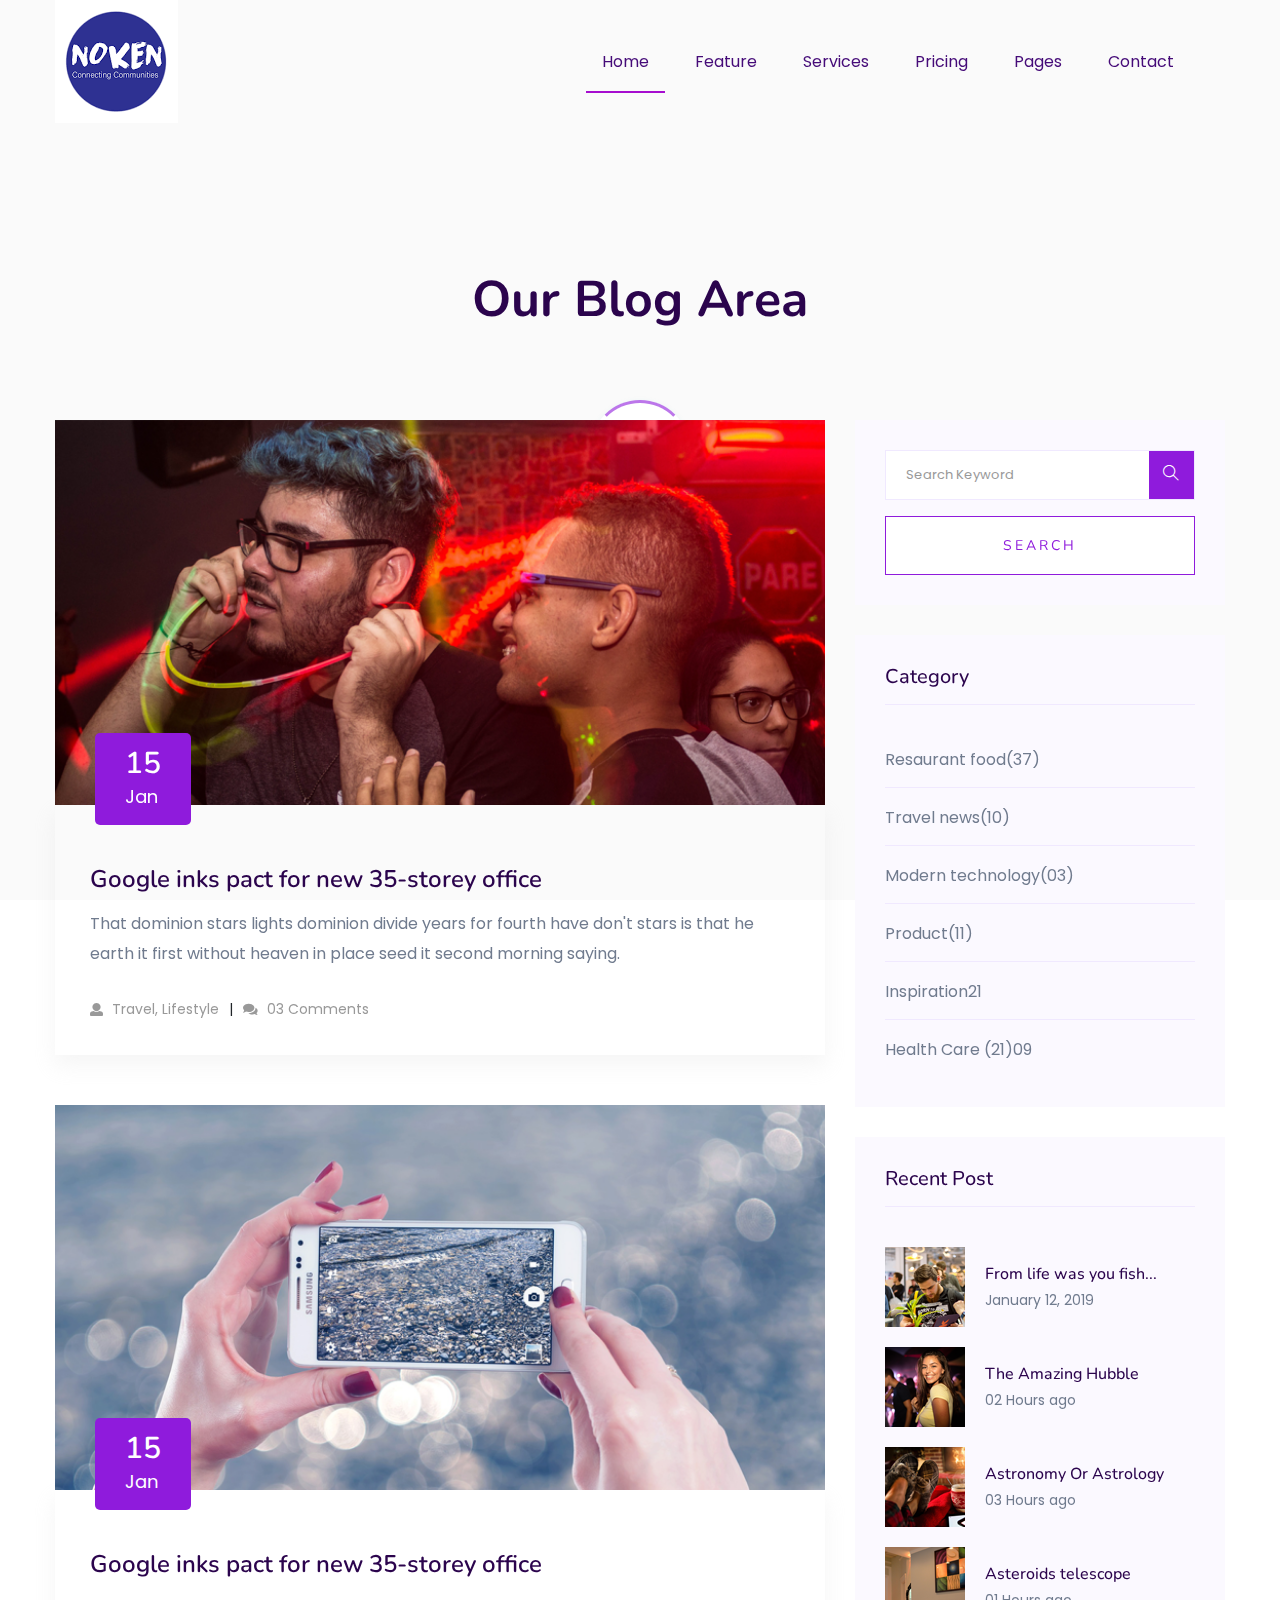
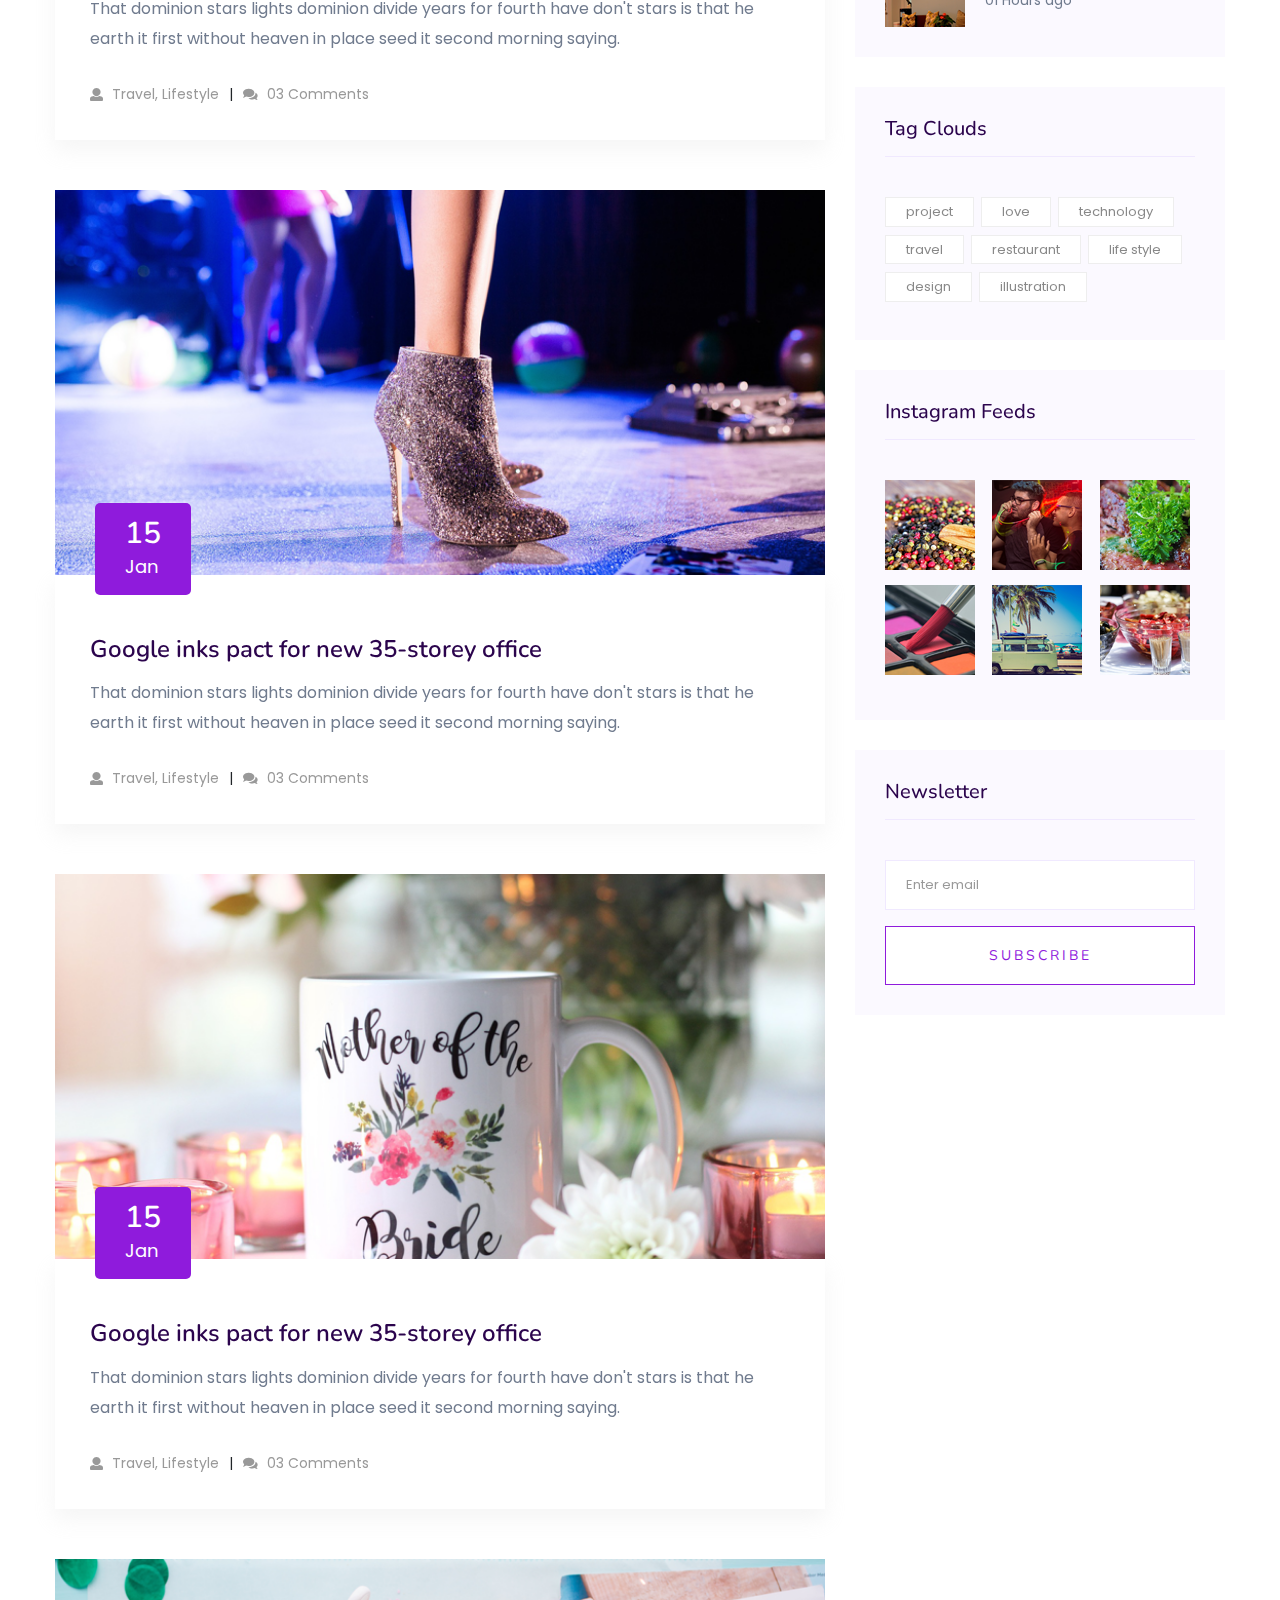
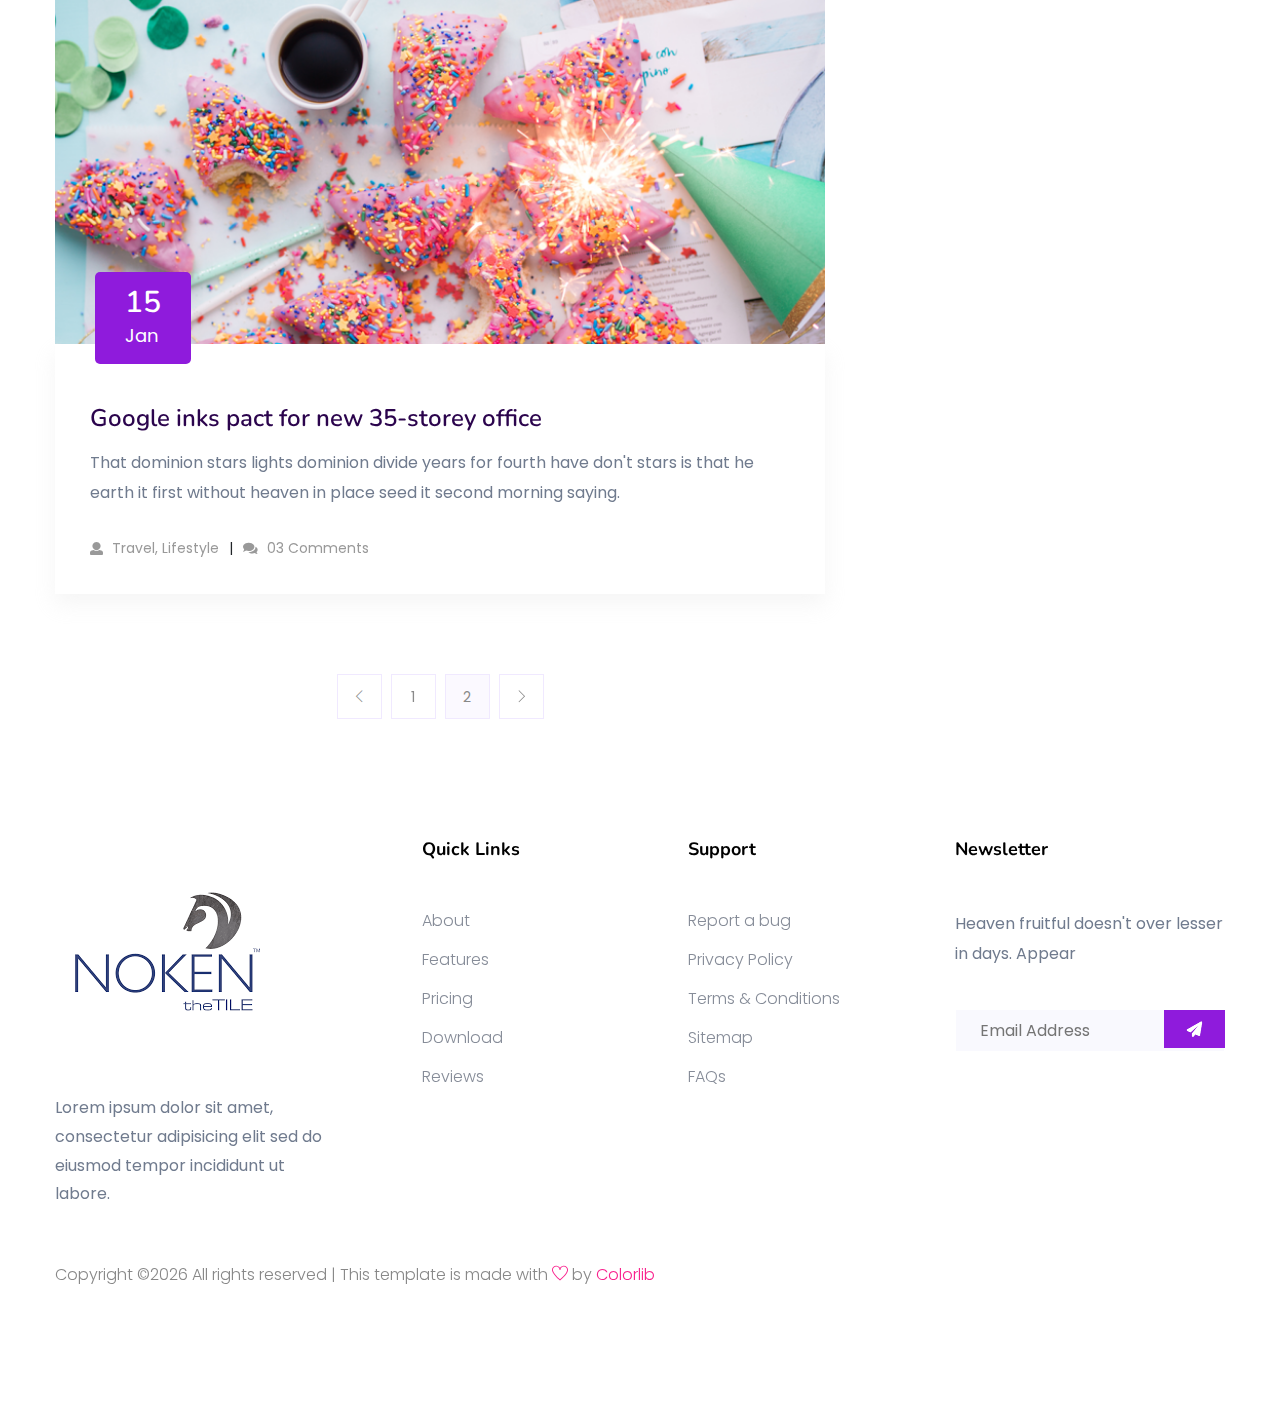
<file: blog.html>
<!doctype html>
<html class="no-js" lang="zxx">

<head>
    <meta charset="utf-8">
    <meta http-equiv="x-ua-compatible" content="ie=edge">
   <title>App Landing Template </title>
    <meta name="description" content="">
    <meta name="viewport" content="width=device-width, initial-scale=1">

    <!-- <link rel="manifest" href="site.webmanifest"> -->
	<link rel="shortcut icon" type="image/x-icon" href="assets/img/favicon.ico">
    <!-- Place favicon.ico in the root directory -->
    
  <!-- CSS here -->
  <link rel="stylesheet" href="assets/css/bootstrap.min.css">
  <link rel="stylesheet" href="assets/css/owl.carousel.min.css">
  <link rel="stylesheet" href="assets/css/slicknav.css">
  <link rel="stylesheet" href="assets/css/animate.min.css">
  <link rel="stylesheet" href="assets/css/magnific-popup.css">
  <link rel="stylesheet" href="assets/css/fontawesome-all.min.css">
  <link rel="stylesheet" href="assets/css/themify-icons.css">
  <link rel="stylesheet" href="assets/css/themify-icons.css">
  <link rel="stylesheet" href="assets/css/slick.css">
  <link rel="stylesheet" href="assets/css/nice-select.css">
  <link rel="stylesheet" href="assets/css/style.css">
  <link rel="stylesheet" href="assets/css/responsive.css">
</head>

<body>
    
    <!-- Preloader Start -->
    <div id="preloader-active">
        <div class="preloader d-flex align-items-center justify-content-center">
            <div class="preloader-inner position-relative">
                <div class="preloader-circle"></div>
                <div class="preloader-img pere-text">
                    <img src="assets/img/logo/logo.png" alt="">
                </div>
            </div>
        </div>
    </div>
    <!-- Preloader Start-->

    <header>
        <!-- Header Start -->
       <div class="header-area header-transparrent ">
            <div class="main-header header-sticky">
                <div class="container">
                    <div class="row align-items-center">
                        <!-- Logo -->
                        <div class="col-xl-2 col-lg-2 col-md-2">
                            <div class="logo">
                                <a href="index.html"><img src="assets/img/logo/logo.png" alt=""></a>
                            </div>
                        </div>
                        <div class="col-xl-10 col-lg-10 col-md-10">
                            <!-- Main-menu -->
                            <div class="main-menu f-right d-none d-lg-block">
                                <nav>
                                    <ul id="navigation">    
                                        <li class="active"><a href="index.html"> Home</a></li>
                                        <li><a href="feature.html">Feature</a></li>
                                        <li><a href="services.html">Services</a></li>
                                        <li><a href="pricing.html">Pricing</a></li>
                                        <li><a href="#">Pages</a>
                                            <ul class="submenu">
                                                <li><a href="blog.html">Blog</a></li>
                                                <li><a href="single-blog.html">Blog Details</a></li>
                                                <li><a href="elements.html">Element</a></li>
                                            </ul>
                                        </li>
                                        <li><a href="contact.html">Contact</a></li>
                                    </ul>
                                </nav>
                            </div>
                        </div>
                        <!-- Mobile Menu -->
                        <div class="col-12">
                            <div class="mobile_menu d-block d-lg-none"></div>
                        </div>
                    </div>
                </div>
            </div>
       </div>
        <!-- Header End -->
    </header>

    <!-- Slider Area Start-->
    <div class="services-area">
        <div class="container">
            <!-- Section-tittle -->
            <div class="row d-flex justify-content-center">
                <div class="col-lg-8">
                    <div class="section-tittle text-center mb-80">
                        <h2>Our Blog Area​</h2>
                    </div>
                </div>
            </div>
        </div>
    </div>
    <!-- Slider Area End-->

    <!--================Blog Area =================-->
    <section class="blog_area section-paddingr">
        <div class="container">
            <div class="row">
                <div class="col-lg-8 mb-5 mb-lg-0">
                    <div class="blog_left_sidebar">
                        <article class="blog_item">
                            <div class="blog_item_img">
                                <img class="card-img rounded-0" src="assets/img/blog/single_blog_1.png" alt="">
                                <a href="#" class="blog_item_date">
                                    <h3>15</h3>
                                    <p>Jan</p>
                                </a>
                            </div>

                            <div class="blog_details">
                                <a class="d-inline-block" href="single-blog.html">
                                    <h2>Google inks pact for new 35-storey office</h2>
                                </a>
                                <p>That dominion stars lights dominion divide years for fourth have don't stars is that
                                    he earth it first without heaven in place seed it second morning saying.</p>
                                <ul class="blog-info-link">
                                    <li><a href="#"><i class="fa fa-user"></i> Travel, Lifestyle</a></li>
                                    <li><a href="#"><i class="fa fa-comments"></i> 03 Comments</a></li>
                                </ul>
                            </div>
                        </article>

                        <article class="blog_item">
                            <div class="blog_item_img">
                                <img class="card-img rounded-0" src="assets/img/blog/single_blog_2.png" alt="">
                                <a href="#" class="blog_item_date">
                                    <h3>15</h3>
                                    <p>Jan</p>
                                </a>
                            </div>

                            <div class="blog_details">
                                <a class="d-inline-block" href="single-blog.html">
                                    <h2>Google inks pact for new 35-storey office</h2>
                                </a>
                                <p>That dominion stars lights dominion divide years for fourth have don't stars is that
                                    he earth it first without heaven in place seed it second morning saying.</p>
                                <ul class="blog-info-link">
                                    <li><a href="#"><i class="fa fa-user"></i> Travel, Lifestyle</a></li>
                                    <li><a href="#"><i class="fa fa-comments"></i> 03 Comments</a></li>
                                </ul>
                            </div>
                        </article>

                        <article class="blog_item">
                            <div class="blog_item_img">
                                <img class="card-img rounded-0" src="assets/img/blog/single_blog_3.png" alt="">
                                <a href="#" class="blog_item_date">
                                    <h3>15</h3>
                                    <p>Jan</p>
                                </a>
                            </div>

                            <div class="blog_details">
                                <a class="d-inline-block" href="single-blog.html">
                                    <h2>Google inks pact for new 35-storey office</h2>
                                </a>
                                <p>That dominion stars lights dominion divide years for fourth have don't stars is that
                                    he earth it first without heaven in place seed it second morning saying.</p>
                                <ul class="blog-info-link">
                                    <li><a href="#"><i class="fa fa-user"></i> Travel, Lifestyle</a></li>
                                    <li><a href="#"><i class="fa fa-comments"></i> 03 Comments</a></li>
                                </ul>
                            </div>
                        </article>

                        <article class="blog_item">
                            <div class="blog_item_img">
                                <img class="card-img rounded-0" src="assets/img/blog/single_blog_4.png" alt="">
                                <a href="#" class="blog_item_date">
                                    <h3>15</h3>
                                    <p>Jan</p>
                                </a>
                            </div>

                            <div class="blog_details">
                                <a class="d-inline-block" href="single-blog.html">
                                    <h2>Google inks pact for new 35-storey office</h2>
                                </a>
                                <p>That dominion stars lights dominion divide years for fourth have don't stars is that
                                    he earth it first without heaven in place seed it second morning saying.</p>
                                <ul class="blog-info-link">
                                    <li><a href="#"><i class="fa fa-user"></i> Travel, Lifestyle</a></li>
                                    <li><a href="#"><i class="fa fa-comments"></i> 03 Comments</a></li>
                                </ul>
                            </div>
                        </article>

                        <article class="blog_item">
                            <div class="blog_item_img">
                                <img class="card-img rounded-0" src="assets/img/blog/single_blog_5.png" alt="">
                                <a href="#" class="blog_item_date">
                                    <h3>15</h3>
                                    <p>Jan</p>
                                </a>
                            </div>

                            <div class="blog_details">
                                <a class="d-inline-block" href="single-blog.html">
                                    <h2>Google inks pact for new 35-storey office</h2>
                                </a>
                                <p>That dominion stars lights dominion divide years for fourth have don't stars is that
                                    he earth it first without heaven in place seed it second morning saying.</p>
                                <ul class="blog-info-link">
                                    <li><a href="#"><i class="fa fa-user"></i> Travel, Lifestyle</a></li>
                                    <li><a href="#"><i class="fa fa-comments"></i> 03 Comments</a></li>
                                </ul>
                            </div>
                        </article>

                        <nav class="blog-pagination justify-content-center d-flex">
                            <ul class="pagination">
                                <li class="page-item">
                                    <a href="#" class="page-link" aria-label="Previous">
                                        <i class="ti-angle-left"></i>
                                    </a>
                                </li>
                                <li class="page-item">
                                    <a href="#" class="page-link">1</a>
                                </li>
                                <li class="page-item active">
                                    <a href="#" class="page-link">2</a>
                                </li>
                                <li class="page-item">
                                    <a href="#" class="page-link" aria-label="Next">
                                        <i class="ti-angle-right"></i>
                                    </a>
                                </li>
                            </ul>
                        </nav>
                    </div>
                </div>
                <div class="col-lg-4">
                    <div class="blog_right_sidebar">
                        <aside class="single_sidebar_widget search_widget">
                            <form action="#">
                                <div class="form-group">
                                    <div class="input-group mb-3">
                                        <input type="text" class="form-control" placeholder='Search Keyword'
                                            onfocus="this.placeholder = ''"
                                            onblur="this.placeholder = 'Search Keyword'">
                                        <div class="input-group-append">
                                            <button class="btns" type="button"><i class="ti-search"></i></button>
                                        </div>
                                    </div>
                                </div>
                                <button class="button rounded-0 primary-bg text-white w-100 btn_1 boxed-btn"
                                    type="submit">Search</button>
                            </form>
                        </aside>

                        <aside class="single_sidebar_widget post_category_widget">
                            <h4 class="widget_title">Category</h4>
                            <ul class="list cat-list">
                                <li>
                                    <a href="#" class="d-flex">
                                        <p>Resaurant food</p>
                                        <p>(37)</p>
                                    </a>
                                </li>
                                <li>
                                    <a href="#" class="d-flex">
                                        <p>Travel news</p>
                                        <p>(10)</p>
                                    </a>
                                </li>
                                <li>
                                    <a href="#" class="d-flex">
                                        <p>Modern technology</p>
                                        <p>(03)</p>
                                    </a>
                                </li>
                                <li>
                                    <a href="#" class="d-flex">
                                        <p>Product</p>
                                        <p>(11)</p>
                                    </a>
                                </li>
                                <li>
                                    <a href="#" class="d-flex">
                                        <p>Inspiration</p>
                                        <p>21</p>
                                    </a>
                                </li>
                                <li>
                                    <a href="#" class="d-flex">
                                        <p>Health Care (21)</p>
                                        <p>09</p>
                                    </a>
                                </li>
                            </ul>
                        </aside>

                        <aside class="single_sidebar_widget popular_post_widget">
                            <h3 class="widget_title">Recent Post</h3>
                            <div class="media post_item">
                                <img src="assets/img/post/post_1.png" alt="post">
                                <div class="media-body">
                                    <a href="single-blog.html">
                                        <h3>From life was you fish...</h3>
                                    </a>
                                    <p>January 12, 2019</p>
                                </div>
                            </div>
                            <div class="media post_item">
                                <img src="assets/img/post/post_2.png" alt="post">
                                <div class="media-body">
                                    <a href="single-blog.html">
                                        <h3>The Amazing Hubble</h3>
                                    </a>
                                    <p>02 Hours ago</p>
                                </div>
                            </div>
                            <div class="media post_item">
                                <img src="assets/img/post/post_3.png" alt="post">
                                <div class="media-body">
                                    <a href="single-blog.html">
                                        <h3>Astronomy Or Astrology</h3>
                                    </a>
                                    <p>03 Hours ago</p>
                                </div>
                            </div>
                            <div class="media post_item">
                                <img src="assets/img/post/post_4.png" alt="post">
                                <div class="media-body">
                                    <a href="single-blog.html">
                                        <h3>Asteroids telescope</h3>
                                    </a>
                                    <p>01 Hours ago</p>
                                </div>
                            </div>
                        </aside>
                        <aside class="single_sidebar_widget tag_cloud_widget">
                            <h4 class="widget_title">Tag Clouds</h4>
                            <ul class="list">
                                <li>
                                    <a href="#">project</a>
                                </li>
                                <li>
                                    <a href="#">love</a>
                                </li>
                                <li>
                                    <a href="#">technology</a>
                                </li>
                                <li>
                                    <a href="#">travel</a>
                                </li>
                                <li>
                                    <a href="#">restaurant</a>
                                </li>
                                <li>
                                    <a href="#">life style</a>
                                </li>
                                <li>
                                    <a href="#">design</a>
                                </li>
                                <li>
                                    <a href="#">illustration</a>
                                </li>
                            </ul>
                        </aside>


                        <aside class="single_sidebar_widget instagram_feeds">
                            <h4 class="widget_title">Instagram Feeds</h4>
                            <ul class="instagram_row flex-wrap">
                                <li>
                                    <a href="#">
                                        <img class="img-fluid" src="assets/img/post/post_5.png" alt="">
                                    </a>
                                </li>
                                <li>
                                    <a href="#">
                                        <img class="img-fluid" src="assets/img/post/post_6.png" alt="">
                                    </a>
                                </li>
                                <li>
                                    <a href="#">
                                        <img class="img-fluid" src="assets/img/post/post_7.png" alt="">
                                    </a>
                                </li>
                                <li>
                                    <a href="#">
                                        <img class="img-fluid" src="assets/img/post/post_8.png" alt="">
                                    </a>
                                </li>
                                <li>
                                    <a href="#">
                                        <img class="img-fluid" src="assets/img/post/post_9.png" alt="">
                                    </a>
                                </li>
                                <li>
                                    <a href="#">
                                        <img class="img-fluid" src="assets/img/post/post_10.png" alt="">
                                    </a>
                                </li>
                            </ul>
                        </aside>


                        <aside class="single_sidebar_widget newsletter_widget">
                            <h4 class="widget_title">Newsletter</h4>

                            <form action="#">
                                <div class="form-group">
                                    <input type="email" class="form-control" onfocus="this.placeholder = ''"
                                        onblur="this.placeholder = 'Enter email'" placeholder='Enter email' required>
                                </div>
                                <button class="button rounded-0 primary-bg text-white w-100 btn_1 boxed-btn"
                                    type="submit">Subscribe</button>
                            </form>
                        </aside>
                    </div>
                </div>
            </div>
        </div>
    </section>
    <!--================Blog Area =================-->

    <footer>
        <!-- Footer Start-->
       <div class="footer-main">
         <div class="footer-area footer-padding3">
             <div class="container">
                 <div class="row  justify-content-between">
                     <div class="col-lg-3 col-md-4 col-sm-8">
                          <div class="single-footer-caption mb-30">
                               <!-- logo -->
                              <div class="footer-logo">
                                  <a href="index.html"><img src="assets/img/logo/logo2_footer.png" alt=""></a>
                              </div>
                              <div class="footer-tittle">
                                  <div class="footer-pera">
                                      <p class="info1">Lorem ipsum dolor sit amet, consectetur adipisicing elit sed do eiusmod tempor incididunt ut labore.</p>
                                 </div>
                              </div>
                          </div>
                     </div>
                     <div class="col-lg-2 col-md-4 col-sm-5">
                         <div class="single-footer-caption mb-50">
                             <div class="footer-tittle">
                                 <h4>Quick Links</h4>
                                 <ul>
                                     <li><a href="#">About</a></li>
                                     <li><a href="#">Features</a></li>
                                     <li><a href="#">Pricing</a></li>
                                     <li><a href="#">Download</a></li>
                                     <li><a href="#">Reviews</a></li>
                                 </ul>
                             </div>
                         </div>
                     </div>
                     <div class="col-lg-2 col-md-4 col-sm-7">
                         <div class="single-footer-caption mb-50">
                             <div class="footer-tittle">
                                 <h4>Support</h4>
                                 <ul>
                                     <li><a href="#">Report a bug</a></li>
                                     <li><a href="#">Privacy Policy</a></li>
                                     <li><a href="#">Terms & Conditions</a></li>
                                     <li><a href="#">Sitemap</a></li>
                                     <li><a href="#">FAQs</a></li>
                                 </ul>
                             </div>
                         </div>
                     </div>
                     <div class="col-lg-3 col-md-6 col-sm-8">
                         <div class="single-footer-caption mb-50">
                             <div class="footer-tittle">
                                 <h4>Newsletter</h4>
                                 <div class="footer-pera footer-pera2">
                                  <p>Heaven fruitful doesn't over lesser in days. Appear </p>
                              </div>
                              <!-- Form -->
                              <div class="footer-form">
                                  <div id="mc_embed_signup">
                                      <form target="_blank" action="https://spondonit.us12.list-manage.com/subscribe/post?u=1462626880ade1ac87bd9c93a&amp;id=92a4423d01" method="get" class="subscribe_form relative mail_part" novalidate="true">
                                          <input type="email" name="EMAIL" id="newsletter-form-email" placeholder=" Email Address " class="placeholder hide-on-focus" onfocus="this.placeholder = ''" onblur="this.placeholder = ' Email Address '">
                                          <div class="form-icon">
                                              <button type="submit" name="submit" id="newsletter-submit" class="email_icon newsletter-submit button-contactForm"><img src="assets/img/shape/form_icon.png" alt=""></button>
                                          </div>
                                          <div class="mt-10 info"></div>
                                      </form>
                                  </div>
                              </div>
                             </div>
                         </div>
                     </div>
                 </div>
                 <!-- Copy-Right -->
                 <div class="row align-items-center">
                     <div class="col-xl-12 ">
                         <div class="footer-copy-right">
                             <p><!-- Link back to Colorlib can't be removed. Template is licensed under CC BY 3.0. -->
  Copyright &copy;<script>document.write(new Date().getFullYear());</script> All rights reserved | This template is made with <i class="ti-heart" aria-hidden="true"></i> by <a href="https://colorlib.com" target="_blank">Colorlib</a>
  <!-- Link back to Colorlib can't be removed. Template is licensed under CC BY 3.0. --></p>
                         </div>
                     </div>
                 </div>
             </div>
         </div>
       </div>
        <!-- Footer End-->
 
    </footer>
<!-- JS here -->
	
		<!-- All JS Custom Plugins Link Here here -->
        <script src="./assets/js/vendor/modernizr-3.5.0.min.js"></script>
		
		<!-- Jquery, Popper, Bootstrap -->
		<script src="./assets/js/vendor/jquery-1.12.4.min.js"></script>
        <script src="./assets/js/popper.min.js"></script>
        <script src="./assets/js/bootstrap.min.js"></script>
	    <!-- Jquery Mobile Menu -->
        <script src="./assets/js/jquery.slicknav.min.js"></script>

		<!-- Jquery Slick , Owl-Carousel Plugins -->
        <script src="./assets/js/owl.carousel.min.js"></script>
        <script src="./assets/js/slick.min.js"></script>

		<!-- One Page, Animated-HeadLin -->
        <script src="./assets/js/wow.min.js"></script>
		<script src="./assets/js/animated.headline.js"></script>
		
		<!-- Scrollup, nice-select, sticky -->
        <script src="./assets/js/jquery.scrollUp.min.js"></script>
        <script src="./assets/js/jquery.nice-select.min.js"></script>
		<script src="./assets/js/jquery.sticky.js"></script>
        <script src="./assets/js/jquery.magnific-popup.js"></script>

        <!-- contact js -->
        <script src="./assets/js/contact.js"></script>
        <script src="./assets/js/jquery.form.js"></script>
        <script src="./assets/js/jquery.validate.min.js"></script>
        <script src="./assets/js/mail-script.js"></script>
        <script src="./assets/js/jquery.ajaxchimp.min.js"></script>
        
		<!-- Jquery Plugins, main Jquery -->	
        <script src="./assets/js/plugins.js"></script>
        <script src="./assets/js/main.js"></script>

</body>
</html>
</file>
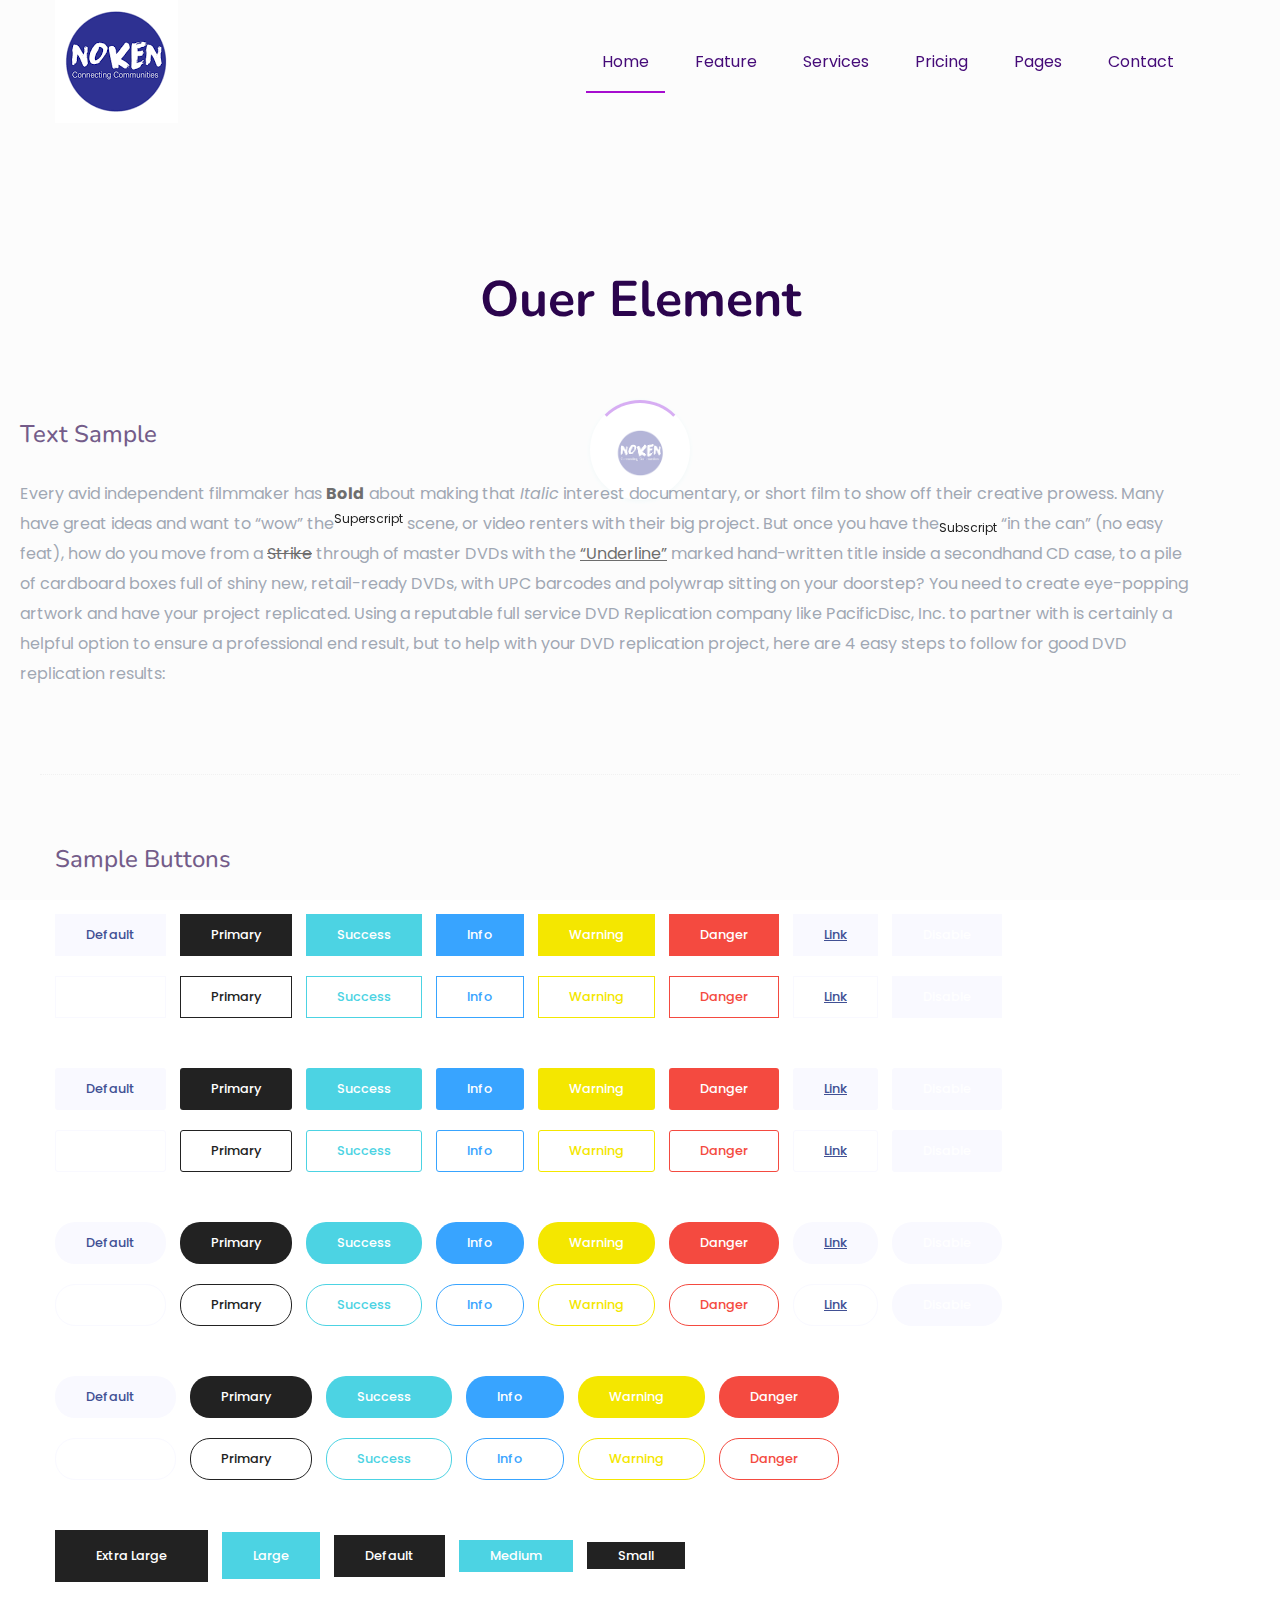
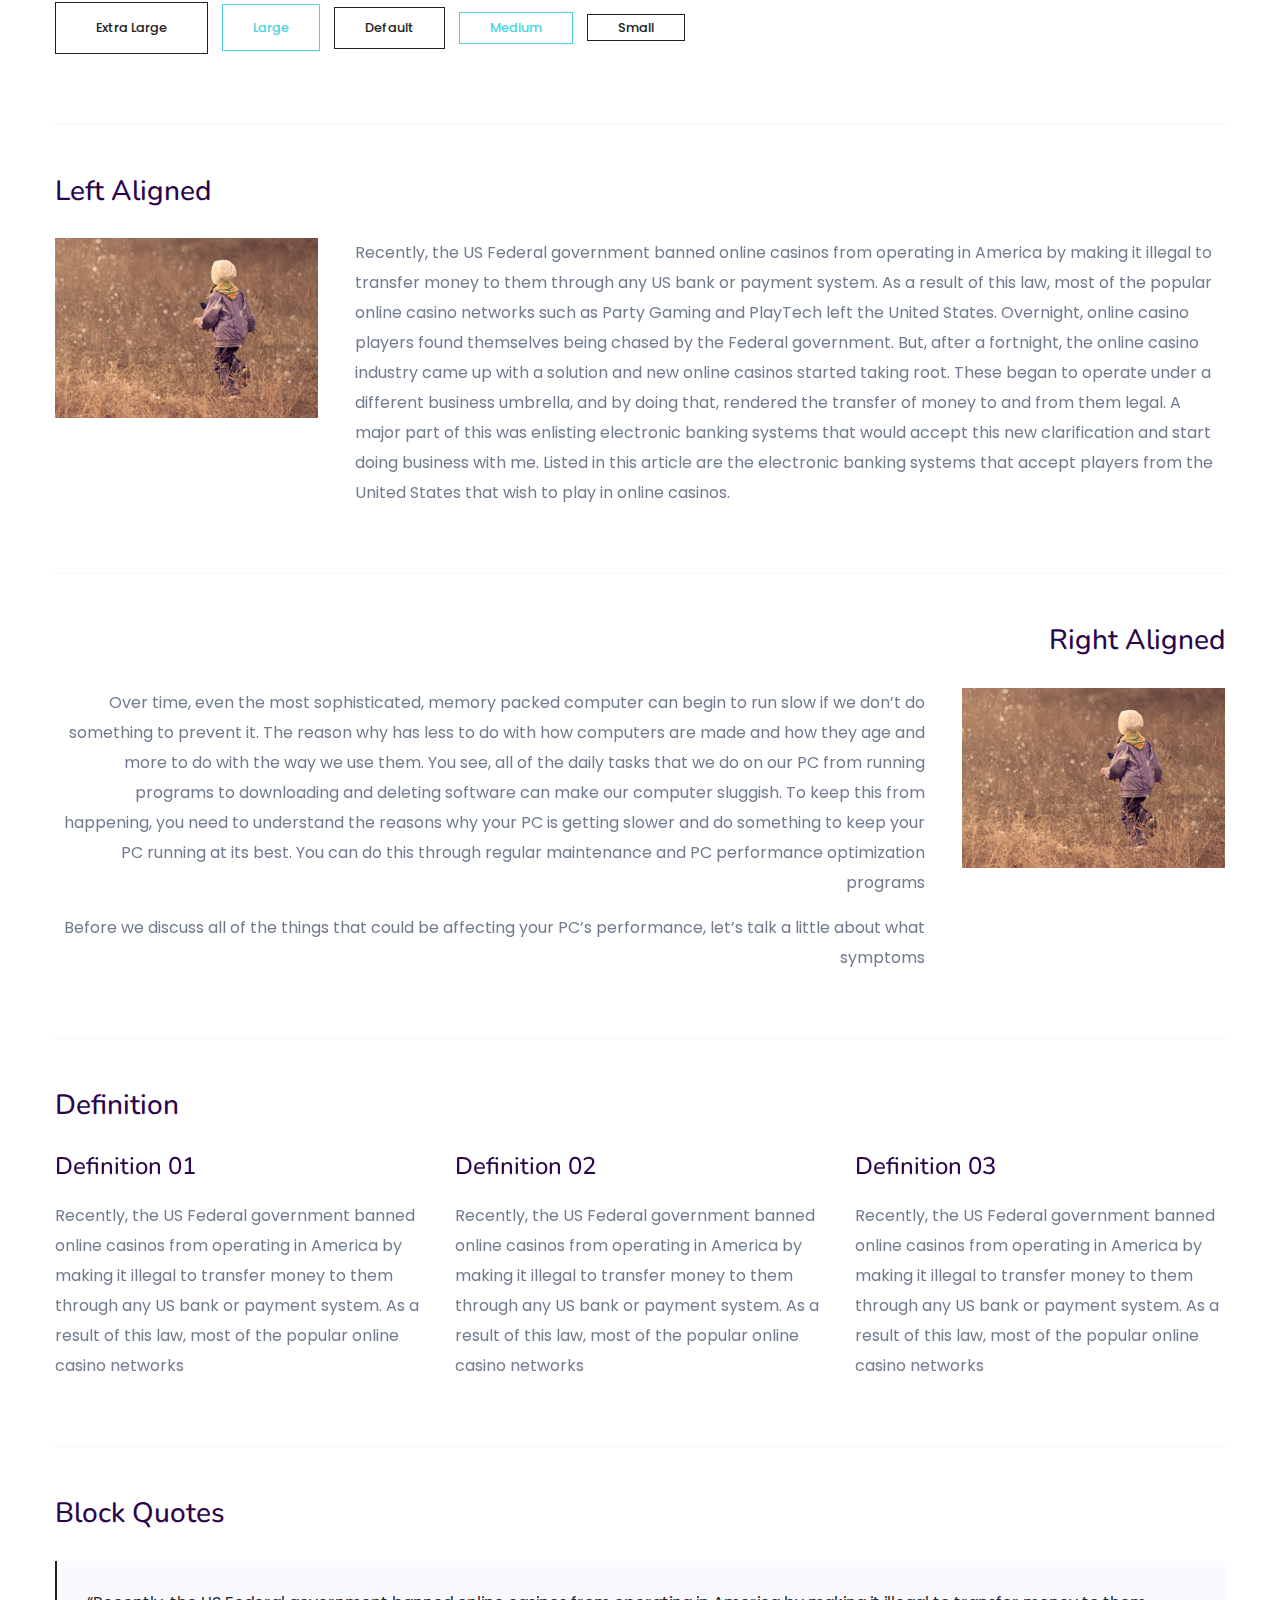
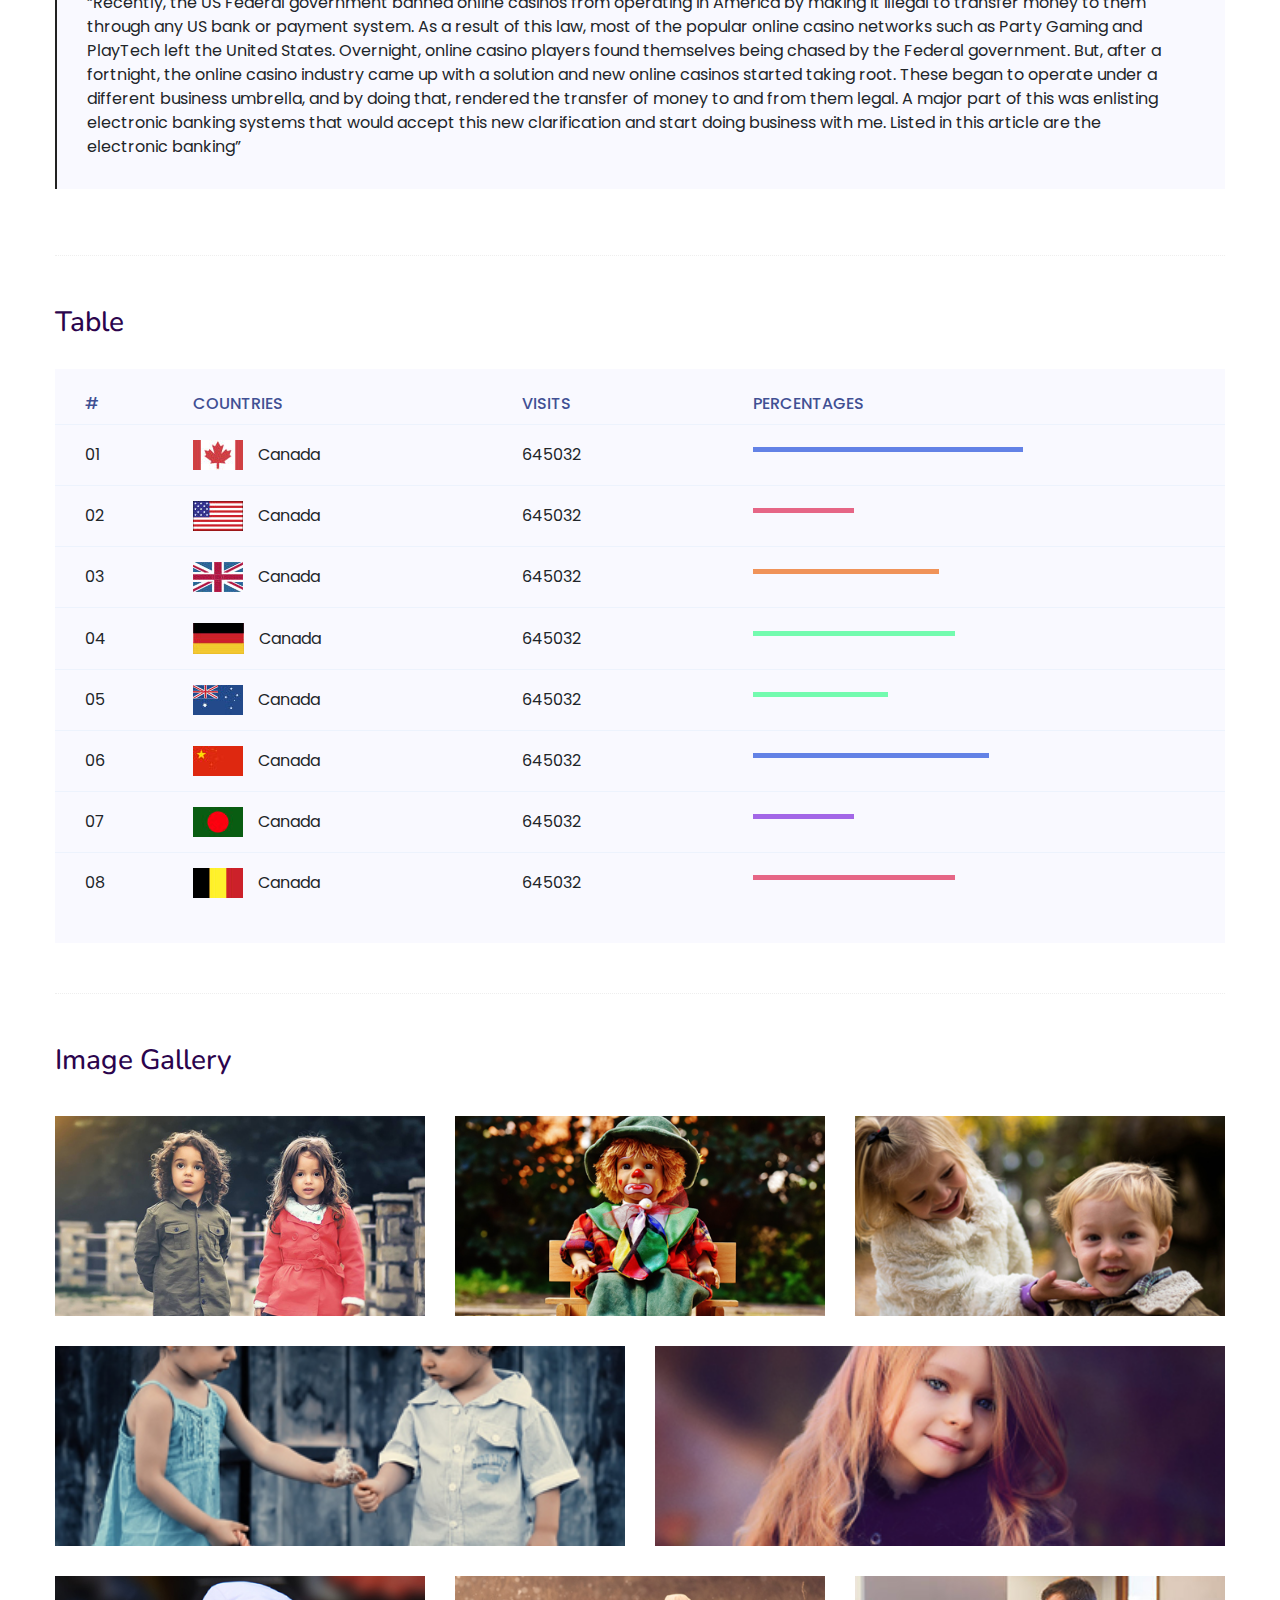
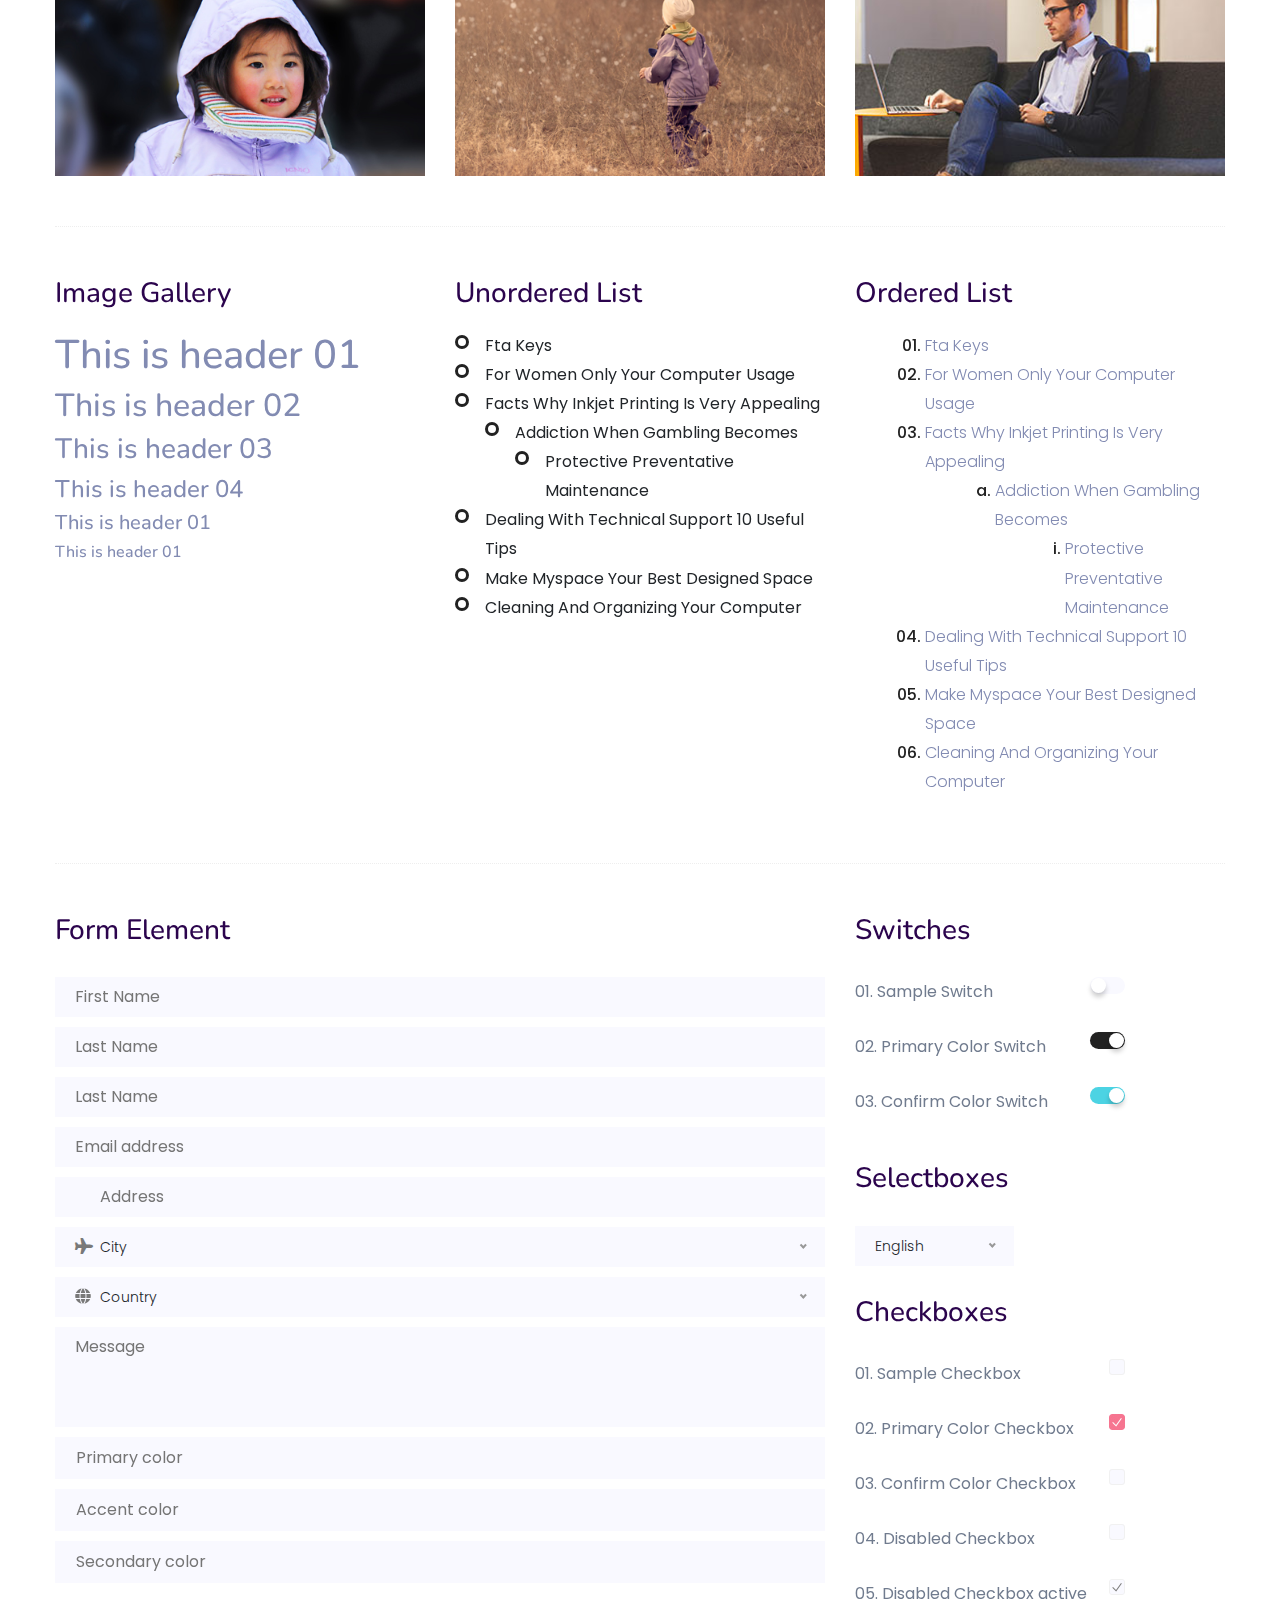
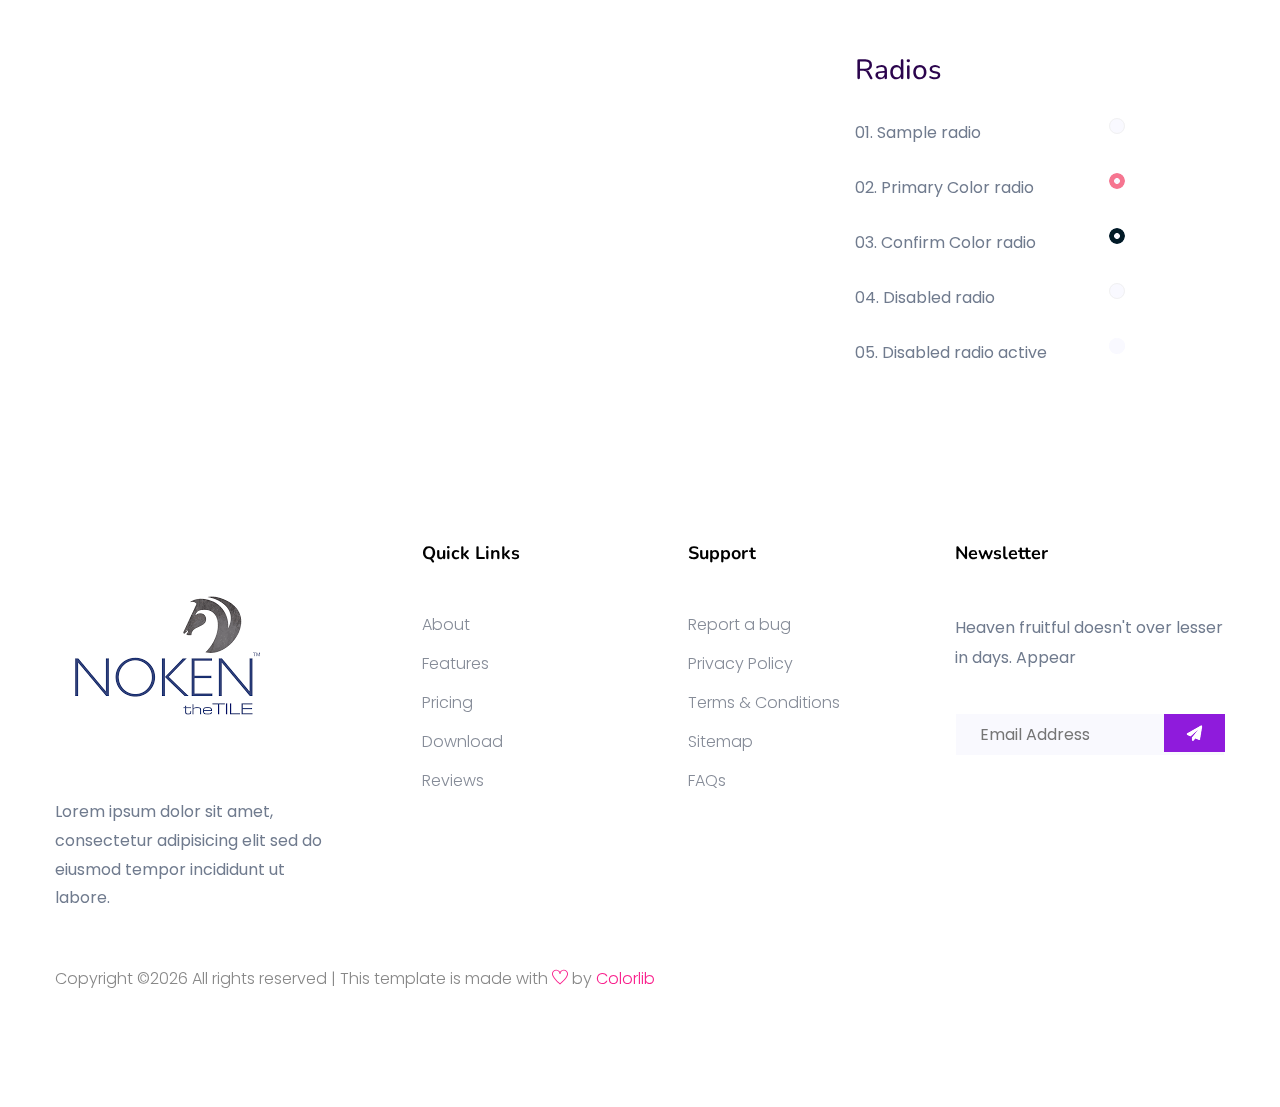
<file: elements.html>
<!doctype html>
<html class="no-js" lang="zxx">

<head>
	<meta charset="utf-8">
	<meta http-equiv="x-ua-compatible" content="ie=edge">
	<title>App Landing Template </title>
	<meta name="description" content="">
	<meta name="viewport" content="width=device-width, initial-scale=1">

	<!-- <link rel="manifest" href="site.webmanifest"> -->
	<link rel="shortcut icon" type="image/x-icon" href="assets/img/favicon.ico">
	<!-- Place favicon.ico in the root directory -->

	
 <!-- CSS here -->
   <link rel="stylesheet" href="assets/css/bootstrap.min.css">
   <link rel="stylesheet" href="assets/css/owl.carousel.min.css">
   <link rel="stylesheet" href="assets/css/slicknav.css">
   <link rel="stylesheet" href="assets/css/animate.min.css">
   <link rel="stylesheet" href="assets/css/magnific-popup.css">
   <link rel="stylesheet" href="assets/css/fontawesome-all.min.css">
   <link rel="stylesheet" href="assets/css/themify-icons.css">
   <link rel="stylesheet" href="assets/css/slick.css">
   <link rel="stylesheet" href="assets/css/nice-select.css">
   <link rel="stylesheet" href="assets/css/style.css">
   <link rel="stylesheet" href="assets/css/responsive.css">
</head>

<body>
	
    <!-- Preloader Start -->
    <div id="preloader-active">
        <div class="preloader d-flex align-items-center justify-content-center">
            <div class="preloader-inner position-relative">
                <div class="preloader-circle"></div>
                <div class="preloader-img pere-text">
                    <img src="assets/img/logo/logo.png" alt="">
                </div>
            </div>
        </div>
    </div>
	<!-- Preloader Start -->
	
    <header>
        <!-- Header Start -->
       <div class="header-area header-transparrent ">
            <div class="main-header header-sticky">
                <div class="container">
                    <div class="row align-items-center">
                        <!-- Logo -->
                        <div class="col-xl-2 col-lg-2 col-md-2">
                            <div class="logo">
                                <a href="index.html"><img src="assets/img/logo/logo.png" alt=""></a>
                            </div>
                        </div>
                        <div class="col-xl-10 col-lg-10 col-md-10">
                            <!-- Main-menu -->
                            <div class="main-menu f-right d-none d-lg-block">
                                <nav>
                                    <ul id="navigation">    
                                        <li class="active"><a href="index.html"> Home</a></li>
                                        <li><a href="feature.html">Feature</a></li>
                                        <li><a href="services.html">Services</a></li>
                                        <li><a href="pricing.html">Pricing</a></li>
                                        <li><a href="#">Pages</a>
                                            <ul class="submenu">
                                                <li><a href="blog.html">Blog</a></li>
                                                <li><a href="single-blog.html">Blog Details</a></li>
                                                <li><a href="elements.html">Element</a></li>
                                            </ul>
                                        </li>
                                        <li><a href="contact.html">Contact</a></li>
                                    </ul>
                                </nav>
                            </div>
                        </div>
                        <!-- Mobile Menu -->
                        <div class="col-12">
                            <div class="mobile_menu d-block d-lg-none"></div>
                        </div>
                    </div>
                </div>
            </div>
       </div>
        <!-- Header End -->
    </header>
	<!-- Slider Area Start-->

	<div class="services-area">
		<div class="container">
			<!-- Section-tittle -->
			<div class="row d-flex justify-content-center">
				<div class="col-lg-8">
					<div class="section-tittle text-center mb-80">
						<h2>Ouer Element​</h2>
					</div>
				</div>
			</div>
		</div>
	</div>
	<!-- Slider Area End-->

	<!-- Start Sample Area -->
	<section class="sample-text-area">
		<div class="container box_1170">
			<h3 class="text-heading">Text Sample</h3>
			<p class="sample-text">
				Every avid independent filmmaker has <b>Bold</b> about making that <i>Italic</i> interest documentary,
				or short
				film to show off their creative prowess. Many have great ideas and want to “wow”
				the<sup>Superscript</sup> scene,
				or video renters with their big project. But once you have the<sub>Subscript</sub> “in the can” (no easy
				feat), how
				do you move from a <del>Strike</del> through of master DVDs with the <u>“Underline”</u> marked
				hand-written title
				inside a secondhand CD case, to a pile of cardboard boxes full of shiny new, retail-ready DVDs, with UPC
				barcodes
				and polywrap sitting on your doorstep? You need to create eye-popping artwork and have your project
				replicated.
				Using a reputable full service DVD Replication company like PacificDisc, Inc. to partner with is
				certainly a
				helpful option to ensure a professional end result, but to help with your DVD replication project, here
				are 4 easy
				steps to follow for good DVD replication results:

			</p>
		</div>
	</section>
	<!-- End Sample Area -->

	<!-- Start Button -->
	<section class="button-area">
		<div class="container box_1170 border-top-generic">
			<h3 class="text-heading">Sample Buttons</h3>
			<div class="button-group-area">
				<a href="#" class="genric-btn default">Default</a>
				<a href="#" class="genric-btn primary">Primary</a>
				<a href="#" class="genric-btn success">Success</a>
				<a href="#" class="genric-btn info">Info</a>
				<a href="#" class="genric-btn warning">Warning</a>
				<a href="#" class="genric-btn danger">Danger</a>
				<a href="#" class="genric-btn link">Link</a>
				<a href="#" class="genric-btn disable">Disable</a>
			</div>
			<div class="button-group-area mt-10">
				<a href="#" class="genric-btn default-border">Default</a>
				<a href="#" class="genric-btn primary-border">Primary</a>
				<a href="#" class="genric-btn success-border">Success</a>
				<a href="#" class="genric-btn info-border">Info</a>
				<a href="#" class="genric-btn warning-border">Warning</a>
				<a href="#" class="genric-btn danger-border">Danger</a>
				<a href="#" class="genric-btn link-border">Link</a>
				<a href="#" class="genric-btn disable">Disable</a>
			</div>
			<div class="button-group-area mt-40">
				<a href="#" class="genric-btn default radius">Default</a>
				<a href="#" class="genric-btn primary radius">Primary</a>
				<a href="#" class="genric-btn success radius">Success</a>
				<a href="#" class="genric-btn info radius">Info</a>
				<a href="#" class="genric-btn warning radius">Warning</a>
				<a href="#" class="genric-btn danger radius">Danger</a>
				<a href="#" class="genric-btn link radius">Link</a>
				<a href="#" class="genric-btn disable radius">Disable</a>
			</div>
			<div class="button-group-area mt-10">
				<a href="#" class="genric-btn default-border radius">Default</a>
				<a href="#" class="genric-btn primary-border radius">Primary</a>
				<a href="#" class="genric-btn success-border radius">Success</a>
				<a href="#" class="genric-btn info-border radius">Info</a>
				<a href="#" class="genric-btn warning-border radius">Warning</a>
				<a href="#" class="genric-btn danger-border radius">Danger</a>
				<a href="#" class="genric-btn link-border radius">Link</a>
				<a href="#" class="genric-btn disable radius">Disable</a>
			</div>
			<div class="button-group-area mt-40">
				<a href="#" class="genric-btn default circle">Default</a>
				<a href="#" class="genric-btn primary circle">Primary</a>
				<a href="#" class="genric-btn success circle">Success</a>
				<a href="#" class="genric-btn info circle">Info</a>
				<a href="#" class="genric-btn warning circle">Warning</a>
				<a href="#" class="genric-btn danger circle">Danger</a>
				<a href="#" class="genric-btn link circle">Link</a>
				<a href="#" class="genric-btn disable circle">Disable</a>
			</div>
			<div class="button-group-area mt-10">
				<a href="#" class="genric-btn default-border circle">Default</a>
				<a href="#" class="genric-btn primary-border circle">Primary</a>
				<a href="#" class="genric-btn success-border circle">Success</a>
				<a href="#" class="genric-btn info-border circle">Info</a>
				<a href="#" class="genric-btn warning-border circle">Warning</a>
				<a href="#" class="genric-btn danger-border circle">Danger</a>
				<a href="#" class="genric-btn link-border circle">Link</a>
				<a href="#" class="genric-btn disable circle">Disable</a>
			</div>
			<div class="button-group-area mt-40">
				<a href="#" class="genric-btn default circle arrow">Default<span class="lnr lnr-arrow-right"></span></a>
				<a href="#" class="genric-btn primary circle arrow">Primary<span class="lnr lnr-arrow-right"></span></a>
				<a href="#" class="genric-btn success circle arrow">Success<span class="lnr lnr-arrow-right"></span></a>
				<a href="#" class="genric-btn info circle arrow">Info<span class="lnr lnr-arrow-right"></span></a>
				<a href="#" class="genric-btn warning circle arrow">Warning<span class="lnr lnr-arrow-right"></span></a>
				<a href="#" class="genric-btn danger circle arrow">Danger<span class="lnr lnr-arrow-right"></span></a>
			</div>
			<div class="button-group-area mt-10">
				<a href="#" class="genric-btn default-border circle arrow">Default<span
						class="lnr lnr-arrow-right"></span></a>
				<a href="#" class="genric-btn primary-border circle arrow">Primary<span
						class="lnr lnr-arrow-right"></span></a>
				<a href="#" class="genric-btn success-border circle arrow">Success<span
						class="lnr lnr-arrow-right"></span></a>
				<a href="#" class="genric-btn info-border circle arrow">Info<span
						class="lnr lnr-arrow-right"></span></a>
				<a href="#" class="genric-btn warning-border circle arrow">Warning<span
						class="lnr lnr-arrow-right"></span></a>
				<a href="#" class="genric-btn danger-border circle arrow">Danger<span
						class="lnr lnr-arrow-right"></span></a>
			</div>
			<div class="button-group-area mt-40">
				<a href="#" class="genric-btn primary e-large">Extra Large</a>
				<a href="#" class="genric-btn success large">Large</a>
				<a href="#" class="genric-btn primary">Default</a>
				<a href="#" class="genric-btn success medium">Medium</a>
				<a href="#" class="genric-btn primary small">Small</a>
			</div>
			<div class="button-group-area mt-10">
				<a href="#" class="genric-btn primary-border e-large">Extra Large</a>
				<a href="#" class="genric-btn success-border large">Large</a>
				<a href="#" class="genric-btn primary-border">Default</a>
				<a href="#" class="genric-btn success-border medium">Medium</a>
				<a href="#" class="genric-btn primary-border small">Small</a>
			</div>
		</div>
	</section>
	<!-- End Button -->

	<!-- Start Align Area -->
	<div class="whole-wrap">
		<div class="container box_1170">
			<div class="section-top-border">
				<h3 class="mb-30">Left Aligned</h3>
				<div class="row">
					<div class="col-md-3">
						<img src="assets/img/elements/d.jpg" alt="" class="img-fluid">
					</div>
					<div class="col-md-9 mt-sm-20">
						<p>Recently, the US Federal government banned online casinos from operating in America by making
							it illegal to
							transfer money to them through any US bank or payment system. As a result of this law, most
							of the popular
							online casino networks such as Party Gaming and PlayTech left the United States. Overnight,
							online casino
							players found themselves being chased by the Federal government. But, after a fortnight, the
							online casino
							industry came up with a solution and new online casinos started taking root. These began to
							operate under a
							different business umbrella, and by doing that, rendered the transfer of money to and from
							them legal. A major
							part of this was enlisting electronic banking systems that would accept this new
							clarification and start doing
							business with me. Listed in this article are the electronic banking systems that accept
							players from the United
							States that wish to play in online casinos.</p>
					</div>
				</div>
			</div>
			<div class="section-top-border text-right">
				<h3 class="mb-30">Right Aligned</h3>
				<div class="row">
					<div class="col-md-9">
						<p class="text-right">Over time, even the most sophisticated, memory packed computer can begin
							to run slow if we
							don’t do something to prevent it. The reason why has less to do with how computers are made
							and how they age and
							more to do with the way we use them. You see, all of the daily tasks that we do on our PC
							from running programs
							to downloading and deleting software can make our computer sluggish. To keep this from
							happening, you need to
							understand the reasons why your PC is getting slower and do something to keep your PC
							running at its best. You
							can do this through regular maintenance and PC performance optimization programs</p>
						<p class="text-right">Before we discuss all of the things that could be affecting your PC’s
							performance, let’s
							talk a little about what symptoms</p>
					</div>
					<div class="col-md-3">
						<img src="assets/img/elements/d.jpg" alt="" class="img-fluid">
					</div>
				</div>
			</div>
			<div class="section-top-border">
				<h3 class="mb-30">Definition</h3>
				<div class="row">
					<div class="col-md-4">
						<div class="single-defination">
							<h4 class="mb-20">Definition 01</h4>
							<p>Recently, the US Federal government banned online casinos from operating in America by
								making it illegal to
								transfer money to them through any US bank or payment system. As a result of this law,
								most of the popular
								online casino networks</p>
						</div>
					</div>
					<div class="col-md-4">
						<div class="single-defination">
							<h4 class="mb-20">Definition 02</h4>
							<p>Recently, the US Federal government banned online casinos from operating in America by
								making it illegal to
								transfer money to them through any US bank or payment system. As a result of this law,
								most of the popular
								online casino networks</p>
						</div>
					</div>
					<div class="col-md-4">
						<div class="single-defination">
							<h4 class="mb-20">Definition 03</h4>
							<p>Recently, the US Federal government banned online casinos from operating in America by
								making it illegal to
								transfer money to them through any US bank or payment system. As a result of this law,
								most of the popular
								online casino networks</p>
						</div>
					</div>
				</div>
			</div>
			<div class="section-top-border">
				<h3 class="mb-30">Block Quotes</h3>
				<div class="row">
					<div class="col-lg-12">
						<blockquote class="generic-blockquote">
							“Recently, the US Federal government banned online casinos from operating in America by
							making it illegal to
							transfer money to them through any US bank or payment system. As a result of this law, most
							of the popular
							online casino networks such as Party Gaming and PlayTech left the United States. Overnight,
							online casino
							players found themselves being chased by the Federal government. But, after a fortnight, the
							online casino
							industry came up with a solution and new online casinos started taking root. These began to
							operate under a
							different business umbrella, and by doing that, rendered the transfer of money to and from
							them legal. A major
							part of this was enlisting electronic banking systems that would accept this new
							clarification and start doing
							business with me. Listed in this article are the electronic banking”
						</blockquote>
					</div>
				</div>
			</div>
			<div class="section-top-border">
				<h3 class="mb-30">Table</h3>
				<div class="progress-table-wrap">
					<div class="progress-table">
						<div class="table-head">
							<div class="serial">#</div>
							<div class="country">Countries</div>
							<div class="visit">Visits</div>
							<div class="percentage">Percentages</div>
						</div>
						<div class="table-row">
							<div class="serial">01</div>
							<div class="country"> <img src="assets/img/elements/f1.jpg" alt="flag">Canada</div>
							<div class="visit">645032</div>
							<div class="percentage">
								<div class="progress">
									<div class="progress-bar color-1" role="progressbar" style="width: 80%"
										aria-valuenow="80" aria-valuemin="0" aria-valuemax="100"></div>
								</div>
							</div>
						</div>
						<div class="table-row">
							<div class="serial">02</div>
							<div class="country"> <img src="assets/img/elements/f2.jpg" alt="flag">Canada</div>
							<div class="visit">645032</div>
							<div class="percentage">
								<div class="progress">
									<div class="progress-bar color-2" role="progressbar" style="width: 30%"
										aria-valuenow="30" aria-valuemin="0" aria-valuemax="100"></div>
								</div>
							</div>
						</div>
						<div class="table-row">
							<div class="serial">03</div>
							<div class="country"> <img src="assets/img/elements/f3.jpg" alt="flag">Canada</div>
							<div class="visit">645032</div>
							<div class="percentage">
								<div class="progress">
									<div class="progress-bar color-3" role="progressbar" style="width: 55%"
										aria-valuenow="55" aria-valuemin="0" aria-valuemax="100"></div>
								</div>
							</div>
						</div>
						<div class="table-row">
							<div class="serial">04</div>
							<div class="country"> <img src="assets/img/elements/f4.jpg" alt="flag">Canada</div>
							<div class="visit">645032</div>
							<div class="percentage">
								<div class="progress">
									<div class="progress-bar color-4" role="progressbar" style="width: 60%"
										aria-valuenow="60" aria-valuemin="0" aria-valuemax="100"></div>
								</div>
							</div>
						</div>
						<div class="table-row">
							<div class="serial">05</div>
							<div class="country"> <img src="assets/img/elements/f5.jpg" alt="flag">Canada</div>
							<div class="visit">645032</div>
							<div class="percentage">
								<div class="progress">
									<div class="progress-bar color-5" role="progressbar" style="width: 40%"
										aria-valuenow="40" aria-valuemin="0" aria-valuemax="100"></div>
								</div>
							</div>
						</div>
						<div class="table-row">
							<div class="serial">06</div>
							<div class="country"> <img src="assets/img/elements/f6.jpg" alt="flag">Canada</div>
							<div class="visit">645032</div>
							<div class="percentage">
								<div class="progress">
									<div class="progress-bar color-6" role="progressbar" style="width: 70%"
										aria-valuenow="70" aria-valuemin="0" aria-valuemax="100"></div>
								</div>
							</div>
						</div>
						<div class="table-row">
							<div class="serial">07</div>
							<div class="country"> <img src="assets/img/elements/f7.jpg" alt="flag">Canada</div>
							<div class="visit">645032</div>
							<div class="percentage">
								<div class="progress">
									<div class="progress-bar color-7" role="progressbar" style="width: 30%"
										aria-valuenow="30" aria-valuemin="0" aria-valuemax="100"></div>
								</div>
							</div>
						</div>
						<div class="table-row">
							<div class="serial">08</div>
							<div class="country"> <img src="assets/img/elements/f8.jpg" alt="flag">Canada</div>
							<div class="visit">645032</div>
							<div class="percentage">
								<div class="progress">
									<div class="progress-bar color-8" role="progressbar" style="width: 60%"
										aria-valuenow="60" aria-valuemin="0" aria-valuemax="100"></div>
								</div>
							</div>
						</div>
					</div>
				</div>
			</div>
			<div class="section-top-border">
				<h3>Image Gallery</h3>
				<div class="row gallery-item">
					<div class="col-md-4">
						<a href="assets/img/elements/g1.jpg" class="img-pop-up">
							<div class="single-gallery-image" style="background: url(assets/img/elements/g1.jpg);"></div>
						</a>
					</div>
					<div class="col-md-4">
						<a href="assets/img/elements/g2.jpg" class="img-pop-up">
							<div class="single-gallery-image" style="background: url(assets/img/elements/g2.jpg);"></div>
						</a>
					</div>
					<div class="col-md-4">
						<a href="assets/img/elements/g3.jpg" class="img-pop-up">
							<div class="single-gallery-image" style="background: url(assets/img/elements/g3.jpg);"></div>
						</a>
					</div>
					<div class="col-md-6">
						<a href="assets/img/elements/g4.jpg" class="img-pop-up">
							<div class="single-gallery-image" style="background: url(assets/img/elements/g4.jpg);"></div>
						</a>
					</div>
					<div class="col-md-6">
						<a href="assets/img/elements/g5.jpg" class="img-pop-up">
							<div class="single-gallery-image" style="background: url(assets/img/elements/g5.jpg);"></div>
						</a>
					</div>
					<div class="col-md-4">
						<a href="assets/img/elements/g6.jpg" class="img-pop-up">
							<div class="single-gallery-image" style="background: url(assets/img/elements/g6.jpg);"></div>
						</a>
					</div>
					<div class="col-md-4">
						<a href="assets/img/elements/g7.jpg" class="img-pop-up">
							<div class="single-gallery-image" style="background: url(assets/img/elements/g7.jpg);"></div>
						</a>
					</div>
					<div class="col-md-4">
						<a href="assets/img/elements/g8.jpg" class="img-pop-up">
							<div class="single-gallery-image" style="background: url(assets/img/elements/g8.jpg);"></div>
						</a>
					</div>
				</div>
			</div>
			<div class="section-top-border">
				<div class="row">
					<div class="col-md-4">
						<h3 class="mb-20">Image Gallery</h3>
						<div class="typography">
							<h1>This is header 01</h1>
							<h2>This is header 02</h2>
							<h3>This is header 03</h3>
							<h4>This is header 04</h4>
							<h5>This is header 01</h5>
							<h6>This is header 01</h6>
						</div>
					</div>
					<div class="col-md-4 mt-sm-30">
						<h3 class="mb-20">Unordered List</h3>
						<div class="">
							<ul class="unordered-list">
								<li>Fta Keys</li>
								<li>For Women Only Your Computer Usage</li>
								<li>Facts Why Inkjet Printing Is Very Appealing
									<ul>
										<li>Addiction When Gambling Becomes
											<ul>
												<li>Protective Preventative Maintenance</li>
											</ul>
										</li>
									</ul>
								</li>
								<li>Dealing With Technical Support 10 Useful Tips</li>
								<li>Make Myspace Your Best Designed Space</li>
								<li>Cleaning And Organizing Your Computer</li>
							</ul>
						</div>
					</div>
					<div class="col-md-4 mt-sm-30">
						<h3 class="mb-20">Ordered List</h3>
						<div class="">
							<ol class="ordered-list">
								<li><span>Fta Keys</span></li>
								<li><span>For Women Only Your Computer Usage</span></li>
								<li><span>Facts Why Inkjet Printing Is Very Appealing</span>
									<ol class="ordered-list-alpha">
										<li><span>Addiction When Gambling Becomes</span>
											<ol class="ordered-list-roman">
												<li><span>Protective Preventative Maintenance</span></li>
											</ol>
										</li>
									</ol>
								</li>
								<li><span>Dealing With Technical Support 10 Useful Tips</span></li>
								<li><span>Make Myspace Your Best Designed Space</span></li>
								<li><span>Cleaning And Organizing Your Computer</span></li>
							</ol>
						</div>
					</div>
				</div>
			</div>
			<div class="section-top-border">
				<div class="row">
					<div class="col-lg-8 col-md-8">
						<h3 class="mb-30">Form Element</h3>
						<form action="#">
							<div class="mt-10">
								<input type="text" name="first_name" placeholder="First Name"
									onfocus="this.placeholder = ''" onblur="this.placeholder = 'First Name'" required
									class="single-input">
							</div>
							<div class="mt-10">
								<input type="text" name="last_name" placeholder="Last Name"
									onfocus="this.placeholder = ''" onblur="this.placeholder = 'Last Name'" required
									class="single-input">
							</div>
							<div class="mt-10">
								<input type="text" name="last_name" placeholder="Last Name"
									onfocus="this.placeholder = ''" onblur="this.placeholder = 'Last Name'" required
									class="single-input">
							</div>
							<div class="mt-10">
								<input type="email" name="EMAIL" placeholder="Email address"
									onfocus="this.placeholder = ''" onblur="this.placeholder = 'Email address'" required
									class="single-input">
							</div>
							<div class="input-group-icon mt-10">
								<div class="icon"><i class="fa fa-thumb-tack" aria-hidden="true"></i></div>
								<input type="text" name="address" placeholder="Address" onfocus="this.placeholder = ''"
									onblur="this.placeholder = 'Address'" required class="single-input">
							</div>
							<div class="input-group-icon mt-10">
								<div class="icon"><i class="fa fa-plane" aria-hidden="true"></i></div>
								<div class="form-select" id="default-select"">
											<select>
												<option value=" 1">City</option>
									<option value="1">Dhaka</option>
									<option value="1">Dilli</option>
									<option value="1">Newyork</option>
									<option value="1">Islamabad</option>
									</select>
								</div>
							</div>
							<div class="input-group-icon mt-10">
								<div class="icon"><i class="fa fa-globe" aria-hidden="true"></i></div>
								<div class="form-select" id="default-select"">
											<select>
												<option value=" 1">Country</option>
									<option value="1">Bangladesh</option>
									<option value="1">India</option>
									<option value="1">England</option>
									<option value="1">Srilanka</option>
									</select>
								</div>
							</div>

							<div class="mt-10">
								<textarea class="single-textarea" placeholder="Message" onfocus="this.placeholder = ''"
									onblur="this.placeholder = 'Message'" required></textarea>
							</div>
							<!-- For Gradient Border Use -->
							<!-- <div class="mt-10">
										<div class="primary-input">
											<input id="primary-input" type="text" name="first_name" placeholder="Primary color" onfocus="this.placeholder = ''" onblur="this.placeholder = 'Primary color'">
											<label for="primary-input"></label>
										</div>
									</div> -->
							<div class="mt-10">
								<input type="text" name="first_name" placeholder="Primary color"
									onfocus="this.placeholder = ''" onblur="this.placeholder = 'Primary color'" required
									class="single-input-primary">
							</div>
							<div class="mt-10">
								<input type="text" name="first_name" placeholder="Accent color"
									onfocus="this.placeholder = ''" onblur="this.placeholder = 'Accent color'" required
									class="single-input-accent">
							</div>
							<div class="mt-10">
								<input type="text" name="first_name" placeholder="Secondary color"
									onfocus="this.placeholder = ''" onblur="this.placeholder = 'Secondary color'"
									required class="single-input-secondary">
							</div>
						</form>
					</div>
					<div class="col-lg-3 col-md-4 mt-sm-30">
						<div class="single-element-widget">
							<h3 class="mb-30">Switches</h3>
							<div class="switch-wrap d-flex justify-content-between">
								<p>01. Sample Switch</p>
								<div class="primary-switch">
									<input type="checkbox" id="default-switch">
									<label for="default-switch"></label>
								</div>
							</div>
							<div class="switch-wrap d-flex justify-content-between">
								<p>02. Primary Color Switch</p>
								<div class="primary-switch">
									<input type="checkbox" id="primary-switch" checked>
									<label for="primary-switch"></label>
								</div>
							</div>
							<div class="switch-wrap d-flex justify-content-between">
								<p>03. Confirm Color Switch</p>
								<div class="confirm-switch">
									<input type="checkbox" id="confirm-switch" checked>
									<label for="confirm-switch"></label>
								</div>
							</div>
						</div>
						<div class="single-element-widget mt-30">
							<h3 class="mb-30">Selectboxes</h3>
							<div class="default-select" id="default-select"">
										<select>
											<option value=" 1">English</option>
								<option value="1">Spanish</option>
								<option value="1">Arabic</option>
								<option value="1">Portuguise</option>
								<option value="1">Bengali</option>
								</select>
							</div>
						</div>
						<div class="single-element-widget mt-30">
							<h3 class="mb-30">Checkboxes</h3>
							<div class="switch-wrap d-flex justify-content-between">
								<p>01. Sample Checkbox</p>
								<div class="primary-checkbox">
									<input type="checkbox" id="default-checkbox">
									<label for="default-checkbox"></label>
								</div>
							</div>
							<div class="switch-wrap d-flex justify-content-between">
								<p>02. Primary Color Checkbox</p>
								<div class="primary-checkbox">
									<input type="checkbox" id="primary-checkbox" checked>
									<label for="primary-checkbox"></label>
								</div>
							</div>
							<div class="switch-wrap d-flex justify-content-between">
								<p>03. Confirm Color Checkbox</p>
								<div class="confirm-checkbox">
									<input type="checkbox" id="confirm-checkbox">
									<label for="confirm-checkbox"></label>
								</div>
							</div>
							<div class="switch-wrap d-flex justify-content-between">
								<p>04. Disabled Checkbox</p>
								<div class="disabled-checkbox">
									<input type="checkbox" id="disabled-checkbox" disabled>
									<label for="disabled-checkbox"></label>
								</div>
							</div>
							<div class="switch-wrap d-flex justify-content-between">
								<p>05. Disabled Checkbox active</p>
								<div class="disabled-checkbox">
									<input type="checkbox" id="disabled-checkbox-active" checked disabled>
									<label for="disabled-checkbox-active"></label>
								</div>
							</div>
						</div>
						<div class="single-element-widget mt-30">
							<h3 class="mb-30">Radios</h3>
							<div class="switch-wrap d-flex justify-content-between">
								<p>01. Sample radio</p>
								<div class="primary-radio">
									<input type="checkbox" id="default-radio">
									<label for="default-radio"></label>
								</div>
							</div>
							<div class="switch-wrap d-flex justify-content-between">
								<p>02. Primary Color radio</p>
								<div class="primary-radio">
									<input type="checkbox" id="primary-radio" checked>
									<label for="primary-radio"></label>
								</div>
							</div>
							<div class="switch-wrap d-flex justify-content-between">
								<p>03. Confirm Color radio</p>
								<div class="confirm-radio">
									<input type="checkbox" id="confirm-radio" checked>
									<label for="confirm-radio"></label>
								</div>
							</div>
							<div class="switch-wrap d-flex justify-content-between">
								<p>04. Disabled radio</p>
								<div class="disabled-radio">
									<input type="checkbox" id="disabled-radio" disabled>
									<label for="disabled-radio"></label>
								</div>
							</div>
							<div class="switch-wrap d-flex justify-content-between">
								<p>05. Disabled radio active</p>
								<div class="disabled-radio">
									<input type="checkbox" id="disabled-radio-active" checked disabled>
									<label for="disabled-radio-active"></label>
								</div>
							</div>
						</div>
					</div>
				</div>
			</div>
		</div>
	</div>
	<!-- End Align Area -->
	
	<footer>
		<!-- Footer Start-->
	   <div class="footer-main">
		 <div class="footer-area footer-padding2">
			 <div class="container">
				 <div class="row  justify-content-between">
					 <div class="col-lg-3 col-md-4 col-sm-8">
						  <div class="single-footer-caption mb-30">
							   <!-- logo -->
							  <div class="footer-logo">
								  <a href="index.html"><img src="assets/img/logo/logo2_footer.png" alt=""></a>
							  </div>
							  <div class="footer-tittle">
								  <div class="footer-pera">
									  <p class="info1">Lorem ipsum dolor sit amet, consectetur adipisicing elit sed do eiusmod tempor incididunt ut labore.</p>
								 </div>
							  </div>
						  </div>
					 </div>
					 <div class="col-lg-2 col-md-4 col-sm-5">
						 <div class="single-footer-caption mb-50">
							 <div class="footer-tittle">
								 <h4>Quick Links</h4>
								 <ul>
									 <li><a href="#">About</a></li>
									 <li><a href="#">Features</a></li>
									 <li><a href="#">Pricing</a></li>
									 <li><a href="#">Download</a></li>
									 <li><a href="#">Reviews</a></li>
								 </ul>
							 </div>
						 </div>
					 </div>
					 <div class="col-lg-2 col-md-4 col-sm-7">
						 <div class="single-footer-caption mb-50">
							 <div class="footer-tittle">
								 <h4>Support</h4>
								 <ul>
									 <li><a href="#">Report a bug</a></li>
									 <li><a href="#">Privacy Policy</a></li>
									 <li><a href="#">Terms & Conditions</a></li>
									 <li><a href="#">Sitemap</a></li>
									 <li><a href="#">FAQs</a></li>
								 </ul>
							 </div>
						 </div>
					 </div>
					 <div class="col-lg-3 col-md-6 col-sm-8">
						 <div class="single-footer-caption mb-50">
							 <div class="footer-tittle">
								 <h4>Newsletter</h4>
								 <div class="footer-pera footer-pera2">
								  <p>Heaven fruitful doesn't over lesser in days. Appear </p>
							  </div>
							  <!-- Form -->
							  <div class="footer-form">
								  <div id="mc_embed_signup">
									  <form target="_blank" action="https://spondonit.us12.list-manage.com/subscribe/post?u=1462626880ade1ac87bd9c93a&amp;id=92a4423d01" method="get" class="subscribe_form relative mail_part" novalidate="true">
										  <input type="email" name="EMAIL" id="newsletter-form-email" placeholder=" Email Address " class="placeholder hide-on-focus" onfocus="this.placeholder = ''" onblur="this.placeholder = ' Email Address '">
										  <div class="form-icon">
											  <button type="submit" name="submit" id="newsletter-submit" class="email_icon newsletter-submit button-contactForm"><img src="assets/img/shape/form_icon.png" alt=""></button>
										  </div>
										  <div class="mt-10 info"></div>
									  </form>
								  </div>
							  </div>
							 </div>
						 </div>
					 </div>
				 </div>
				 <!-- Copy-Right -->
				 <div class="row align-items-center">
					 <div class="col-xl-12 ">
						 <div class="footer-copy-right">
							 <p><!-- Link back to Colorlib can't be removed. Template is licensed under CC BY 3.0. -->
  Copyright &copy;<script>document.write(new Date().getFullYear());</script> All rights reserved | This template is made with <i class="ti-heart" aria-hidden="true"></i> by <a href="https://colorlib.com" target="_blank">Colorlib</a>
  <!-- Link back to Colorlib can't be removed. Template is licensed under CC BY 3.0. --></p>
						 </div>
					 </div>
				 </div>
			 </div>
		 </div>
	   </div>
		<!-- Footer End-->
 
	</footer>
<!-- JS here -->
	
		<!-- All JS Custom Plugins Link Here here -->
        <script src="./assets/js/vendor/modernizr-3.5.0.min.js"></script>
		
		<!-- Jquery, Popper, Bootstrap -->
		<script src="./assets/js/vendor/jquery-1.12.4.min.js"></script>
        <script src="./assets/js/popper.min.js"></script>
        <script src="./assets/js/bootstrap.min.js"></script>
	    <!-- Jquery Mobile Menu -->
        <script src="./assets/js/jquery.slicknav.min.js"></script>

		<!-- Jquery Slick , Owl-Carousel Plugins -->
        <script src="./assets/js/owl.carousel.min.js"></script>
		<script src="./assets/js/slick.min.js"></script>
		
		<!-- One Page, Animated-HeadLin -->
        <script src="./assets/js/wow.min.js"></script>
		<script src="./assets/js/animated.headline.js"></script>
		<script src="./assets/js/jquery.magnific-popup.js"></script>
		
		<!-- Scrollup, nice-select, sticky -->
        <script src="./assets/js/jquery.scrollUp.min.js"></script>
        <script src="./assets/js/jquery.nice-select.min.js"></script>
		<script src="./assets/js/jquery.sticky.js"></script>
        
        <!-- contact js -->
        <script src="./assets/js/contact.js"></script>
        <script src="./assets/js/jquery.form.js"></script>
        <script src="./assets/js/jquery.validate.min.js"></script>
        <script src="./assets/js/mail-script.js"></script>
        <script src="./assets/js/jquery.ajaxchimp.min.js"></script>
        
		<!-- Jquery Plugins, main Jquery -->	
        <script src="./assets/js/plugins.js"></script>
        <script src="./assets/js/main.js"></script>
        
</body>
</html>
</file>
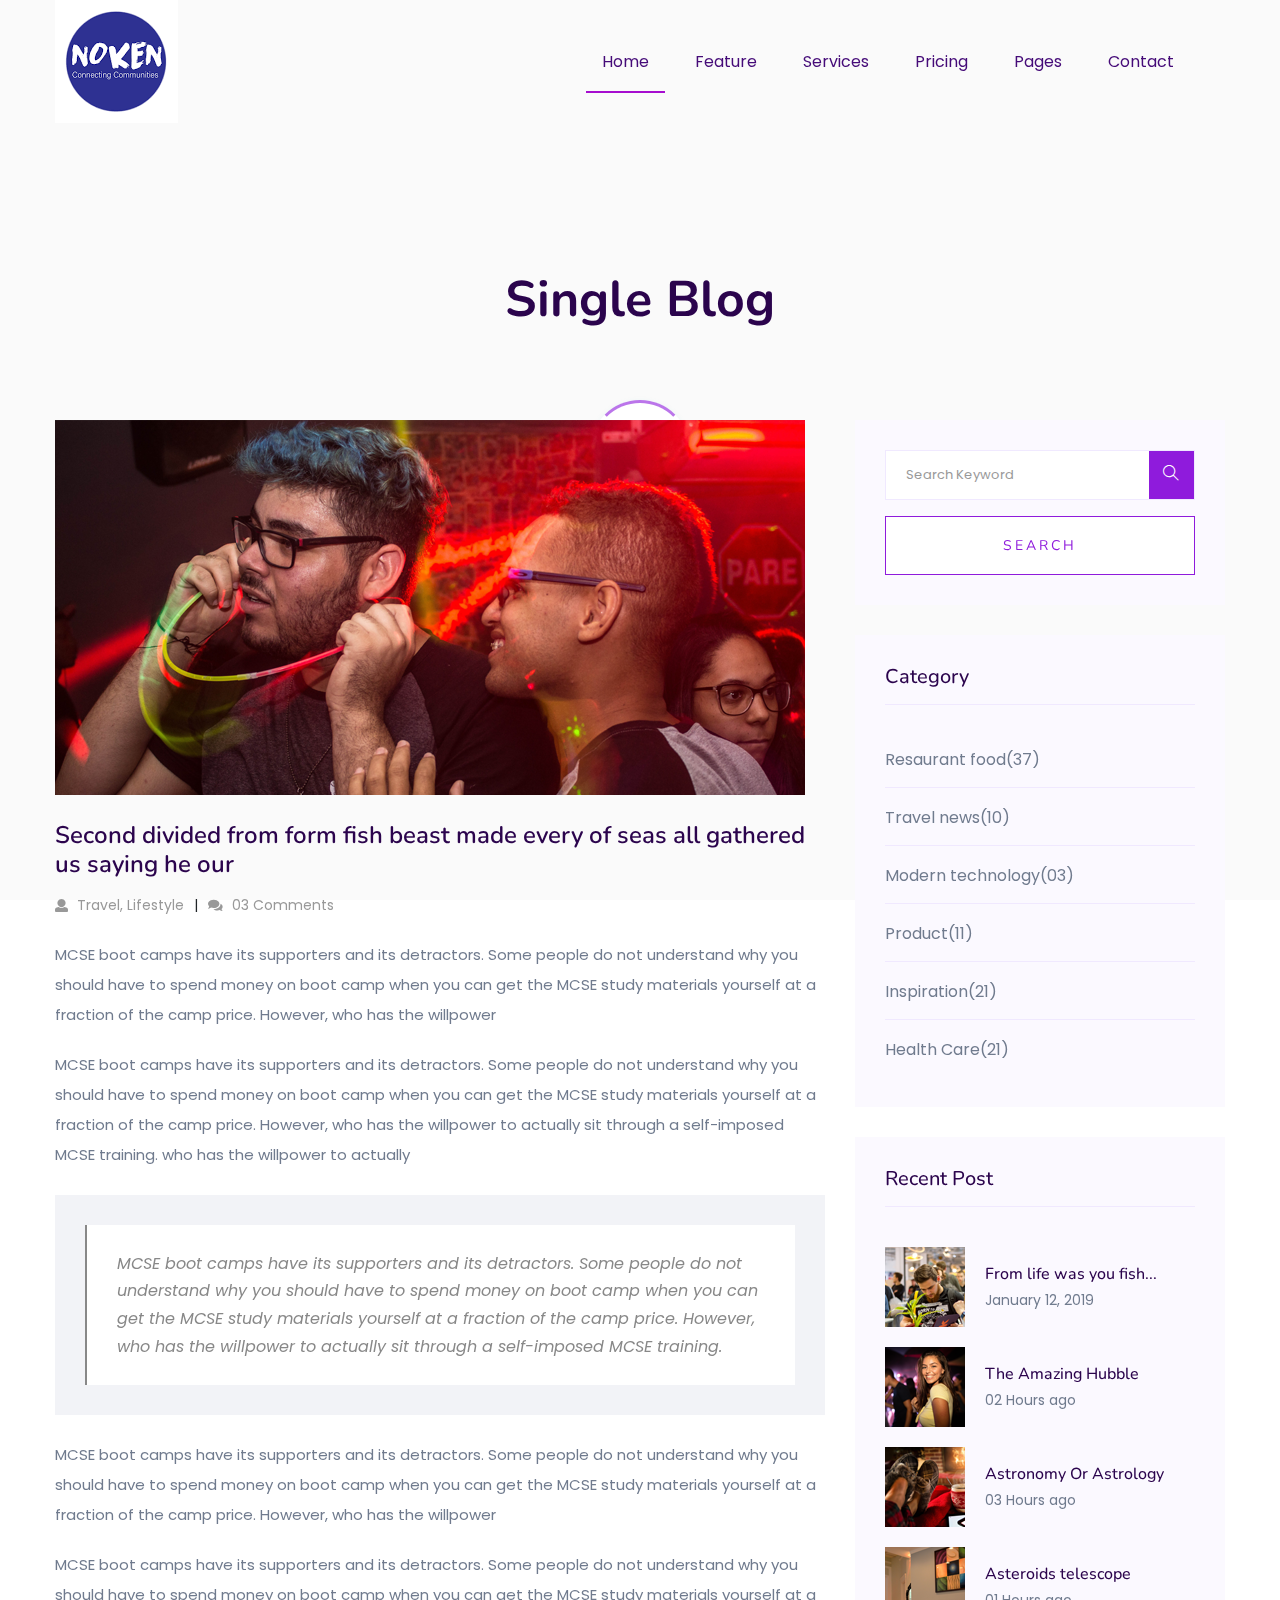
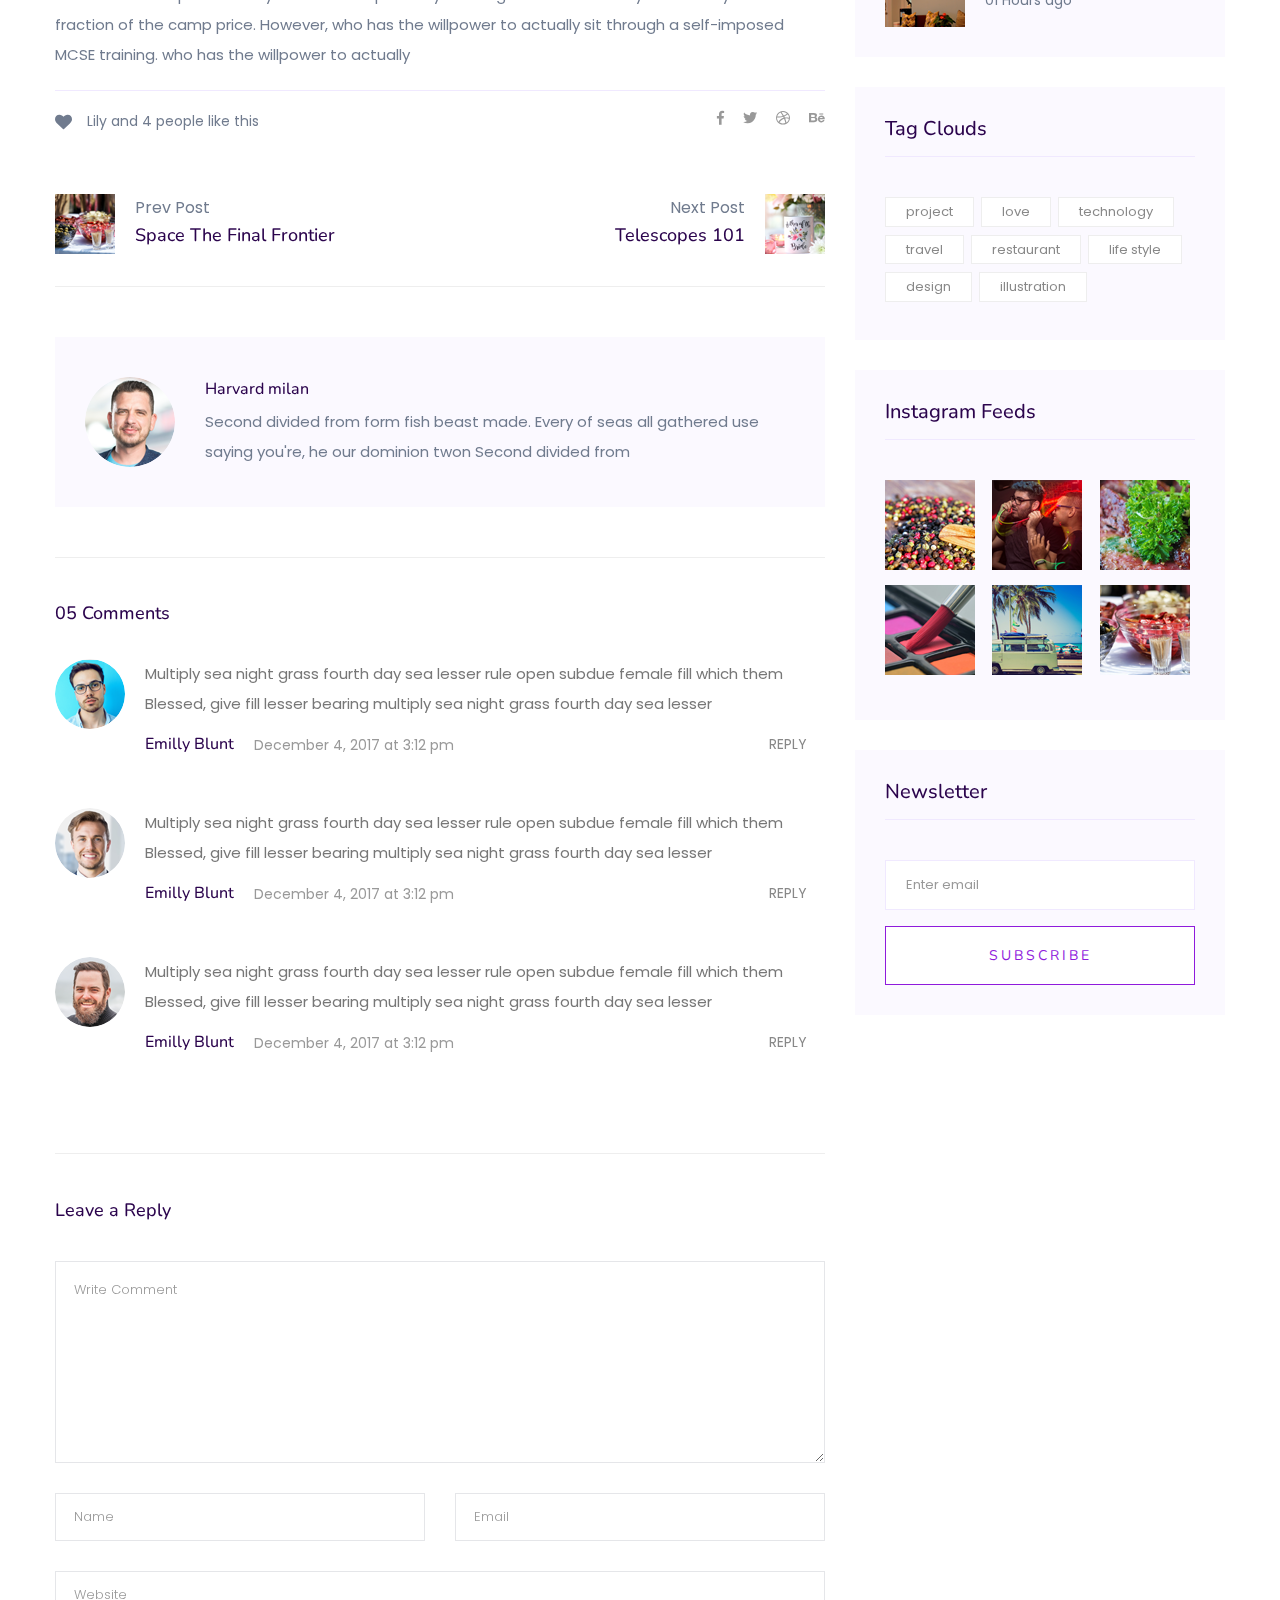
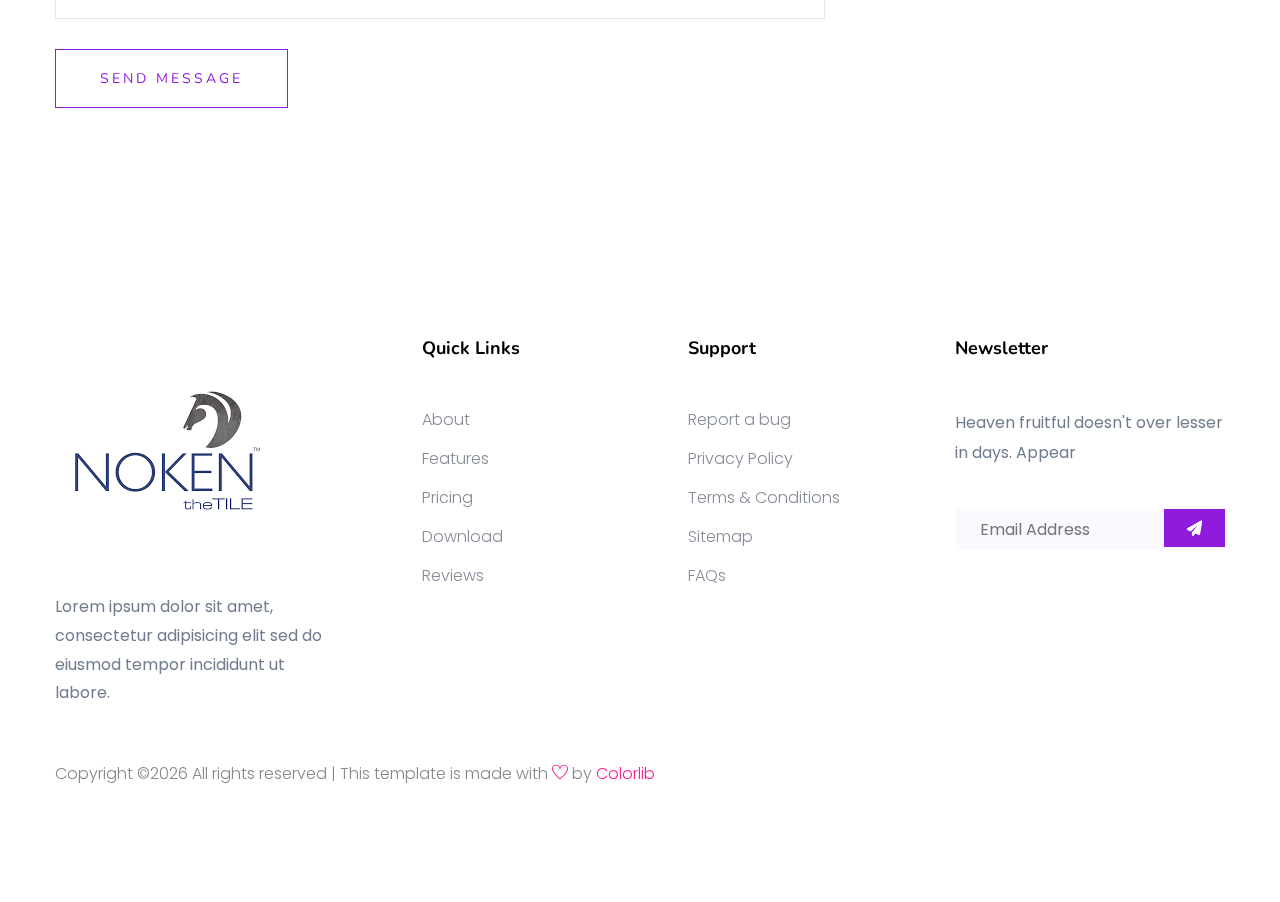
<file: single-blog.html>
<!doctype html>
<html class="no-js" lang="zxx">

<head>
   <meta charset="utf-8">
   <meta http-equiv="x-ua-compatible" content="ie=edge">
  <title>App Landing Template </title>
   <meta name="description" content="">
   <meta name="viewport" content="width=device-width, initial-scale=1">

   <!-- <link rel="manifest" href="site.webmanifest"> -->
   <link rel="shortcut icon" type="image/x-icon" href="assets/img/favicon.ico">
   <!-- Place favicon.ico in the root directory -->
  
  <!-- CSS here -->
  <link rel="stylesheet" href="assets/css/bootstrap.min.css">
  <link rel="stylesheet" href="assets/css/owl.carousel.min.css">
  <link rel="stylesheet" href="assets/css/slicknav.css">
  <link rel="stylesheet" href="assets/css/animate.min.css">
  <link rel="stylesheet" href="assets/css/magnific-popup.css">
  <link rel="stylesheet" href="assets/css/fontawesome-all.min.css">
  <link rel="stylesheet" href="assets/css/themify-icons.css">
  <link rel="stylesheet" href="assets/css/slick.css">
  <link rel="stylesheet" href="assets/css/nice-select.css">
  <link rel="stylesheet" href="assets/css/style.css">
  <link rel="stylesheet" href="assets/css/responsive.css">
</head>

<body>
   <!-- Preloader Start -->
   <div id="preloader-active">
      <div class="preloader d-flex align-items-center justify-content-center">
            <div class="preloader-inner position-relative">
               <div class="preloader-circle"></div>
               <div class="preloader-img pere-text">
                  <img src="assets/img/logo/logo.png" alt="">
               </div>
            </div>
      </div>
   </div>
   <!-- Preloader Start-->
   <header>
      <!-- Header Start -->
     <div class="header-area header-transparrent ">
          <div class="main-header header-sticky">
              <div class="container">
                  <div class="row align-items-center">
                      <!-- Logo -->
                      <div class="col-xl-2 col-lg-2 col-md-2">
                          <div class="logo">
                              <a href="index.html"><img src="assets/img/logo/logo.png" alt=""></a>
                          </div>
                      </div>
                      <div class="col-xl-10 col-lg-10 col-md-10">
                          <!-- Main-menu -->
                          <div class="main-menu f-right d-none d-lg-block">
                              <nav>
                                  <ul id="navigation">    
                                      <li class="active"><a href="index.html"> Home</a></li>
                                      <li><a href="feature.html">Feature</a></li>
                                      <li><a href="services.html">Services</a></li>
                                      <li><a href="pricing.html">Pricing</a></li>
                                      <li><a href="#">Pages</a>
                                          <ul class="submenu">
                                              <li><a href="blog.html">Blog</a></li>
                                              <li><a href="single-blog.html">Blog Details</a></li>
                                              <li><a href="elements.html">Element</a></li>
                                          </ul>
                                      </li>
                                      <li><a href="contact.html">Contact</a></li>
                                  </ul>
                              </nav>
                          </div>
                      </div>
                      <!-- Mobile Menu -->
                      <div class="col-12">
                          <div class="mobile_menu d-block d-lg-none"></div>
                      </div>
                  </div>
              </div>
          </div>
     </div>
      <!-- Header End -->
  </header>
       <!-- Slider Area Start-->
       <div class="services-area">
         <div class="container">

             <!-- Section-tittle -->
             <div class="row d-flex justify-content-center">
                 <div class="col-lg-8">
                     <div class="section-tittle text-center mb-80">
                         <h2>Single Blog​</h2>
                     </div>
                 </div>
             </div>
         </div>
     </div>
     <!-- Slider Area End-->
   <!--================Blog Area =================-->
   <section class="blog_area single-post-area">
      <div class="container">
         <div class="row">
            <div class="col-lg-8 posts-list">
               <div class="single-post">
                  <div class="feature-img">
                     <img class="img-fluid" src="assets/img/blog/single_blog_1.png" alt="">
                  </div>
                  <div class="blog_details">
                     <h2>Second divided from form fish beast made every of seas
                        all gathered us saying he our
                     </h2>
                     <ul class="blog-info-link mt-3 mb-4">
                        <li><a href="#"><i class="fa fa-user"></i> Travel, Lifestyle</a></li>
                        <li><a href="#"><i class="fa fa-comments"></i> 03 Comments</a></li>
                     </ul>
                     <p class="excert">
                        MCSE boot camps have its supporters and its detractors. Some people do not understand why you
                        should have to spend money on boot camp when you can get the MCSE study materials yourself at a
                        fraction of the camp price. However, who has the willpower
                     </p>
                     <p>
                        MCSE boot camps have its supporters and its detractors. Some people do not understand why you
                        should have to spend money on boot camp when you can get the MCSE study materials yourself at a
                        fraction of the camp price. However, who has the willpower to actually sit through a
                        self-imposed MCSE training. who has the willpower to actually
                     </p>
                     <div class="quote-wrapper">
                        <div class="quotes">
                           MCSE boot camps have its supporters and its detractors. Some people do not understand why you
                           should have to spend money on boot camp when you can get the MCSE study materials yourself at
                           a fraction of the camp price. However, who has the willpower to actually sit through a
                           self-imposed MCSE training.
                        </div>
                     </div>
                     <p>
                        MCSE boot camps have its supporters and its detractors. Some people do not understand why you
                        should have to spend money on boot camp when you can get the MCSE study materials yourself at a
                        fraction of the camp price. However, who has the willpower
                     </p>
                     <p>
                        MCSE boot camps have its supporters and its detractors. Some people do not understand why you
                        should have to spend money on boot camp when you can get the MCSE study materials yourself at a
                        fraction of the camp price. However, who has the willpower to actually sit through a
                        self-imposed MCSE training. who has the willpower to actually
                     </p>
                  </div>
               </div>
               <div class="navigation-top">
                  <div class="d-sm-flex justify-content-between text-center">
                     <p class="like-info"><span class="align-middle"><i class="fa fa-heart"></i></span> Lily and 4
                        people like this</p>
                     <div class="col-sm-4 text-center my-2 my-sm-0">
                        <!-- <p class="comment-count"><span class="align-middle"><i class="fa fa-comment"></i></span> 06 Comments</p> -->
                     </div>
                     <ul class="social-icons">
                        <li><a href="#"><i class="fab fa-facebook-f"></i></a></li>
                        <li><a href="#"><i class="fab fa-twitter"></i></a></li>
                        <li><a href="#"><i class="fab fa-dribbble"></i></a></li>
                        <li><a href="#"><i class="fab fa-behance"></i></a></li>
                     </ul>
                  </div>
                  <div class="navigation-area">
                     <div class="row">
                        <div
                           class="col-lg-6 col-md-6 col-12 nav-left flex-row d-flex justify-content-start align-items-center">
                           <div class="thumb">
                              <a href="#">
                                 <img class="img-fluid" src="assets/img/post/preview.png" alt="">
                              </a>
                           </div>
                           <div class="arrow">
                              <a href="#">
                                 <span class="lnr text-white ti-arrow-left"></span>
                              </a>
                           </div>
                           <div class="detials">
                              <p>Prev Post</p>
                              <a href="#">
                                 <h4>Space The Final Frontier</h4>
                              </a>
                           </div>
                        </div>
                        <div
                           class="col-lg-6 col-md-6 col-12 nav-right flex-row d-flex justify-content-end align-items-center">
                           <div class="detials">
                              <p>Next Post</p>
                              <a href="#">
                                 <h4>Telescopes 101</h4>
                              </a>
                           </div>
                           <div class="arrow">
                              <a href="#">
                                 <span class="lnr text-white ti-arrow-right"></span>
                              </a>
                           </div>
                           <div class="thumb">
                              <a href="#">
                                 <img class="img-fluid" src="assets/img/post/next.png" alt="">
                              </a>
                           </div>
                        </div>
                     </div>
                  </div>
               </div>
               <div class="blog-author">
                  <div class="media align-items-center">
                     <img src="assets/img/blog/author.png" alt="">
                     <div class="media-body">
                        <a href="#">
                           <h4>Harvard milan</h4>
                        </a>
                        <p>Second divided from form fish beast made. Every of seas all gathered use saying you're, he
                           our dominion twon Second divided from</p>
                     </div>
                  </div>
               </div>
               <div class="comments-area">
                  <h4>05 Comments</h4>
                  <div class="comment-list">
                     <div class="single-comment justify-content-between d-flex">
                        <div class="user justify-content-between d-flex">
                           <div class="thumb">
                              <img src="assets/img/comment/comment_1.png" alt="">
                           </div>
                           <div class="desc">
                              <p class="comment">
                                 Multiply sea night grass fourth day sea lesser rule open subdue female fill which them
                                 Blessed, give fill lesser bearing multiply sea night grass fourth day sea lesser
                              </p>
                              <div class="d-flex justify-content-between">
                                 <div class="d-flex align-items-center">
                                    <h5>
                                       <a href="#">Emilly Blunt</a>
                                    </h5>
                                    <p class="date">December 4, 2017 at 3:12 pm </p>
                                 </div>
                                 <div class="reply-btn">
                                    <a href="#" class="btn-reply text-uppercase">reply</a>
                                 </div>
                              </div>
                           </div>
                        </div>
                     </div>
                  </div>
                  <div class="comment-list">
                     <div class="single-comment justify-content-between d-flex">
                        <div class="user justify-content-between d-flex">
                           <div class="thumb">
                              <img src="assets/img/comment/comment_2.png" alt="">
                           </div>
                           <div class="desc">
                              <p class="comment">
                                 Multiply sea night grass fourth day sea lesser rule open subdue female fill which them
                                 Blessed, give fill lesser bearing multiply sea night grass fourth day sea lesser
                              </p>
                              <div class="d-flex justify-content-between">
                                 <div class="d-flex align-items-center">
                                    <h5>
                                       <a href="#">Emilly Blunt</a>
                                    </h5>
                                    <p class="date">December 4, 2017 at 3:12 pm </p>
                                 </div>
                                 <div class="reply-btn">
                                    <a href="#" class="btn-reply text-uppercase">reply</a>
                                 </div>
                              </div>
                           </div>
                        </div>
                     </div>
                  </div>
                  <div class="comment-list">
                     <div class="single-comment justify-content-between d-flex">
                        <div class="user justify-content-between d-flex">
                           <div class="thumb">
                              <img src="assets/img/comment/comment_3.png" alt="">
                           </div>
                           <div class="desc">
                              <p class="comment">
                                 Multiply sea night grass fourth day sea lesser rule open subdue female fill which them
                                 Blessed, give fill lesser bearing multiply sea night grass fourth day sea lesser
                              </p>
                              <div class="d-flex justify-content-between">
                                 <div class="d-flex align-items-center">
                                    <h5>
                                       <a href="#">Emilly Blunt</a>
                                    </h5>
                                    <p class="date">December 4, 2017 at 3:12 pm </p>
                                 </div>
                                 <div class="reply-btn">
                                    <a href="#" class="btn-reply text-uppercase">reply</a>
                                 </div>
                              </div>
                           </div>
                        </div>
                     </div>
                  </div>
               </div>
               <div class="comment-form">
                  <h4>Leave a Reply</h4>
                  <form class="form-contact comment_form" action="#" id="commentForm">
                     <div class="row">
                        <div class="col-12">
                           <div class="form-group">
                              <textarea class="form-control w-100" name="comment" id="comment" cols="30" rows="9"
                                 placeholder="Write Comment"></textarea>
                           </div>
                        </div>
                        <div class="col-sm-6">
                           <div class="form-group">
                              <input class="form-control" name="name" id="name" type="text" placeholder="Name">
                           </div>
                        </div>
                        <div class="col-sm-6">
                           <div class="form-group">
                              <input class="form-control" name="email" id="email" type="email" placeholder="Email">
                           </div>
                        </div>
                        <div class="col-12">
                           <div class="form-group">
                              <input class="form-control" name="website" id="website" type="text" placeholder="Website">
                           </div>
                        </div>
                     </div>
                     <div class="form-group">
                        <button type="submit" class="button button-contactForm btn_1 boxed-btn">Send Message</button>
                     </div>
                  </form>
               </div>
            </div>
            <div class="col-lg-4">
               <div class="blog_right_sidebar">
                  <aside class="single_sidebar_widget search_widget">
                     <form action="#">
                        <div class="form-group">
                           <div class="input-group mb-3">
                              <input type="text" class="form-control" placeholder='Search Keyword'
                                 onfocus="this.placeholder = ''" onblur="this.placeholder = 'Search Keyword'">
                              <div class="input-group-append">
                                 <button class="btns" type="button"><i class="ti-search"></i></button>
                              </div>
                           </div>
                        </div>
                        <button class="button rounded-0 primary-bg text-white w-100 btn_1 boxed-btn"
                           type="submit">Search</button>
                     </form>
                  </aside>
                  <aside class="single_sidebar_widget post_category_widget">
                     <h4 class="widget_title">Category</h4>
                     <ul class="list cat-list">
                        <li>
                           <a href="#" class="d-flex">
                              <p>Resaurant food</p>
                              <p>(37)</p>
                           </a>
                        </li>
                        <li>
                           <a href="#" class="d-flex">
                              <p>Travel news</p>
                              <p>(10)</p>
                           </a>
                        </li>
                        <li>
                           <a href="#" class="d-flex">
                              <p>Modern technology</p>
                              <p>(03)</p>
                           </a>
                        </li>
                        <li>
                           <a href="#" class="d-flex">
                              <p>Product</p>
                              <p>(11)</p>
                           </a>
                        </li>
                        <li>
                           <a href="#" class="d-flex">
                              <p>Inspiration</p>
                              <p>(21)</p>
                           </a>
                        </li>
                        <li>
                           <a href="#" class="d-flex">
                              <p>Health Care</p>
                              <p>(21)</p>
                           </a>
                        </li>
                     </ul>
                  </aside>
                  <aside class="single_sidebar_widget popular_post_widget">
                     <h3 class="widget_title">Recent Post</h3>
                     <div class="media post_item">
                        <img src="assets/img/post/post_1.png" alt="post">
                        <div class="media-body">
                           <a href="single-blog.html">
                              <h3>From life was you fish...</h3>
                           </a>
                           <p>January 12, 2019</p>
                        </div>
                     </div>
                     <div class="media post_item">
                        <img src="assets/img/post/post_2.png" alt="post">
                        <div class="media-body">
                           <a href="single-blog.html">
                              <h3>The Amazing Hubble</h3>
                           </a>
                           <p>02 Hours ago</p>
                        </div>
                     </div>
                     <div class="media post_item">
                        <img src="assets/img/post/post_3.png" alt="post">
                        <div class="media-body">
                           <a href="single-blog.html">
                              <h3>Astronomy Or Astrology</h3>
                           </a>
                           <p>03 Hours ago</p>
                        </div>
                     </div>
                     <div class="media post_item">
                        <img src="assets/img/post/post_4.png" alt="post">
                        <div class="media-body">
                           <a href="single-blog.html">
                              <h3>Asteroids telescope</h3>
                           </a>
                           <p>01 Hours ago</p>
                        </div>
                     </div>
                  </aside>
                  <aside class="single_sidebar_widget tag_cloud_widget">
                     <h4 class="widget_title">Tag Clouds</h4>
                     <ul class="list">
                        <li>
                           <a href="#">project</a>
                        </li>
                        <li>
                           <a href="#">love</a>
                        </li>
                        <li>
                           <a href="#">technology</a>
                        </li>
                        <li>
                           <a href="#">travel</a>
                        </li>
                        <li>
                           <a href="#">restaurant</a>
                        </li>
                        <li>
                           <a href="#">life style</a>
                        </li>
                        <li>
                           <a href="#">design</a>
                        </li>
                        <li>
                           <a href="#">illustration</a>
                        </li>
                     </ul>
                  </aside>
                  <aside class="single_sidebar_widget instagram_feeds">
                     <h4 class="widget_title">Instagram Feeds</h4>
                     <ul class="instagram_row flex-wrap">
                        <li>
                           <a href="#">
                              <img class="img-fluid" src="assets/img/post/post_5.png" alt="">
                           </a>
                        </li>
                        <li>
                           <a href="#">
                              <img class="img-fluid" src="assets/img/post/post_6.png" alt="">
                           </a>
                        </li>
                        <li>
                           <a href="#">
                              <img class="img-fluid" src="assets/img/post/post_7.png" alt="">
                           </a>
                        </li>
                        <li>
                           <a href="#">
                              <img class="img-fluid" src="assets/img/post/post_8.png" alt="">
                           </a>
                        </li>
                        <li>
                           <a href="#">
                              <img class="img-fluid" src="assets/img/post/post_9.png" alt="">
                           </a>
                        </li>
                        <li>
                           <a href="#">
                              <img class="img-fluid" src="assets/img/post/post_10.png" alt="">
                           </a>
                        </li>
                     </ul>
                  </aside>
                  <aside class="single_sidebar_widget newsletter_widget">
                     <h4 class="widget_title">Newsletter</h4>
                     <form action="#">
                        <div class="form-group">
                           <input type="email" class="form-control" onfocus="this.placeholder = ''"
                              onblur="this.placeholder = 'Enter email'" placeholder='Enter email' required>
                        </div>
                        <button class="button rounded-0 primary-bg text-white w-100 btn_1 boxed-btn"
                           type="submit">Subscribe</button>
                     </form>
                  </aside>
               </div>
            </div>
         </div>
      </div>
   </section>
   <!--================ Blog Area end =================-->
   <footer>

      <!-- Footer Start-->
     <div class="footer-main">
       <div class="footer-area footer-padding">
           <div class="container">
               <div class="row  justify-content-between">
                   <div class="col-lg-3 col-md-4 col-sm-8">
                        <div class="single-footer-caption mb-30">
                             <!-- logo -->
                            <div class="footer-logo">
                                <a href="index.html"><img src="assets/img/logo/logo2_footer.png" alt=""></a>
                            </div>
                            <div class="footer-tittle">
                                <div class="footer-pera">
                                    <p class="info1">Lorem ipsum dolor sit amet, consectetur adipisicing elit sed do eiusmod tempor incididunt ut labore.</p>
                               </div>
                            </div>
                        </div>
                   </div>
                   <div class="col-lg-2 col-md-4 col-sm-5">
                       <div class="single-footer-caption mb-50">
                           <div class="footer-tittle">
                               <h4>Quick Links</h4>
                               <ul>
                                   <li><a href="#">About</a></li>
                                   <li><a href="#">Features</a></li>
                                   <li><a href="#">Pricing</a></li>
                                   <li><a href="#">Download</a></li>
                                   <li><a href="#">Reviews</a></li>
                               </ul>
                           </div>
                       </div>
                   </div>
                   <div class="col-lg-2 col-md-4 col-sm-7">
                       <div class="single-footer-caption mb-50">
                           <div class="footer-tittle">
                               <h4>Support</h4>
                               <ul>
                                   <li><a href="#">Report a bug</a></li>
                                   <li><a href="#">Privacy Policy</a></li>
                                   <li><a href="#">Terms & Conditions</a></li>
                                   <li><a href="#">Sitemap</a></li>
                                   <li><a href="#">FAQs</a></li>
                               </ul>
                           </div>
                       </div>
                   </div>
                   <div class="col-lg-3 col-md-6 col-sm-8">
                       <div class="single-footer-caption mb-50">
                           <div class="footer-tittle">
                               <h4>Newsletter</h4>
                               <div class="footer-pera footer-pera2">
                                <p>Heaven fruitful doesn't over lesser in days. Appear </p>
                            </div>
                            <!-- Form -->
                            <div class="footer-form">
                                <div id="mc_embed_signup">
                                    <form target="_blank" action="https://spondonit.us12.list-manage.com/subscribe/post?u=1462626880ade1ac87bd9c93a&amp;id=92a4423d01" method="get" class="subscribe_form relative mail_part" novalidate="true">
                                        <input type="email" name="EMAIL" id="newsletter-form-email" placeholder=" Email Address " class="placeholder hide-on-focus" onfocus="this.placeholder = ''" onblur="this.placeholder = ' Email Address '">
                                        <div class="form-icon">
                                            <button type="submit" name="submit" id="newsletter-submit" class="email_icon newsletter-submit button-contactForm"><img src="assets/img/shape/form_icon.png" alt=""></button>
                                        </div>
                                        <div class="mt-10 info"></div>
                                    </form>
                                </div>
                            </div>
                           </div>
                       </div>
                   </div>
               </div>
               <!-- Copy-Right -->
               <div class="row align-items-center">
                   <div class="col-xl-12 ">
                       <div class="footer-copy-right">
                           <p><!-- Link back to Colorlib can't be removed. Template is licensed under CC BY 3.0. -->
  Copyright &copy;<script>document.write(new Date().getFullYear());</script> All rights reserved | This template is made with <i class="ti-heart" aria-hidden="true"></i> by <a href="https://colorlib.com" target="_blank">Colorlib</a>
  <!-- Link back to Colorlib can't be removed. Template is licensed under CC BY 3.0. --></p>
                       </div>
                   </div>
               </div>
           </div>
       </div>
     </div>
      <!-- Footer End-->

   </footer>
   
<!-- JS here -->
	
   <!-- All JS Custom Plugins Link Here here -->
   <script src="./assets/js/vendor/modernizr-3.5.0.min.js"></script>
   
   <!-- Jquery, Popper, Bootstrap -->
   <script src="./assets/js/vendor/jquery-1.12.4.min.js"></script>
   <script src="./assets/js/popper.min.js"></script>
   <script src="./assets/js/bootstrap.min.js"></script>
   <!-- Jquery Mobile Menu -->
   <script src="./assets/js/jquery.slicknav.min.js"></script>

   <!-- Jquery Slick , Owl-Carousel Plugins -->
   <script src="./assets/js/owl.carousel.min.js"></script>
   <script src="./assets/js/slick.min.js"></script>
   <!-- Date Picker -->
   <script src="./assets/js/gijgo.min.js"></script>
   <!-- One Page, Animated-HeadLin -->
   <script src="./assets/js/wow.min.js"></script>
   <script src="./assets/js/animated.headline.js"></script>
   <script src="./assets/js/jquery.magnific-popup.js"></script>

   <!-- Scrollup, nice-select, sticky -->
   <script src="./assets/js/jquery.scrollUp.min.js"></script>
   <script src="./assets/js/jquery.nice-select.min.js"></script>
   <script src="./assets/js/jquery.sticky.js"></script>
      
   <!-- contact js -->
   <script src="./assets/js/contact.js"></script>
   <script src="./assets/js/jquery.form.js"></script>
   <script src="./assets/js/jquery.validate.min.js"></script>
   <script src="./assets/js/mail-script.js"></script>
   <script src="./assets/js/jquery.ajaxchimp.min.js"></script>
   
   <!-- Jquery Plugins, main Jquery -->	
   <script src="./assets/js/plugins.js"></script>
   <script src="./assets/js/main.js"></script>
        
</body>

</html>
</file>
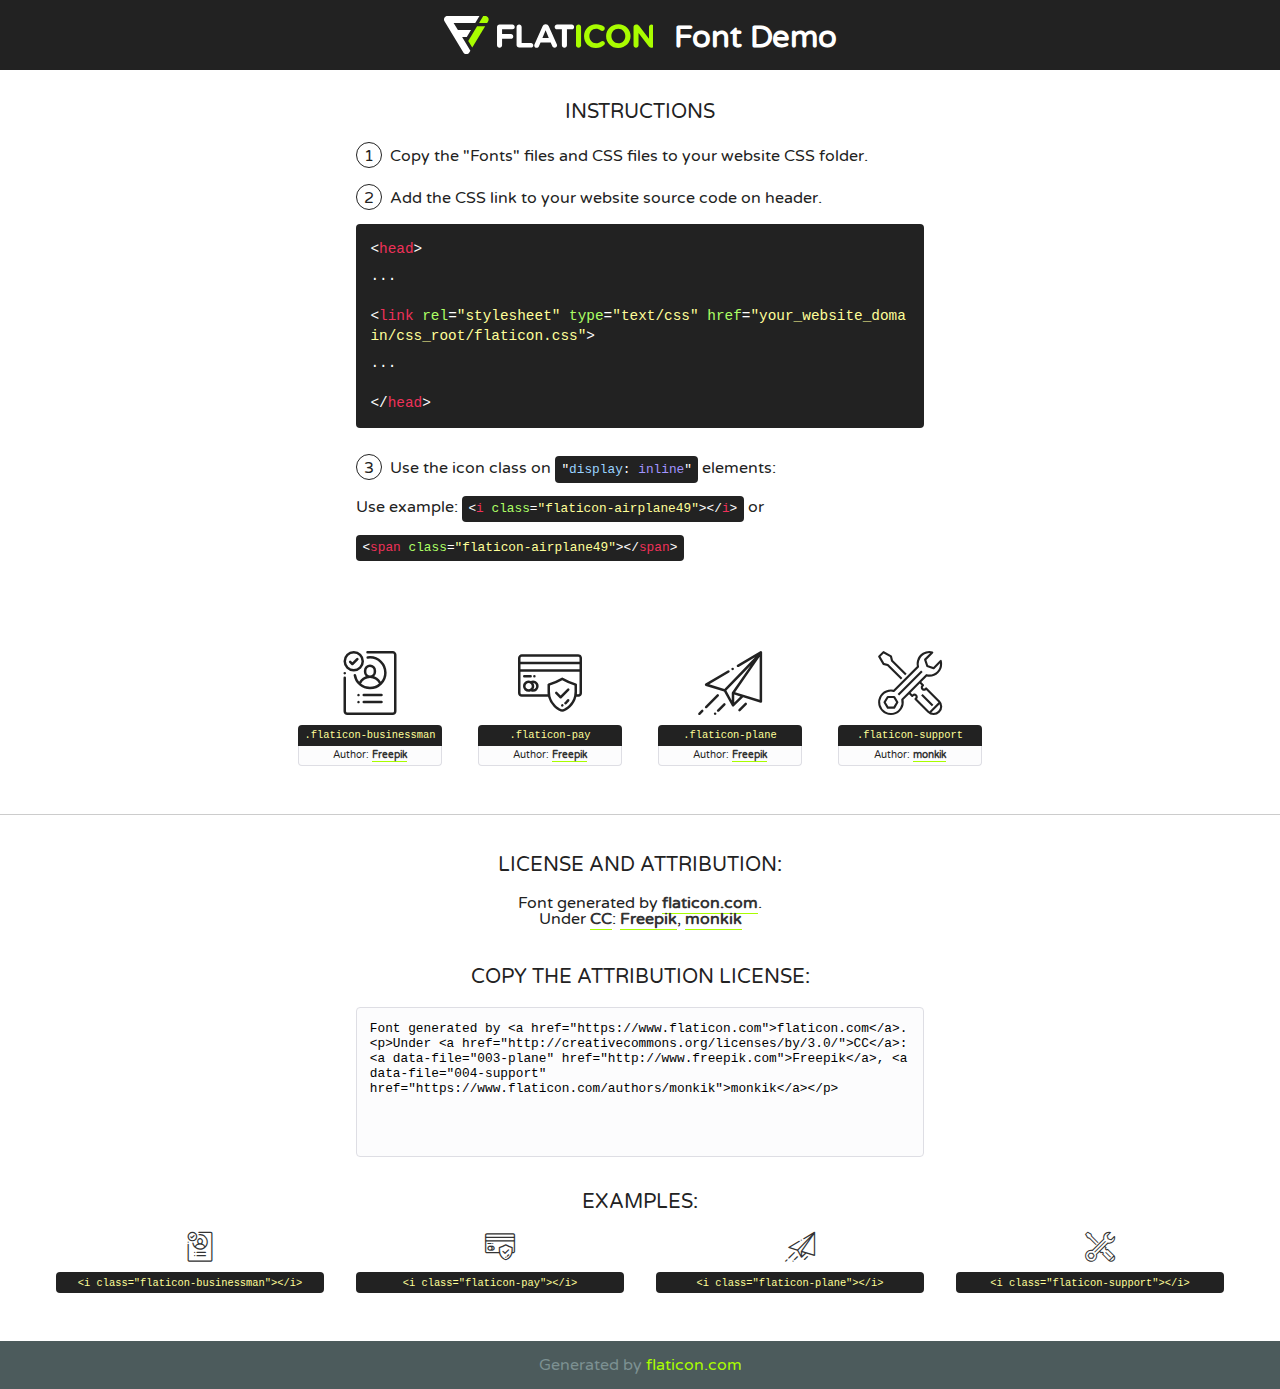
<file: assets/fonts/flaticon.html>
<!DOCTYPE html>
<!--
  Flaticon icon font: Flaticon
  Creation date: 20/02/2020 09:43
-->
<html>
<!DOCTYPE html>
<html>

<head>
    <title>Flaticon WebFont</title>
    <link href="http://fonts.googleapis.com/css?family=Varela+Round" rel="stylesheet" type="text/css" />
    <link rel="stylesheet" type="text/css" href="flaticon.css">
    <meta charset="UTF-8">
    <style>
    html, body, div, span, applet, object, iframe,
    h1, h2, h3, h4, h5, h6, p, blockquote, pre,
    a, abbr, acronym, address, big, cite, code,
    del, dfn, em, img, ins, kbd, q, s, samp,
    small, strike, strong, sub, sup, tt, var,
    b, u, i, center,
    dl, dt, dd, ol, ul, li,
    fieldset, form, label, legend,
    table, caption, tbody, tfoot, thead, tr, th, td,
    article, aside, canvas, details, embed, 
    figure, figcaption, footer, header, hgroup, 
    menu, nav, output, ruby, section, summary,
    time, mark, audio, video {
        margin: 0;
        padding: 0;
        border: 0;
        font-size: 100%;
        font: inherit;
        vertical-align: baseline;
    }
    /* HTML5 display-role reset for older browsers */
    article, aside, details, figcaption, figure, 
    footer, header, hgroup, menu, nav, section {
        display: block;
    }
    body {
        line-height: 1;
    }
    ol, ul {
        list-style: none;
    }
    blockquote, q {
        quotes: none;
    }
    blockquote:before, blockquote:after,
    q:before, q:after {
        content: '';
        content: none;
    }
    table {
        border-collapse: collapse;
        border-spacing: 0;
    }
    body {
        font-family: 'Varela Round', Helvetica, Arial, sans-serif;
        font-size: 16px;
        color: #222;
    }
    a {
        color: #333;
        border-bottom: 1px solid #a9fd00;
        font-weight: bold;
        text-decoration: none;
    }
    * {
        -moz-box-sizing: border-box;
        -webkit-box-sizing: border-box;
        box-sizing: border-box;
        margin: 0;
        padding: 0;
    }
    [class^="flaticon-"]:before, [class*=" flaticon-"]:before, [class^="flaticon-"]:after, [class*=" flaticon-"]:after {
        font-family: Flaticon;
        font-size: 30px;
        font-style: normal;
        margin-left: 20px;
        color: #333;
    }
    .wrapper {
        max-width: 600px;
        margin: auto;
        padding: 0 1em;
    }
    .title {
        font-size: 1.25em;
        text-align: center;
        margin-bottom: 1em;
        text-transform: uppercase;
    }
    header {
        text-align: center;
        background-color: #222;
        color: #fff;
        padding: 1em;
    }
    header .logo {
        width: 210px;
        height: 38px;
        display: inline-block;
        vertical-align: middle;
        margin-right: 1em;
        border: none;
    }
    header strong {
        font-size: 1.95em;
        font-weight: bold;
        vertical-align: middle;
        margin-top: 5px;
        display: inline-block;
    }
    .demo {
        margin: 2em auto;
        line-height: 1.25em;
    }
    .demo ul li {
        margin-bottom: 1em;
    }
    .demo ul li .num {
        color: #222;
        border-radius: 20px;
        display: inline-block;
        width: 26px;
        padding: 3px;
        height: 26px;
        text-align: center;
        margin-right: 0.5em;
        border: 1px solid #222;
    }
    .demo ul li code {
        background-color: #222;
        border-radius: 4px;
        padding: 0.25em 0.5em;
        display: inline-block;
        color: #fff;
        font-family: Consolas,Monaco,Lucida Console,Liberation Mono,DejaVu Sans Mono,Bitstream Vera Sans Mono,Courier New, monospace;
        font-weight: lighter;
        margin-top: 1em;
        font-size: 0.8em;
        word-break: break-all;
    }
    .demo ul li code.big {
        padding: 1em;
        font-size: 0.9em;
    }
    .demo ul li code .red {
        color: #EF3159;
    }
    .demo ul li code .green {
        color: #ACFF65;
    }
    .demo ul li code .yellow {
        color: #FFFF99;
    }
    .demo ul li code .blue {
        color: #99D3FF;
    }
    .demo ul li code .purple {
        color: #A295FF;
    }
    .demo ul li code .dots {
        margin-top: 0.5em;
        display: block;
    }
    #glyphs {
        border-bottom: 1px solid #ccc;
        padding: 2em 0;
        text-align: center;
    }
    .glyph {
        display: inline-block;
        width: 9em;
        margin: 1em;
        text-align: center;
        vertical-align: top;
        background: #FFF;
    }
    .glyph .glyph-icon {
        padding: 10px;
        display: block;
        font-family:"Flaticon";
        font-size: 64px;
        line-height: 1;
    }
    .glyph .glyph-icon:before {
        font-size: 64px;
        color: #222;
        margin-left: 0;
    }
    .class-name {
        font-size: 0.65em;
        background-color: #222;
        color: #fff;
        border-radius: 4px 4px 0 0;
        padding: 0.5em;
        color: #FFFF99;
        font-family: Consolas,Monaco,Lucida Console,Liberation Mono,DejaVu Sans Mono,Bitstream Vera Sans Mono,Courier New, monospace;
    }
    .author-name {
        font-size: 0.6em;
        background-color: #fcfcfd;
        border: 1px solid #DEDEE4;
        border-top: 0;
        border-radius: 0 0 4px 4px;
        padding: 0.5em;
    }
    .class-name:last-child {
        font-size: 10px;
        color:#888;
    }
    .class-name:last-child a {
        font-size: 10px;
        color:#555;
    }
    .class-name:last-child a:hover {
        color:#a9fd00;
    }
    .glyph > input {
        display: block;
        width: 100px;
        margin: 5px auto;
        text-align: center;
        font-size: 12px;
        cursor: text;
    }
    .glyph > input.icon-input {
        font-family:"Flaticon";
        font-size: 16px;
        margin-bottom: 10px;
    }
    .attribution .title {
        margin-top: 2em;
    }
    .attribution textarea {
        background-color: #fcfcfd;
        padding: 1em;
        border: none;
        box-shadow: none;
        border: 1px solid #DEDEE4;
        border-radius: 4px;
        resize: none;
        width: 100%;
        height: 150px;
        font-size: 0.8em;
        font-family: Consolas,Monaco,Lucida Console,Liberation Mono,DejaVu Sans Mono,Bitstream Vera Sans Mono,Courier New, monospace;
        -webkit-appearance: none;
    }
    .iconsuse {
        margin: 2em auto;
        text-align: center;
        max-width: 1200px;
    }
    .iconsuse:after {
        content: '';
        display: table;
        clear: both;
    }
    .iconsuse .image {
        float: left;
        width: 25%;
        padding: 0 1em;
    }
    .iconsuse .image p {
        margin-bottom: 1em;
    }
    .iconsuse .image span {
        display: block;
        font-size: 0.65em;
        background-color: #222;
        color: #fff;
        border-radius: 4px;
        padding: 0.5em;
        color: #FFFF99;
        margin-top: 1em;
        font-family: Consolas,Monaco,Lucida Console,Liberation Mono,DejaVu Sans Mono,Bitstream Vera Sans Mono,Courier New, monospace;
    }
    #footer {
        text-align: center;
        background-color: #4C5B5C;
        color: #7c9192;
        padding: 1em;
    }
    #footer a {
        border: none;
        color: #a9fd00;
        font-weight: normal;
    }
    @media (max-width: 960px) {
        .iconsuse .image {
            width: 50%;
        }
    }
    @media (max-width: 560px) {
        .iconsuse .image {
            width: 100%;
        }
    }
    </style>
</head>

<body class="characters-off">

    <header>
        <a href="https://www.flaticon.com" target="_blank" class="logo">
            <svg version="1.1" xmlns="http://www.w3.org/2000/svg" xmlns:xlink="http://www.w3.org/1999/xlink" xmlns:a="http://ns.adobe.com/AdobeSVGViewerExtensions/3.0/" viewBox="0 0 560.875 102.036" enable-background="new 0 0 560.875 102.036" xml:space="preserve">
                <defs>
                </defs>
                <g>
                    <g class="letters">
                        <path fill="#ffffff" d="M141.596,29.675c0-3.777,2.985-6.767,6.764-6.767h34.438c3.426,0,6.15,2.728,6.15,6.15
                        c0,3.43-2.724,6.149-6.15,6.149h-27.674v13.091h23.719c3.429,0,6.151,2.724,6.151,6.15c0,3.43-2.723,6.149-6.151,6.149h-23.719
                        v17.574c0,3.773-2.986,6.761-6.764,6.761c-3.779,0-6.764-2.989-6.764-6.761V29.675z"></path>
                        <path fill="#ffffff" d="M193.844,29.149c0-3.781,2.985-6.767,6.764-6.767c3.776,0,6.763,2.985,6.763,6.767v42.957h25.039
                        c3.426,0,6.149,2.726,6.149,6.153c0,3.425-2.723,6.15-6.149,6.15h-31.802c-3.779,0-6.764-2.986-6.764-6.768V29.149z"></path>
                        <path fill="#ffffff" d="M241.891,75.71l21.438-48.407c1.492-3.341,4.215-5.357,7.906-5.357h0.792
                        c3.686,0,6.323,2.017,7.815,5.357l21.439,48.407c0.436,0.967,0.701,1.845,0.701,2.723c0,3.602-2.809,6.501-6.414,6.501
                        c-3.161,0-5.269-1.845-6.499-4.655l-4.132-9.661h-27.059l-4.301,10.102c-1.144,2.631-3.426,4.214-6.237,4.214
                        c-3.517,0-6.24-2.81-6.24-6.325C241.1,77.64,241.451,76.677,241.891,75.71z M279.932,58.666l-8.521-20.297l-8.526,20.297H279.932
                        z"></path>
                        <path fill="#ffffff" d="M314.864,35.387H301.86c-3.429,0-6.239-2.813-6.239-6.238c0-3.429,2.811-6.24,6.239-6.24h39.533
                        c3.426,0,6.237,2.811,6.237,6.24c0,3.425-2.811,6.238-6.237,6.238h-13.001v42.785c0,3.773-2.99,6.761-6.764,6.761
                        c-3.779,0-6.764-2.989-6.764-6.761V35.387z"></path>
                        <path fill="#A9FD00" d="M352.615,29.149c0-3.781,2.985-6.767,6.767-6.767c3.774,0,6.761,2.985,6.761,6.767v49.024
                        c0,3.773-2.987,6.761-6.761,6.761c-3.781,0-6.767-2.989-6.767-6.761V29.149z"></path>
                        <path fill="#A9FD00" d="M374.132,53.836v-0.179c0-17.481,13.178-31.801,32.065-31.801c9.22,0,15.459,2.458,20.557,6.238
                        c1.402,1.054,2.637,2.985,2.637,5.357c0,3.692-2.985,6.59-6.681,6.59c-1.845,0-3.071-0.702-4.044-1.319
                        c-3.776-2.813-7.729-4.393-12.562-4.393c-10.364,0-17.831,8.611-17.831,19.154v0.173c0,10.542,7.291,19.329,17.831,19.329
                        c5.715,0,9.492-1.756,13.359-4.834c1.049-0.874,2.458-1.491,4.039-1.491c3.429,0,6.325,2.813,6.325,6.236
                        c0,2.106-1.056,3.78-2.282,4.834c-5.539,4.834-12.036,7.733-21.878,7.733C387.572,85.464,374.132,71.493,374.132,53.836z"></path>
                        <path fill="#A9FD00" d="M433.009,53.836v-0.179c0-17.481,13.79-31.801,32.766-31.801c18.981,0,32.592,14.143,32.592,31.628v0.173
                        c0,17.483-13.785,31.807-32.769,31.807C446.625,85.464,433.009,71.32,433.009,53.836z M484.224,53.836v-0.179
                        c0-10.539-7.725-19.326-18.626-19.326c-10.893,0-18.449,8.611-18.449,19.154v0.173c0,10.542,7.73,19.329,18.626,19.329
                        C476.676,72.986,484.224,64.378,484.224,53.836z"></path>
                        <path fill="#A9FD00" d="M506.233,29.321c0-3.774,2.99-6.763,6.767-6.763h1.401c3.252,0,5.183,1.583,7.029,3.953l26.093,34.265
                        V29.059c0-3.692,2.99-6.677,6.681-6.677c3.683,0,6.671,2.985,6.671,6.677v48.934c0,3.78-2.987,6.765-6.764,6.765h-0.436
                        c-3.257,0-5.188-1.581-7.034-3.953l-27.056-35.492v32.944c0,3.687-2.985,6.676-6.678,6.676c-3.683,0-6.673-2.989-6.673-6.676
                        V29.321z"></path>
                    </g>
                    <g class="insignia">
                        <path fill="#ffffff" d="M48.372,56.137h12.517l11.156-18.537H37.186L25.688,18.539h57.825L94.668,0H9.271
                        C5.925,0,2.842,1.801,1.198,4.716c-1.644,2.907-1.593,6.482,0.134,9.343l50.38,83.501c1.678,2.781,4.689,4.476,7.938,4.476
                        c3.246,0,6.257-1.695,7.935-4.476l2.898-4.804L48.372,56.137z"></path>
                        <g class="i">
                            <path fill="#A9FD00" d="M93.575,18.539h0.031v0.004l21.652,0.004l2.705-4.488c1.727-2.861,1.778-6.436,0.133-9.343
                            C116.454,1.801,113.371,0,110.026,0h-5.294L93.575,18.539z"></path>
                            <polygon fill="#A9FD00" points="88.291,27.356 64.725,66.486 75.519,84.404 109.942,27.356"></polygon>
                        </g>
                    </g>
                </g>
            </svg>
        </a>
        <strong>Font Demo</strong>
    </header>


    <section class="demo wrapper">

        <p class="title">Instructions</p>

        <ul>
            <li>
                <span class="num">1</span>Copy the "Fonts" files and CSS files to your website CSS folder.
            </li>
            <li>
                <span class="num">2</span>Add the CSS link to your website source code on header.
                <code class="big">
                    &lt;<span class="red">head</span>&gt;
                    <br/><span class="dots">...</span>
                    <br/>&lt;<span class="red">link</span> <span class="green">rel</span>=<span class="yellow">"stylesheet"</span> <span class="green">type</span>=<span class="yellow">"text/css"</span> <span class="green">href</span>=<span class="yellow">"your_website_domain/css_root/flaticon.css"</span>&gt;
                    <br/><span class="dots">...</span>
                    <br/>&lt;/<span class="red">head</span>&gt;
                </code>
            </li>

            <li>
                <p>
                    <span class="num">3</span>Use the icon class on <code>"<span class="blue">display</span>:<span class="purple"> inline</span>"</code> elements:
                    <br />
                    Use example: <code>&lt;<span class="red">i</span> <span class="green">class</span>=<span class="yellow">&quot;flaticon-airplane49&quot;</span>&gt;&lt;/<span class="red">i</span>&gt;</code> or <code>&lt;<span class="red">span</span> <span class="green">class</span>=<span class="yellow">&quot;flaticon-airplane49&quot;</span>&gt;&lt;/<span class="red">span</span>&gt;</code>
            </li>
        </ul>

    </section>




   <section id="glyphs">          
    
      
        <div class="glyph"><div class="glyph-icon flaticon-businessman"></div>
            <div class="class-name">.flaticon-businessman</div>
            <div class="author-name">Author: <a data-file="001-businessman" href="http://www.freepik.com">Freepik</a> </div> 
        </div>        
        
        <div class="glyph"><div class="glyph-icon flaticon-pay"></div>
            <div class="class-name">.flaticon-pay</div>
            <div class="author-name">Author: <a data-file="002-pay" href="http://www.freepik.com">Freepik</a> </div> 
        </div>        
        
        <div class="glyph"><div class="glyph-icon flaticon-plane"></div>
            <div class="class-name">.flaticon-plane</div>
            <div class="author-name">Author: <a data-file="003-plane" href="http://www.freepik.com">Freepik</a> </div> 
        </div>        
        
        <div class="glyph"><div class="glyph-icon flaticon-support"></div>
            <div class="class-name">.flaticon-support</div>
            <div class="author-name">Author: <a data-file="004-support" href="https://www.flaticon.com/authors/monkik">monkik</a> </div> 
        </div>        
        

    </section>



    <section class="attribution wrapper"   style="text-align:center;">

      <div class="title">License and attribution:</div><div class="attrDiv">Font generated by <a href="https://www.flaticon.com">flaticon.com</a>. <div><p>Under <a href="http://creativecommons.org/licenses/by/3.0/">CC</a>: <a data-file="003-plane" href="http://www.freepik.com">Freepik</a>, <a data-file="004-support" href="https://www.flaticon.com/authors/monkik">monkik</a></p>  </div>
      </div>
      <div class="title">Copy the Attribution License:</div>

    <textarea onclick="this.focus();this.select();">Font generated by &lt;a href=&quot;https://www.flaticon.com&quot;&gt;flaticon.com&lt;/a&gt;. <p>Under <a href="http://creativecommons.org/licenses/by/3.0/">CC</a>: <a data-file="003-plane" href="http://www.freepik.com">Freepik</a>, <a data-file="004-support" href="https://www.flaticon.com/authors/monkik">monkik</a></p>  
     </textarea>

    </section>

    <section class="iconsuse">

          <div class="title">Examples:</div>            
             
            <div class="image">
                <p>
                    <i class="glyph-icon flaticon-businessman"></i> 
                    <span>&lt;i class=&quot;flaticon-businessman&quot;&gt;&lt;/i&gt;</span>
                </p>
            </div>
            
            <div class="image">
                <p>
                    <i class="glyph-icon flaticon-pay"></i> 
                    <span>&lt;i class=&quot;flaticon-pay&quot;&gt;&lt;/i&gt;</span>
                </p>
            </div>
            
            <div class="image">
                <p>
                    <i class="glyph-icon flaticon-plane"></i> 
                    <span>&lt;i class=&quot;flaticon-plane&quot;&gt;&lt;/i&gt;</span>
                </p>
            </div>
            
            <div class="image">
                <p>
                    <i class="glyph-icon flaticon-support"></i> 
                    <span>&lt;i class=&quot;flaticon-support&quot;&gt;&lt;/i&gt;</span>
                </p>
            </div>
                       
        </div>
                            
    </section>

<div id="footer">
    <div>Generated by <a href="https://www.flaticon.com">flaticon.com</a>
    </div>
</div>



</body>
</html>
</file>
<file: assets/css/themify-icons.css>
@font-face {
	font-family: 'themify';
	src:url('../fonts/themify.eot?-fvbane');


	src:url('../fonts/themify.eot?#iefix-fvbane') format('embedded-opentype'),
		url('../fonts/themify.woff?-fvbane') format('woff'),
		url('../fonts/themify.ttf?-fvbane') format('truetype'),
		url('../fonts/themify.svg?-fvbane#themify') format('svg');
	font-weight: normal;
	font-style: normal;
}

[class^="ti-"], [class*=" ti-"] {
	font-family: 'themify';
	speak: none;
	font-style: normal;
	font-weight: normal;
	font-variant: normal;
	text-transform: none;
	line-height: 1;

	/* Better Font Rendering =========== */
	-webkit-font-smoothing: antialiased;
	-moz-osx-font-smoothing: grayscale;
}

.ti-wand:before {
	content: "\e600";
}
.ti-volume:before {
	content: "\e601";
}
.ti-user:before {
	content: "\e602";
}
.ti-unlock:before {
	content: "\e603";
}
.ti-unlink:before {
	content: "\e604";
}
.ti-trash:before {
	content: "\e605";
}
.ti-thought:before {
	content: "\e606";
}
.ti-target:before {
	content: "\e607";
}
.ti-tag:before {
	content: "\e608";
}
.ti-tablet:before {
	content: "\e609";
}
.ti-star:before {
	content: "\e60a";
}
.ti-spray:before {
	content: "\e60b";
}
.ti-signal:before {
	content: "\e60c";
}
.ti-shopping-cart:before {
	content: "\e60d";
}
.ti-shopping-cart-full:before {
	content: "\e60e";
}
.ti-settings:before {
	content: "\e60f";
}
.ti-search:before {
	content: "\e610";
}
.ti-zoom-in:before {
	content: "\e611";
}
.ti-zoom-out:before {
	content: "\e612";
}
.ti-cut:before {
	content: "\e613";
}
.ti-ruler:before {
	content: "\e614";
}
.ti-ruler-pencil:before {
	content: "\e615";
}
.ti-ruler-alt:before {
	content: "\e616";
}
.ti-bookmark:before {
	content: "\e617";
}
.ti-bookmark-alt:before {
	content: "\e618";
}
.ti-reload:before {
	content: "\e619";
}
.ti-plus:before {
	content: "\e61a";
}
.ti-pin:before {
	content: "\e61b";
}
.ti-pencil:before {
	content: "\e61c";
}
.ti-pencil-alt:before {
	content: "\e61d";
}
.ti-paint-roller:before {
	content: "\e61e";
}
.ti-paint-bucket:before {
	content: "\e61f";
}
.ti-na:before {
	content: "\e620";
}
.ti-mobile:before {
	content: "\e621";
}
.ti-minus:before {
	content: "\e622";
}
.ti-medall:before {
	content: "\e623";
}
.ti-medall-alt:before {
	content: "\e624";
}
.ti-marker:before {
	content: "\e625";
}
.ti-marker-alt:before {
	content: "\e626";
}
.ti-arrow-up:before {
	content: "\e627";
}
.ti-arrow-right:before {
	content: "\e628";
}
.ti-arrow-left:before {
	content: "\e629";
}
.ti-arrow-down:before {
	content: "\e62a";
}
.ti-lock:before {
	content: "\e62b";
}
.ti-location-arrow:before {
	content: "\e62c";
}
.ti-link:before {
	content: "\e62d";
}
.ti-layout:before {
	content: "\e62e";
}
.ti-layers:before {
	content: "\e62f";
}
.ti-layers-alt:before {
	content: "\e630";
}
.ti-key:before {
	content: "\e631";
}
.ti-import:before {
	content: "\e632";
}
.ti-image:before {
	content: "\e633";
}
.ti-heart:before {
	content: "\e634";
}
.ti-heart-broken:before {
	content: "\e635";
}
.ti-hand-stop:before {
	content: "\e636";
}
.ti-hand-open:before {
	content: "\e637";
}
.ti-hand-drag:before {
	content: "\e638";
}
.ti-folder:before {
	content: "\e639";
}
.ti-flag:before {
	content: "\e63a";
}
.ti-flag-alt:before {
	content: "\e63b";
}
.ti-flag-alt-2:before {
	content: "\e63c";
}
.ti-eye:before {
	content: "\e63d";
}
.ti-export:before {
	content: "\e63e";
}
.ti-exchange-vertical:before {
	content: "\e63f";
}
.ti-desktop:before {
	content: "\e640";
}
.ti-cup:before {
	content: "\e641";
}
.ti-crown:before {
	content: "\e642";
}
.ti-comments:before {
	content: "\e643";
}
.ti-comment:before {
	content: "\e644";
}
.ti-comment-alt:before {
	content: "\e645";
}
.ti-close:before {
	content: "\e646";
}
.ti-clip:before {
	content: "\e647";
}
.ti-angle-up:before {
	content: "\e648";
}
.ti-angle-right:before {
	content: "\e649";
}
.ti-angle-left:before {
	content: "\e64a";
}
.ti-angle-down:before {
	content: "\e64b";
}
.ti-check:before {
	content: "\e64c";
}
.ti-check-box:before {
	content: "\e64d";
}
.ti-camera:before {
	content: "\e64e";
}
.ti-announcement:before {
	content: "\e64f";
}
.ti-brush:before {
	content: "\e650";
}
.ti-briefcase:before {
	content: "\e651";
}
.ti-bolt:before {
	content: "\e652";
}
.ti-bolt-alt:before {
	content: "\e653";
}
.ti-blackboard:before {
	content: "\e654";
}
.ti-bag:before {
	content: "\e655";
}
.ti-move:before {
	content: "\e656";
}
.ti-arrows-vertical:before {
	content: "\e657";
}
.ti-arrows-horizontal:before {
	content: "\e658";
}
.ti-fullscreen:before {
	content: "\e659";
}
.ti-arrow-top-right:before {
	content: "\e65a";
}
.ti-arrow-top-left:before {
	content: "\e65b";
}
.ti-arrow-circle-up:before {
	content: "\e65c";
}
.ti-arrow-circle-right:before {
	content: "\e65d";
}
.ti-arrow-circle-left:before {
	content: "\e65e";
}
.ti-arrow-circle-down:before {
	content: "\e65f";
}
.ti-angle-double-up:before {
	content: "\e660";
}
.ti-angle-double-right:before {
	content: "\e661";
}
.ti-angle-double-left:before {
	content: "\e662";
}
.ti-angle-double-down:before {
	content: "\e663";
}
.ti-zip:before {
	content: "\e664";
}
.ti-world:before {
	content: "\e665";
}
.ti-wheelchair:before {
	content: "\e666";
}
.ti-view-list:before {
	content: "\e667";
}
.ti-view-list-alt:before {
	content: "\e668";
}
.ti-view-grid:before {
	content: "\e669";
}
.ti-uppercase:before {
	content: "\e66a";
}
.ti-upload:before {
	content: "\e66b";
}
.ti-underline:before {
	content: "\e66c";
}
.ti-truck:before {
	content: "\e66d";
}
.ti-timer:before {
	content: "\e66e";
}
.ti-ticket:before {
	content: "\e66f";
}
.ti-thumb-up:before {
	content: "\e670";
}
.ti-thumb-down:before {
	content: "\e671";
}
.ti-text:before {
	content: "\e672";
}
.ti-stats-up:before {
	content: "\e673";
}
.ti-stats-down:before {
	content: "\e674";
}
.ti-split-v:before {
	content: "\e675";
}
.ti-split-h:before {
	content: "\e676";
}
.ti-smallcap:before {
	content: "\e677";
}
.ti-shine:before {
	content: "\e678";
}
.ti-shift-right:before {
	content: "\e679";
}
.ti-shift-left:before {
	content: "\e67a";
}
.ti-shield:before {
	content: "\e67b";
}
.ti-notepad:before {
	content: "\e67c";
}
.ti-server:before {
	content: "\e67d";
}
.ti-quote-right:before {
	content: "\e67e";
}
.ti-quote-left:before {
	content: "\e67f";
}
.ti-pulse:before {
	content: "\e680";
}
.ti-printer:before {
	content: "\e681";
}
.ti-power-off:before {
	content: "\e682";
}
.ti-plug:before {
	content: "\e683";
}
.ti-pie-chart:before {
	content: "\e684";
}
.ti-paragraph:before {
	content: "\e685";
}
.ti-panel:before {
	content: "\e686";
}
.ti-package:before {
	content: "\e687";
}
.ti-music:before {
	content: "\e688";
}
.ti-music-alt:before {
	content: "\e689";
}
.ti-mouse:before {
	content: "\e68a";
}
.ti-mouse-alt:before {
	content: "\e68b";
}
.ti-money:before {
	content: "\e68c";
}
.ti-microphone:before {
	content: "\e68d";
}
.ti-menu:before {
	content: "\e68e";
}
.ti-menu-alt:before {
	content: "\e68f";
}
.ti-map:before {
	content: "\e690";
}
.ti-map-alt:before {
	content: "\e691";
}
.ti-loop:before {
	content: "\e692";
}
.ti-location-pin:before {
	content: "\e693";
}
.ti-list:before {
	content: "\e694";
}
.ti-light-bulb:before {
	content: "\e695";
}
.ti-Italic:before {
	content: "\e696";
}
.ti-info:before {
	content: "\e697";
}
.ti-infinite:before {
	content: "\e698";
}
.ti-id-badge:before {
	content: "\e699";
}
.ti-hummer:before {
	content: "\e69a";
}
.ti-home:before {
	content: "\e69b";
}
.ti-help:before {
	content: "\e69c";
}
.ti-headphone:before {
	content: "\e69d";
}
.ti-harddrives:before {
	content: "\e69e";
}
.ti-harddrive:before {
	content: "\e69f";
}
.ti-gift:before {
	content: "\e6a0";
}
.ti-game:before {
	content: "\e6a1";
}
.ti-filter:before {
	content: "\e6a2";
}
.ti-files:before {
	content: "\e6a3";
}
.ti-file:before {
	content: "\e6a4";
}
.ti-eraser:before {
	content: "\e6a5";
}
.ti-envelope:before {
	content: "\e6a6";
}
.ti-download:before {
	content: "\e6a7";
}
.ti-direction:before {
	content: "\e6a8";
}
.ti-direction-alt:before {
	content: "\e6a9";
}
.ti-dashboard:before {
	content: "\e6aa";
}
.ti-control-stop:before {
	content: "\e6ab";
}
.ti-control-shuffle:before {
	content: "\e6ac";
}
.ti-control-play:before {
	content: "\e6ad";
}
.ti-control-pause:before {
	content: "\e6ae";
}
.ti-control-forward:before {
	content: "\e6af";
}
.ti-control-backward:before {
	content: "\e6b0";
}
.ti-cloud:before {
	content: "\e6b1";
}
.ti-cloud-up:before {
	content: "\e6b2";
}
.ti-cloud-down:before {
	content: "\e6b3";
}
.ti-clipboard:before {
	content: "\e6b4";
}
.ti-car:before {
	content: "\e6b5";
}
.ti-calendar:before {
	content: "\e6b6";
}
.ti-book:before {
	content: "\e6b7";
}
.ti-bell:before {
	content: "\e6b8";
}
.ti-basketball:before {
	content: "\e6b9";
}
.ti-bar-chart:before {
	content: "\e6ba";
}
.ti-bar-chart-alt:before {
	content: "\e6bb";
}
.ti-back-right:before {
	content: "\e6bc";
}
.ti-back-left:before {
	content: "\e6bd";
}
.ti-arrows-corner:before {
	content: "\e6be";
}
.ti-archive:before {
	content: "\e6bf";
}
.ti-anchor:before {
	content: "\e6c0";
}
.ti-align-right:before {
	content: "\e6c1";
}
.ti-align-left:before {
	content: "\e6c2";
}
.ti-align-justify:before {
	content: "\e6c3";
}
.ti-align-center:before {
	content: "\e6c4";
}
.ti-alert:before {
	content: "\e6c5";
}
.ti-alarm-clock:before {
	content: "\e6c6";
}
.ti-agenda:before {
	content: "\e6c7";
}
.ti-write:before {
	content: "\e6c8";
}
.ti-window:before {
	content: "\e6c9";
}
.ti-widgetized:before {
	content: "\e6ca";
}
.ti-widget:before {
	content: "\e6cb";
}
.ti-widget-alt:before {
	content: "\e6cc";
}
.ti-wallet:before {
	content: "\e6cd";
}
.ti-video-clapper:before {
	content: "\e6ce";
}
.ti-video-camera:before {
	content: "\e6cf";
}
.ti-vector:before {
	content: "\e6d0";
}
.ti-themify-logo:before {
	content: "\e6d1";
}
.ti-themify-favicon:before {
	content: "\e6d2";
}
.ti-themify-favicon-alt:before {
	content: "\e6d3";
}
.ti-support:before {
	content: "\e6d4";
}
.ti-stamp:before {
	content: "\e6d5";
}
.ti-split-v-alt:before {
	content: "\e6d6";
}
.ti-slice:before {
	content: "\e6d7";
}
.ti-shortcode:before {
	content: "\e6d8";
}
.ti-shift-right-alt:before {
	content: "\e6d9";
}
.ti-shift-left-alt:before {
	content: "\e6da";
}
.ti-ruler-alt-2:before {
	content: "\e6db";
}
.ti-receipt:before {
	content: "\e6dc";
}
.ti-pin2:before {
	content: "\e6dd";
}
.ti-pin-alt:before {
	content: "\e6de";
}
.ti-pencil-alt2:before {
	content: "\e6df";
}
.ti-palette:before {
	content: "\e6e0";
}
.ti-more:before {
	content: "\e6e1";
}
.ti-more-alt:before {
	content: "\e6e2";
}
.ti-microphone-alt:before {
	content: "\e6e3";
}
.ti-magnet:before {
	content: "\e6e4";
}
.ti-line-double:before {
	content: "\e6e5";
}
.ti-line-dotted:before {
	content: "\e6e6";
}
.ti-line-dashed:before {
	content: "\e6e7";
}
.ti-layout-width-full:before {
	content: "\e6e8";
}
.ti-layout-width-default:before {
	content: "\e6e9";
}
.ti-layout-width-default-alt:before {
	content: "\e6ea";
}
.ti-layout-tab:before {
	content: "\e6eb";
}
.ti-layout-tab-window:before {
	content: "\e6ec";
}
.ti-layout-tab-v:before {
	content: "\e6ed";
}
.ti-layout-tab-min:before {
	content: "\e6ee";
}
.ti-layout-slider:before {
	content: "\e6ef";
}
.ti-layout-slider-alt:before {
	content: "\e6f0";
}
.ti-layout-sidebar-right:before {
	content: "\e6f1";
}
.ti-layout-sidebar-none:before {
	content: "\e6f2";
}
.ti-layout-sidebar-left:before {
	content: "\e6f3";
}
.ti-layout-placeholder:before {
	content: "\e6f4";
}
.ti-layout-menu:before {
	content: "\e6f5";
}
.ti-layout-menu-v:before {
	content: "\e6f6";
}
.ti-layout-menu-separated:before {
	content: "\e6f7";
}
.ti-layout-menu-full:before {
	content: "\e6f8";
}
.ti-layout-media-right-alt:before {
	content: "\e6f9";
}
.ti-layout-media-right:before {
	content: "\e6fa";
}
.ti-layout-media-overlay:before {
	content: "\e6fb";
}
.ti-layout-media-overlay-alt:before {
	content: "\e6fc";
}
.ti-layout-media-overlay-alt-2:before {
	content: "\e6fd";
}
.ti-layout-media-left-alt:before {
	content: "\e6fe";
}
.ti-layout-media-left:before {
	content: "\e6ff";
}
.ti-layout-media-center-alt:before {
	content: "\e700";
}
.ti-layout-media-center:before {
	content: "\e701";
}
.ti-layout-list-thumb:before {
	content: "\e702";
}
.ti-layout-list-thumb-alt:before {
	content: "\e703";
}
.ti-layout-list-post:before {
	content: "\e704";
}
.ti-layout-list-large-image:before {
	content: "\e705";
}
.ti-layout-line-solid:before {
	content: "\e706";
}
.ti-layout-grid4:before {
	content: "\e707";
}
.ti-layout-grid3:before {
	content: "\e708";
}
.ti-layout-grid2:before {
	content: "\e709";
}
.ti-layout-grid2-thumb:before {
	content: "\e70a";
}
.ti-layout-cta-right:before {
	content: "\e70b";
}
.ti-layout-cta-left:before {
	content: "\e70c";
}
.ti-layout-cta-center:before {
	content: "\e70d";
}
.ti-layout-cta-btn-right:before {
	content: "\e70e";
}
.ti-layout-cta-btn-left:before {
	content: "\e70f";
}
.ti-layout-column4:before {
	content: "\e710";
}
.ti-layout-column3:before {
	content: "\e711";
}
.ti-layout-column2:before {
	content: "\e712";
}
.ti-layout-accordion-separated:before {
	content: "\e713";
}
.ti-layout-accordion-merged:before {
	content: "\e714";
}
.ti-layout-accordion-list:before {
	content: "\e715";
}
.ti-ink-pen:before {
	content: "\e716";
}
.ti-info-alt:before {
	content: "\e717";
}
.ti-help-alt:before {
	content: "\e718";
}
.ti-headphone-alt:before {
	content: "\e719";
}
.ti-hand-point-up:before {
	content: "\e71a";
}
.ti-hand-point-right:before {
	content: "\e71b";
}
.ti-hand-point-left:before {
	content: "\e71c";
}
.ti-hand-point-down:before {
	content: "\e71d";
}
.ti-gallery:before {
	content: "\e71e";
}
.ti-face-smile:before {
	content: "\e71f";
}
.ti-face-sad:before {
	content: "\e720";
}
.ti-credit-card:before {
	content: "\e721";
}
.ti-control-skip-forward:before {
	content: "\e722";
}
.ti-control-skip-backward:before {
	content: "\e723";
}
.ti-control-record:before {
	content: "\e724";
}
.ti-control-eject:before {
	content: "\e725";
}
.ti-comments-smiley:before {
	content: "\e726";
}
.ti-brush-alt:before {
	content: "\e727";
}
.ti-youtube:before {
	content: "\e728";
}
.ti-vimeo:before {
	content: "\e729";
}
.ti-twitter:before {
	content: "\e72a";
}
.ti-time:before {
	content: "\e72b";
}
.ti-tumblr:before {
	content: "\e72c";
}
.ti-skype:before {
	content: "\e72d";
}
.ti-share:before {
	content: "\e72e";
}
.ti-share-alt:before {
	content: "\e72f";
}
.ti-rocket:before {
	content: "\e730";
}
.ti-pinterest:before {
	content: "\e731";
}
.ti-new-window:before {
	content: "\e732";
}
.ti-microsoft:before {
	content: "\e733";
}
.ti-list-ol:before {
	content: "\e734";
}
.ti-linkedin:before {
	content: "\e735";
}
.ti-layout-sidebar-2:before {
	content: "\e736";
}
.ti-layout-grid4-alt:before {
	content: "\e737";
}
.ti-layout-grid3-alt:before {
	content: "\e738";
}
.ti-layout-grid2-alt:before {
	content: "\e739";
}
.ti-layout-column4-alt:before {
	content: "\e73a";
}
.ti-layout-column3-alt:before {
	content: "\e73b";
}
.ti-layout-column2-alt:before {
	content: "\e73c";
}
.ti-instagram:before {
	content: "\e73d";
}
.ti-google:before {
	content: "\e73e";
}
.ti-github:before {
	content: "\e73f";
}
.ti-flickr:before {
	content: "\e740";
}
.ti-facebook:before {
	content: "\e741";
}
.ti-dropbox:before {
	content: "\e742";
}
.ti-dribbble:before {
	content: "\e743";
}
.ti-apple:before {
	content: "\e744";
}
.ti-android:before {
	content: "\e745";
}
.ti-save:before {
	content: "\e746";
}
.ti-save-alt:before {
	content: "\e747";
}
.ti-yahoo:before {
	content: "\e748";
}
.ti-wordpress:before {
	content: "\e749";
}
.ti-vimeo-alt:before {
	content: "\e74a";
}
.ti-twitter-alt:before {
	content: "\e74b";
}
.ti-tumblr-alt:before {
	content: "\e74c";
}
.ti-trello:before {
	content: "\e74d";
}
.ti-stack-overflow:before {
	content: "\e74e";
}
.ti-soundcloud:before {
	content: "\e74f";
}
.ti-sharethis:before {
	content: "\e750";
}
.ti-sharethis-alt:before {
	content: "\e751";
}
.ti-reddit:before {
	content: "\e752";
}
.ti-pinterest-alt:before {
	content: "\e753";
}
.ti-microsoft-alt:before {
	content: "\e754";
}
.ti-linux:before {
	content: "\e755";
}
.ti-jsfiddle:before {
	content: "\e756";
}
.ti-joomla:before {
	content: "\e757";
}
.ti-html5:before {
	content: "\e758";
}
.ti-flickr-alt:before {
	content: "\e759";
}
.ti-email:before {
	content: "\e75a";
}
.ti-drupal:before {
	content: "\e75b";
}
.ti-dropbox-alt:before {
	content: "\e75c";
}
.ti-css3:before {
	content: "\e75d";
}
.ti-rss:before {
	content: "\e75e";
}
.ti-rss-alt:before {
	content: "\e75f";
}
</file>
<file: assets/css/nice-select.css>
.nice-select {
  -webkit-tap-highlight-color: transparent;
  background-color: #fff;
  border-radius: 5px;
  border: solid 1px #e8e8e8;
  box-sizing: border-box;
  clear: both;
  cursor: pointer;
  display: block;
  float: left;
  font-family: inherit;
  font-size: 14px;
  font-weight: normal;
  height: 42px;
  line-height: 40px;
  outline: none;
  padding-left: 18px;
  padding-right: 30px;
  position: relative;
  text-align: left !important;
  -webkit-transition: all 0.2s ease-in-out;
  transition: all 0.2s ease-in-out;
  -webkit-user-select: none;
     -moz-user-select: none;
      -ms-user-select: none;
          user-select: none;
  white-space: nowrap;
  width: auto; }
  .nice-select:hover {
    border-color: #dbdbdb; }
  .nice-select:active, .nice-select.open, .nice-select:focus {
    border-color: #999; }
  .nice-select:after {
    border-bottom: 2px solid #999;
    border-right: 2px solid #999;
    content: '';
    display: block;
    height: 5px;
    margin-top: -4px;
    pointer-events: none;
    position: absolute;
    right: 12px;
    top: 50%;
    -webkit-transform-origin: 66% 66%;
        -ms-transform-origin: 66% 66%;
            transform-origin: 66% 66%;
    -webkit-transform: rotate(45deg);
        -ms-transform: rotate(45deg);
            transform: rotate(45deg);
    -webkit-transition: all 0.15s ease-in-out;
    transition: all 0.15s ease-in-out;
    width: 5px; }
  .nice-select.open:after {
    -webkit-transform: rotate(-135deg);
        -ms-transform: rotate(-135deg);
            transform: rotate(-135deg); }
  .nice-select.open .list {
    opacity: 1;
    pointer-events: auto;
    -webkit-transform: scale(1) translateY(0);
        -ms-transform: scale(1) translateY(0);
            transform: scale(1) translateY(0); }
  .nice-select.disabled {
    border-color: #ededed;
    color: #999;
    pointer-events: none; }
    .nice-select.disabled:after {
      border-color: #cccccc; }
  .nice-select.wide {
    width: 100%; }
    .nice-select.wide .list {
      left: 0 !important;
      right: 0 !important; }
  .nice-select.right {
    float: right; }
    .nice-select.right .list {
      left: auto;
      right: 0; }
  .nice-select.small {
    font-size: 12px;
    height: 36px;
    line-height: 34px; }
    .nice-select.small:after {
      height: 4px;
      width: 4px; }
    .nice-select.small .option {
      line-height: 34px;
      min-height: 34px; }
  .nice-select .list {
    background-color: #fff;
    border-radius: 5px;
    box-shadow: 0 0 0 1px rgba(68, 68, 68, 0.11);
    box-sizing: border-box;
    margin-top: 4px;
    opacity: 0;
    overflow: hidden;
    padding: 0;
    pointer-events: none;
    position: absolute;
    top: 100%;
    left: 0;
    -webkit-transform-origin: 50% 0;
        -ms-transform-origin: 50% 0;
            transform-origin: 50% 0;
    -webkit-transform: scale(0.75) translateY(-21px);
        -ms-transform: scale(0.75) translateY(-21px);
            transform: scale(0.75) translateY(-21px);
    -webkit-transition: all 0.2s cubic-bezier(0.5, 0, 0, 1.25), opacity 0.15s ease-out;
    transition: all 0.2s cubic-bezier(0.5, 0, 0, 1.25), opacity 0.15s ease-out;
    z-index: 9; }
    .nice-select .list:hover .option:not(:hover) {
      background-color: transparent !important; }
  .nice-select .option {
    cursor: pointer;
    font-weight: 400;
    line-height: 40px;
    list-style: none;
    min-height: 40px;
    outline: none;
    padding-left: 18px;
    padding-right: 29px;
    text-align: left;
    -webkit-transition: all 0.2s;
    transition: all 0.2s; }
    .nice-select .option:hover, .nice-select .option.focus, .nice-select .option.selected.focus {
      background-color: #f6f6f6; }
    .nice-select .option.selected {
      font-weight: bold; }
    .nice-select .option.disabled {
      background-color: transparent;
      color: #999;
      cursor: default; }

.no-csspointerevents .nice-select .list {
  display: none; }

.no-csspointerevents .nice-select.open .list {
  display: block; }
</file>
<file: assets/css/style.css>
@import url("https://fonts.googleapis.com/css?family=Nunito:300,400,600,700,800,900|Poppins:300,400,500,600,700,800,900&display=swap");
.white-bg {
  background: #ffffff;
}
.gray-bg {
  background: #f5f5f5;
}
.gray-bg {
  background: #f7f7fd;
}
.white-bg {
  background: #fff;
}
.black-bg {
  background: #16161a;
}
.theme-bg {
  background: #8f1bdc;
}
.brand-bg {
  background: #f1f4fa;
}
.testimonial-bg {
  background: #f9fafc;
}
.white-color {
  color: #fff;
}
.black-color {
  color: #16161a;
}
.theme-color {
  color: #8f1bdc;
}
.boxed-btn {
  background: #fff;
  color: #8f1bdc !important;
  display: inline-block;
  padding: 18px 44px;
  font-family: "Nunito", sans-serif;
  font-size: 14px;
  font-weight: 400;
  border: 0;
  border: 1px solid #8f1bdc;
  letter-spacing: 3px;
  text-align: center;
  color: #8f1bdc;
  text-transform: uppercase;
  cursor: pointer;
}
.boxed-btn:hover {
  background: #8f1bdc;
  color: #fff !important;
  border: 1px solid #8f1bdc;
}
.boxed-btn:focus {
  outline: none;
}
.boxed-btn.large-width {
  width: 220px;
}
[data-overlay] {
  position: relative;
  background-size: cover;
  background-repeat: no-repeat;
  background-position: center center;
}
[data-overlay]::before {
  position: absolute;
  left: 0;
  top: 0;
  right: 0;
  bottom: 0;
  content: "";
}
[data-opacity="1"]::before {
  opacity: 0.1;
}
[data-opacity="2"]::before {
  opacity: 0.2;
}
[data-opacity="3"]::before {
  opacity: 0.3;
}
[data-opacity="4"]::before {
  opacity: 0.4;
}
[data-opacity="5"]::before {
  opacity: 0.5;
}
[data-opacity="6"]::before {
  opacity: 0.6;
}
[data-opacity="7"]::before {
  opacity: 0.7;
}
[data-opacity="8"]::before {
  opacity: 0.8;
}
[data-opacity="9"]::before {
  opacity: 0.9;
}
body {
  font-family: "Poppins", sans-serif;
  font-weight: normal;
  font-style: normal;
}
h1,
h2,
h3,
h4,
h5,
h6 {
  font-family: "Nunito", sans-serif;
  color: #2b044d;
  margin-top: 0px;
  font-style: normal;
  font-weight: 500;
  text-transform: normal;
}
p {
  font-family: "Poppins", sans-serif;
  color: #707b8e;
  font-size: 16px;
  line-height: 30px;
  margin-bottom: 15px;
  font-weight: normal;
}
.bg-img-1 {
  background-image: url(../img/slider/slider-img-1.jpg);
}
.bg-img-2 {
  background-image: url(../img/background-img/bg-img-2.jpg);
}
.cta-bg-1 {
  background-image: url(../img/background-img/bg-img-3.jpg);
}
.img {
  max-width: 100%;
  -webkit-transition: all 0.3s ease-out 0s;
  -moz-transition: all 0.3s ease-out 0s;
  -ms-transition: all 0.3s ease-out 0s;
  -o-transition: all 0.3s ease-out 0s;
  transition: all 0.3s ease-out 0s;
}
.f-left {
  float: left;
}
.f-right {
  float: right;
}
.fix {
  overflow: hidden;
}
.clear {
  clear: both;
}
a,
.button {
  -webkit-transition: all 0.3s ease-out 0s;
  -moz-transition: all 0.3s ease-out 0s;
  -ms-transition: all 0.3s ease-out 0s;
  -o-transition: all 0.3s ease-out 0s;
  transition: all 0.3s ease-out 0s;
}
a:focus,
.button:focus {
  text-decoration: none;
  outline: none;
}
a {
  color: #635c5c;
}
a:hover {
  color: #fff;
}
a:focus,
a:hover,
.portfolio-cat a:hover,
.footer -menu li a:hover {
  text-decoration: none;
}
a,
button {
  color: #fff;
  outline: medium none;
}
button:focus,
input:focus,
input:focus,
textarea,
textarea:focus {
  outline: 0;
}
.uppercase {
  text-transform: uppercase;
}
input:focus::-moz-placeholder {
  opacity: 0;
  -webkit-transition: 0.4s;
  -o-transition: 0.4s;
  transition: 0.4s;
}
.capitalize {
  text-transform: capitalize;
}
h1 a,
h2 a,
h3 a,
h4 a,
h5 a,
h6 a {
  color: inherit;
}
ul {
  margin: 0px;
  padding: 0px;
}
li {
  list-style: none;
}
hr {
  border-bottom: 1px solid #eceff8;
  border-top: 0 none;
  margin: 30px 0;
  padding: 0;
}
.theme-overlay {
  position: relative;
}
.theme-overlay::before {
  background: #1696e7 none repeat scroll 0 0;
  content: "";
  height: 100%;
  left: 0;
  opacity: 0.6;
  position: absolute;
  top: 0;
  width: 100%;
}
.overlay {
  position: relative;
  z-index: 0;
}
.overlay::before {
  position: absolute;
  content: "";
  top: 0;
  left: 0;
  width: 100%;
  height: 100%;
  z-index: -1;
}
.overlay2 {
  position: relative;
  z-index: 0;
}
.overlay2::before {
  position: absolute;
  content: "";
  background-color: #2e2200;
  top: 0;
  left: 0;
  width: 100%;
  height: 100%;
  z-index: -1;
  opacity: 0.5;
}
.section-padding {
  padding-top: 120px;
  padding-bottom: 120px;
}
.separator {
  border-top: 1px solid #f2f2f2;
}
.mb-90 {
  margin-bottom: 90px;
}
@media (max-width: 767px) {
  .mb-90 {
    margin-bottom: 30px;
  }
}
@media (min-width: 768px) and (max-width: 991px) {
  .mb-90 {
    margin-bottom: 45px;
  }
}
.owl-carousel .owl-nav div {
  background: rgba(255, 255, 255, 0.8) none repeat scroll 0 0;
  height: 40px;
  left: 20px;
  line-height: 40px;
  font-size: 22px;
  color: #646464;
  opacity: 1;
  visibility: visible;
  position: absolute;
  text-align: center;
  top: 50%;
  transform: translateY(-50%);
  transition: all 0.3s ease 0s;
  width: 40px;
}
.owl-carousel .owl-nav div.owl-next {
  left: auto;
  right: -30px;
}
.owl-carousel .owl-nav div.owl-next i {
  position: relative;
  right: 0;
  top: 1px;
}
.owl-carousel .owl-nav div.owl-prev i {
  position: relative;
  right: 1px;
  top: 0px;
}
.owl-carousel:hover .owl-nav div {
  opacity: 1;
  visibility: visible;
}
.owl-carousel:hover .owl-nav div:hover {
  color: #fff;
  background: #ff3500;
}
.btn {
  background: #f9218d;
  -moz-user-select: none;
  text-transform: capitalize;
  color: #fff;
  cursor: pointer;
  display: inline-block;
  font-size: 16px;
  font-weight: 400;
  letter-spacing: 1px;
  line-height: 0;
  margin-bottom: 0;
  padding: 30px 44px;
  border-radius: 5px;
  cursor: pointer;
  transition: color 0.4s linear;
  position: relative;
  z-index: 1;
  border: 0;
  overflow: hidden;
  margin: 0;
}
.btn::before {
  content: "";
  position: absolute;
  left: 0;
  top: 0;
  width: 100%;
  height: 100%;
  background: #da1276;
  z-index: 1;
  border-radius: 5px;
  transition: transform 0.5s;
  transition-timing-function: ease;
  transform-origin: 0 0;
  transition-timing-function: cubic-bezier(0.5, 1.6, 0.4, 0.7);
  transform: scaleX(0);
}
.btn:hover::before {
  transform: scaleX(1);
  color: #fff !important;
  z-index: -1;
}
.header-btn {
  background: #4043bc;
  padding: 20px 11px;
  min-width: 120px;
  position: relative;
}
.header-btn::before {
  background: #ec4683;
}
.card-btn1 {
  background: #712fda;
  border-radius: 6px;
  padding: 30px 40px;
  text-transform: uppercase;
}
.card-btn1::before {
  background: #ff374b;
}
.btn.focus,
.btn:focus {
  outline: 0;
  box-shadow: none;
}
.radius-btn {
  padding: 30px 43px;
  border-radius: 30px;
}
.border-btn {
  background: none;
  -moz-user-select: none;
  border: 2px solid #8f1bdc;
  padding: 18px 38px;
  margin: 10px;
  text-transform: capitalize;
  color: #8f1bdc;
  cursor: pointer;
  display: inline-block;
  font-size: 14px;
  font-weight: 500;
  letter-spacing: 1px;
  margin-bottom: 0;
  border-radius: 5px;
  position: relative;
  transition: color 0.4s linear;
  position: relative;
  overflow: hidden;
  margin: 0;
}
.border-btn::before {
  border: 2px solid transparent;
  content: "";
  position: absolute;
  left: 0;
  top: 0;
  width: 100%;
  height: 100%;
  background: #8f1bdc;
  z-index: -1;
  transition: transform 0.5s;
  transition-timing-function: ease;
  transform-origin: 0 0;
  transition-timing-function: cubic-bezier(0.5, 1.6, 0.4, 0.7);
  transform: scaleY(0);
}
.border-btn:hover::before {
  transform: scaleY(1);
  order: 2px solid transparent;
}
.border-btn.border-btn2 {
  padding: 17px 52px;
}
.send-btn {
  background: #8f1bdc;
  color: #fff;
  font-size: 14px;
  width: 100%;
  height: 55px;
  border: none;
  border-radius: 5px;
  cursor: pointer;
  transition: color 0.4s linear;
  position: relative;
  overflow: hidden;
  z-index: 1;
}
.send-btn::before {
  border: 2px solid transparent;
  content: "";
  position: absolute;
  left: 0;
  top: 0;
  width: 100%;
  height: 100%;
  background: #e6373d;
  color: #8f1bdc;
  z-index: -1;
  transition: transform 0.5s;
  transition-timing-function: ease;
  transform-origin: 0 0;
  transition-timing-function: cubic-bezier(0.5, 1.6, 0.4, 0.7);
  transform: scaleX(0);
}
.send-btn:hover::before {
  transform: scaleY(1);
  order: 2px solid transparent;
  color: red;
}
.breadcrumb > .active {
  color: #888;
}
#scrollUp {
  background: #8f1bdc;
  height: 50px;
  width: 50px;
  right: 31px;
  bottom: 18px;
  color: #fff;
  font-size: 20px;
  text-align: center;
  border-radius: 50%;
  line-height: 48px;
  border: 2px solid transparent;
}
@media (max-width: 767px) {
  #scrollUp {
    right: 16px;
  }
}
#scrollUp:hover {
  color: #fff;
}
.sticky-bar {
  left: 0;
  margin: auto;
  position: fixed;
  top: 0;
  width: 100%;
  -webkit-box-shadow: 0 10px 15px rgba(25, 25, 25, 0.1);
  box-shadow: 0 10px 15px rgba(25, 25, 25, 0.1);
  z-index: 9999;
  -webkit-animation: 300ms ease-in-out 0s normal none 1 running fadeInDown;
  animation: 300ms ease-in-out 0s normal none 1 running fadeInDown;
  -webkit-box-shadow: 0 10px 15px rgba(25, 25, 25, 0.1);
  background: #fff;
}
.mt-5 {
  margin-top: 5px;
}
.mt-10 {
  margin-top: 10px;
}
.mt-15 {
  margin-top: 15px;
}
.mt-20 {
  margin-top: 20px;
}
.mt-25 {
  margin-top: 25px;
}
.mt-30 {
  margin-top: 30px;
}
.mt-35 {
  margin-top: 35px;
}
.mt-40 {
  margin-top: 40px;
}
.mt-45 {
  margin-top: 45px;
}
.mt-50 {
  margin-top: 50px;
}
.mt-55 {
  margin-top: 55px;
}
.mt-60 {
  margin-top: 60px;
}
.mt-65 {
  margin-top: 65px;
}
.mt-70 {
  margin-top: 70px;
}
.mt-75 {
  margin-top: 75px;
}
.mt-80 {
  margin-top: 80px;
}
.mt-85 {
  margin-top: 85px;
}
.mt-90 {
  margin-top: 90px;
}
.mt-95 {
  margin-top: 95px;
}
.mt-100 {
  margin-top: 100px;
}
.mt-105 {
  margin-top: 105px;
}
.mt-110 {
  margin-top: 110px;
}
.mt-115 {
  margin-top: 115px;
}
.mt-120 {
  margin-top: 120px;
}
.mt-125 {
  margin-top: 125px;
}
.mt-130 {
  margin-top: 130px;
}
.mt-135 {
  margin-top: 135px;
}
.mt-140 {
  margin-top: 140px;
}
.mt-145 {
  margin-top: 145px;
}
.mt-150 {
  margin-top: 150px;
}
.mt-155 {
  margin-top: 155px;
}
.mt-160 {
  margin-top: 160px;
}
.mt-165 {
  margin-top: 165px;
}
.mt-170 {
  margin-top: 170px;
}
.mt-175 {
  margin-top: 175px;
}
.mt-180 {
  margin-top: 180px;
}
.mt-185 {
  margin-top: 185px;
}
.mt-190 {
  margin-top: 190px;
}
.mt-195 {
  margin-top: 195px;
}
.mt-200 {
  margin-top: 200px;
}
.mb-5 {
  margin-bottom: 5px;
}
.mb-10 {
  margin-bottom: 10px;
}
.mb-15 {
  margin-bottom: 15px;
}
.mb-20 {
  margin-bottom: 20px;
}
.mb-25 {
  margin-bottom: 25px;
}
.mb-30 {
  margin-bottom: 30px;
}
.mb-35 {
  margin-bottom: 35px;
}
.mb-40 {
  margin-bottom: 40px;
}
.mb-45 {
  margin-bottom: 45px;
}
.mb-50 {
  margin-bottom: 50px;
}
.mb-55 {
  margin-bottom: 55px;
}
.mb-60 {
  margin-bottom: 60px;
}
.mb-65 {
  margin-bottom: 65px;
}
.mb-70 {
  margin-bottom: 70px;
}
.mb-75 {
  margin-bottom: 75px;
}
.mb-80 {
  margin-bottom: 80px;
}
.mb-85 {
  margin-bottom: 85px;
}
.mb-90 {
  margin-bottom: 90px;
}
.mb-95 {
  margin-bottom: 95px;
}
.mb-100 {
  margin-bottom: 100px;
}
.mb-105 {
  margin-bottom: 105px;
}
.mb-110 {
  margin-bottom: 110px;
}
.mb-115 {
  margin-bottom: 115px;
}
.mb-120 {
  margin-bottom: 120px;
}
.mb-125 {
  margin-bottom: 125px;
}
.mb-130 {
  margin-bottom: 130px;
}
.mb-135 {
  margin-bottom: 135px;
}
.mb-140 {
  margin-bottom: 140px;
}
.mb-145 {
  margin-bottom: 145px;
}
.mb-150 {
  margin-bottom: 150px;
}
.mb-155 {
  margin-bottom: 155px;
}
.mb-160 {
  margin-bottom: 160px;
}
.mb-165 {
  margin-bottom: 165px;
}
.mb-170 {
  margin-bottom: 170px;
}
.mb-175 {
  margin-bottom: 175px;
}
.mb-180 {
  margin-bottom: 180px;
}
.mb-185 {
  margin-bottom: 185px;
}
.mb-190 {
  margin-bottom: 190px;
}
.mb-195 {
  margin-bottom: 195px;
}
.mb-200 {
  margin-bottom: 200px;
}
.ml-5 {
  margin-left: 5px;
}
.ml-10 {
  margin-left: 10px;
}
.ml-15 {
  margin-left: 15px;
}
.ml-20 {
  margin-left: 20px;
}
.ml-25 {
  margin-left: 25px;
}
.ml-30 {
  margin-left: 30px;
}
.ml-35 {
  margin-left: 35px;
}
.ml-40 {
  margin-left: 40px;
}
.ml-45 {
  margin-left: 45px;
}
.ml-50 {
  margin-left: 50px;
}
.ml-55 {
  margin-left: 55px;
}
.ml-60 {
  margin-left: 60px;
}
.ml-65 {
  margin-left: 65px;
}
.ml-70 {
  margin-left: 70px;
}
.ml-75 {
  margin-left: 75px;
}
.ml-80 {
  margin-left: 80px;
}
.ml-85 {
  margin-left: 85px;
}
.ml-90 {
  margin-left: 90px;
}
.ml-95 {
  margin-left: 95px;
}
.ml-100 {
  margin-left: 100px;
}
.ml-105 {
  margin-left: 105px;
}
.ml-110 {
  margin-left: 110px;
}
.ml-115 {
  margin-left: 115px;
}
.ml-120 {
  margin-left: 120px;
}
.ml-125 {
  margin-left: 125px;
}
.ml-130 {
  margin-left: 130px;
}
.ml-135 {
  margin-left: 135px;
}
.ml-140 {
  margin-left: 140px;
}
.ml-145 {
  margin-left: 145px;
}
.ml-150 {
  margin-left: 150px;
}
.ml-155 {
  margin-left: 155px;
}
.ml-160 {
  margin-left: 160px;
}
.ml-165 {
  margin-left: 165px;
}
.ml-170 {
  margin-left: 170px;
}
.ml-175 {
  margin-left: 175px;
}
.ml-180 {
  margin-left: 180px;
}
.ml-185 {
  margin-left: 185px;
}
.ml-190 {
  margin-left: 190px;
}
.ml-195 {
  margin-left: 195px;
}
.ml-200 {
  margin-left: 200px;
}
.mr-5 {
  margin-right: 5px;
}
.mr-10 {
  margin-right: 10px;
}
.mr-15 {
  margin-right: 15px;
}
.mr-20 {
  margin-right: 20px;
}
.mr-25 {
  margin-right: 25px;
}
.mr-30 {
  margin-right: 30px;
}
.mr-35 {
  margin-right: 35px;
}
.mr-40 {
  margin-right: 40px;
}
.mr-45 {
  margin-right: 45px;
}
.mr-50 {
  margin-right: 50px;
}
.mr-55 {
  margin-right: 55px;
}
.mr-60 {
  margin-right: 60px;
}
.mr-65 {
  margin-right: 65px;
}
.mr-70 {
  margin-right: 70px;
}
.mr-75 {
  margin-right: 75px;
}
.mr-80 {
  margin-right: 80px;
}
.mr-85 {
  margin-right: 85px;
}
.mr-90 {
  margin-right: 90px;
}
.mr-95 {
  margin-right: 95px;
}
.mr-100 {
  margin-right: 100px;
}
.mr-105 {
  margin-right: 105px;
}
.mr-110 {
  margin-right: 110px;
}
.mr-115 {
  margin-right: 115px;
}
.mr-120 {
  margin-right: 120px;
}
.mr-125 {
  margin-right: 125px;
}
.mr-130 {
  margin-right: 130px;
}
.mr-135 {
  margin-right: 135px;
}
.mr-140 {
  margin-right: 140px;
}
.mr-145 {
  margin-right: 145px;
}
.mr-150 {
  margin-right: 150px;
}
.mr-155 {
  margin-right: 155px;
}
.mr-160 {
  margin-right: 160px;
}
.mr-165 {
  margin-right: 165px;
}
.mr-170 {
  margin-right: 170px;
}
.mr-175 {
  margin-right: 175px;
}
.mr-180 {
  margin-right: 180px;
}
.mr-185 {
  margin-right: 185px;
}
.mr-190 {
  margin-right: 190px;
}
.mr-195 {
  margin-right: 195px;
}
.mr-200 {
  margin-right: 200px;
}
.pt-5 {
  padding-top: 5px;
}
.pt-10 {
  padding-top: 10px;
}
.pt-15 {
  padding-top: 15px;
}
.pt-20 {
  padding-top: 20px;
}
.pt-25 {
  padding-top: 25px;
}
.pt-30 {
  padding-top: 30px;
}
.pt-35 {
  padding-top: 35px;
}
.pt-40 {
  padding-top: 40px;
}
.pt-45 {
  padding-top: 45px;
}
.pt-50 {
  padding-top: 50px;
}
.pt-55 {
  padding-top: 55px;
}
.pt-60 {
  padding-top: 60px;
}
.pt-65 {
  padding-top: 65px;
}
.pt-70 {
  padding-top: 70px;
}
.pt-75 {
  padding-top: 75px;
}
.pt-80 {
  padding-top: 80px;
}
.pt-85 {
  padding-top: 85px;
}
.pt-90 {
  padding-top: 90px;
}
.pt-95 {
  padding-top: 95px;
}
.pt-100 {
  padding-top: 100px;
}
.pt-105 {
  padding-top: 105px;
}
.pt-110 {
  padding-top: 110px;
}
.pt-115 {
  padding-top: 115px;
}
.pt-120 {
  padding-top: 120px;
}
.pt-125 {
  padding-top: 125px;
}
.pt-130 {
  padding-top: 130px;
}
.pt-135 {
  padding-top: 135px;
}
.pt-140 {
  padding-top: 140px;
}
.pt-145 {
  padding-top: 145px;
}
.pt-150 {
  padding-top: 150px;
}
.pt-155 {
  padding-top: 155px;
}
.pt-160 {
  padding-top: 160px;
}
.pt-165 {
  padding-top: 165px;
}
.pt-170 {
  padding-top: 170px;
}
.pt-175 {
  padding-top: 175px;
}
.pt-180 {
  padding-top: 180px;
}
.pt-185 {
  padding-top: 185px;
}
.pt-190 {
  padding-top: 190px;
}
.pt-195 {
  padding-top: 195px;
}
.pt-200 {
  padding-top: 200px;
}
.pt-260 {
  padding-top: 260px;
}
.pb-5 {
  padding-bottom: 5px;
}
.pb-10 {
  padding-bottom: 10px;
}
.pb-15 {
  padding-bottom: 15px;
}
.pb-20 {
  padding-bottom: 20px;
}
.pb-25 {
  padding-bottom: 25px;
}
.pb-30 {
  padding-bottom: 30px;
}
.pb-35 {
  padding-bottom: 35px;
}
.pb-40 {
  padding-bottom: 40px;
}
.pb-45 {
  padding-bottom: 45px;
}
.pb-50 {
  padding-bottom: 50px;
}
.pb-55 {
  padding-bottom: 55px;
}
.pb-60 {
  padding-bottom: 60px;
}
.pb-65 {
  padding-bottom: 65px;
}
.pb-70 {
  padding-bottom: 70px;
}
.pb-75 {
  padding-bottom: 75px;
}
.pb-80 {
  padding-bottom: 80px;
}
.pb-85 {
  padding-bottom: 85px;
}
.pb-90 {
  padding-bottom: 90px;
}
.pb-95 {
  padding-bottom: 95px;
}
.pb-100 {
  padding-bottom: 100px;
}
.pb-105 {
  padding-bottom: 105px;
}
.pb-110 {
  padding-bottom: 110px;
}
.pb-115 {
  padding-bottom: 115px;
}
.pb-120 {
  padding-bottom: 120px;
}
.pb-125 {
  padding-bottom: 125px;
}
.pb-130 {
  padding-bottom: 130px;
}
.pb-135 {
  padding-bottom: 135px;
}
.pb-140 {
  padding-bottom: 140px;
}
.pb-145 {
  padding-bottom: 145px;
}
.pb-150 {
  padding-bottom: 150px;
}
.pb-155 {
  padding-bottom: 155px;
}
.pb-160 {
  padding-bottom: 160px;
}
.pb-165 {
  padding-bottom: 165px;
}
.pb-170 {
  padding-bottom: 170px;
}
.pb-175 {
  padding-bottom: 175px;
}
.pb-180 {
  padding-bottom: 180px;
}
.pb-185 {
  padding-bottom: 185px;
}
.pb-190 {
  padding-bottom: 190px;
}
.pb-195 {
  padding-bottom: 195px;
}
.pb-200 {
  padding-bottom: 200px;
}
.pl-5 {
  padding-left: 5px;
}
.pl-10 {
  padding-left: 10px;
}
.pl-15 {
  padding-left: 15px;
}
.pl-20 {
  padding-left: 20px;
}
.pl-25 {
  padding-left: 25px;
}
.pl-30 {
  padding-left: 30px;
}
.pl-35 {
  padding-left: 35px;
}
.pl-40 {
  padding-left: 40px;
}
.pl-45 {
  padding-left: 45px;
}
.pl-50 {
  padding-left: 50px;
}
.pl-55 {
  padding-left: 55px;
}
.pl-60 {
  padding-left: 60px;
}
.pl-65 {
  padding-left: 65px;
}
.pl-70 {
  padding-left: 70px;
}
.pl-75 {
  padding-left: 75px;
}
.pl-80 {
  padding-left: 80px;
}
.pl-85 {
  padding-left: 85px;
}
.pl-90 {
  padding-left: 90px;
}
.pl-95 {
  padding-left: 95px;
}
.pl-100 {
  padding-left: 100px;
}
.pl-105 {
  padding-left: 105px;
}
.pl-110 {
  padding-left: 110px;
}
.pl-115 {
  padding-left: 115px;
}
.pl-120 {
  padding-left: 120px;
}
.pl-125 {
  padding-left: 125px;
}
.pl-130 {
  padding-left: 130px;
}
.pl-135 {
  padding-left: 135px;
}
.pl-140 {
  padding-left: 140px;
}
.pl-145 {
  padding-left: 145px;
}
.pl-150 {
  padding-left: 150px;
}
.pl-155 {
  padding-left: 155px;
}
.pl-160 {
  padding-left: 160px;
}
.pl-165 {
  padding-left: 165px;
}
.pl-170 {
  padding-left: 170px;
}
.pl-175 {
  padding-left: 175px;
}
.pl-180 {
  padding-left: 180px;
}
.pl-185 {
  padding-left: 185px;
}
.pl-190 {
  padding-left: 190px;
}
.pl-195 {
  padding-left: 195px;
}
.pl-200 {
  padding-left: 200px;
}
.pr-5 {
  padding-right: 5px;
}
.pr-10 {
  padding-right: 10px;
}
.pr-15 {
  padding-right: 15px;
}
.pr-20 {
  padding-right: 20px;
}
.pr-25 {
  padding-right: 25px;
}
.pr-30 {
  padding-right: 30px;
}
.pr-35 {
  padding-right: 35px;
}
.pr-40 {
  padding-right: 40px;
}
.pr-45 {
  padding-right: 45px;
}
.pr-50 {
  padding-right: 50px;
}
.pr-55 {
  padding-right: 55px;
}
.pr-60 {
  padding-right: 60px;
}
.pr-65 {
  padding-right: 65px;
}
.pr-70 {
  padding-right: 70px;
}
.pr-75 {
  padding-right: 75px;
}
.pr-80 {
  padding-right: 80px;
}
.pr-85 {
  padding-right: 85px;
}
.pr-90 {
  padding-right: 90px;
}
.pr-95 {
  padding-right: 95px;
}
.pr-100 {
  padding-right: 100px;
}
.pr-105 {
  padding-right: 105px;
}
.pr-110 {
  padding-right: 110px;
}
.pr-115 {
  padding-right: 115px;
}
.pr-120 {
  padding-right: 120px;
}
.pr-125 {
  padding-right: 125px;
}
.pr-130 {
  padding-right: 130px;
}
.pr-135 {
  padding-right: 135px;
}
.pr-140 {
  padding-right: 140px;
}
.pr-145 {
  padding-right: 145px;
}
.pr-150 {
  padding-right: 150px;
}
.pr-155 {
  padding-right: 155px;
}
.pr-160 {
  padding-right: 160px;
}
.pr-165 {
  padding-right: 165px;
}
.pr-170 {
  padding-right: 170px;
}
.pr-175 {
  padding-right: 175px;
}
.pr-180 {
  padding-right: 180px;
}
.pr-185 {
  padding-right: 185px;
}
.pr-190 {
  padding-right: 190px;
}
.pr-195 {
  padding-right: 195px;
}
.pr-200 {
  padding-right: 200px;
}
.bounce-animate {
  animation-name: float-bob;
  animation-duration: 2s;
  animation-iteration-count: infinite;
  -moz-animation-name: float-bob;
  -moz-animation-duration: 2s;
  -moz-animation-iteration-count: infinite;
  -moz-animation-timing-function: linear;
  -ms-animation-name: float-bob;
  -ms-animation-duration: 2s;
  -ms-animation-iteration-count: infinite;
  -ms-animation-timing-function: linear;
  -o-animation-name: float-bob;
  -o-animation-duration: 2s;
  -o-animation-iteration-count: infinite;
  -o-animation-timing-function: linear;
}
@-webkit-keyframes float-bob {
  0% {
    -webkit-transform: translateY(-20px);
    transform: translateY(-20px);
  }
  50% {
    -webkit-transform: translateY(-10px);
    transform: translateY(-10px);
  }
  100% {
    -webkit-transform: translateY(-20px);
    transform: translateY(-20px);
  }
}
.heartbeat {
  animation: heartbeat 1s infinite alternate;
}
@-webkit-keyframes heartbeat {
  to {
    -webkit-transform: scale(1.7);
    transform: scale(1.7);
  }
}
.rotateme {
  -webkit-animation-name: rotateme;
  animation-name: rotateme;
  -webkit-animation-duration: 50s;
  animation-duration: 50s;
  -webkit-animation-iteration-count: infinite;
  animation-iteration-count: infinite;
  -webkit-animation-timing-function: linear;
  animation-timing-function: linear;
}
@keyframes rotateme {
  from {
    -webkit-transform: rotate(0deg);
    transform: rotate(0deg);
  }
  to {
    -webkit-transform: rotate(360deg);
    transform: rotate(360deg);
  }
}
@-webkit-keyframes rotateme {
  from {
    -webkit-transform: rotate(0deg);
  }
  to {
    -webkit-transform: rotate(360deg);
  }
}
.preloader {
  background-color: #f7f7f7;
  width: 100%;
  height: 100%;
  position: fixed;
  top: 0;
  left: 0;
  right: 0;
  bottom: 0;
  z-index: 999999;
  -webkit-transition: 0.6s;
  -o-transition: 0.6s;
  transition: 0.6s;
  margin: 0 auto;
}
.preloader .preloader-circle {
  width: 100px;
  height: 100px;
  position: relative;
  border-style: solid;
  border-width: 3px;
  border-top-color: #8f1bdc;
  border-bottom-color: transparent;
  border-left-color: transparent;
  border-right-color: transparent;
  z-index: 10;
  border-radius: 50%;
  -webkit-box-shadow: 0 1px 5px 0 rgba(35, 181, 185, 0.15);
  box-shadow: 0 1px 5px 0 rgba(35, 181, 185, 0.15);
  background-color: #ffffff;
  -webkit-animation: zoom 2000ms infinite ease;
  animation: zoom 2000ms infinite ease;
  -webkit-transition: 0.6s;
  -o-transition: 0.6s;
  transition: 0.6s;
}
.preloader .preloader-circle2 {
  border-top-color: #0078ff;
}
.preloader .preloader-img {
  position: absolute;
  top: 50%;
  z-index: 200;
  left: 0;
  right: 0;
  margin: 0 auto;
  text-align: center;
  display: inline-block;
  -webkit-transform: translateY(-50%);
  -ms-transform: translateY(-50%);
  transform: translateY(-50%);
  padding-top: 6px;
  -webkit-transition: 0.6s;
  -o-transition: 0.6s;
  transition: 0.6s;
}
.preloader .preloader-img img {
  max-width: 55px;
}
.preloader .pere-text strong {
  font-weight: 800;
  color: #dca73a;
  text-transform: uppercase;
}
@-webkit-keyframes zoom {
  0% {
    -webkit-transform: rotate(0deg);
    transform: rotate(0deg);
    -webkit-transition: 0.6s;
    -o-transition: 0.6s;
    transition: 0.6s;
  }
  100% {
    -webkit-transform: rotate(360deg);
    transform: rotate(360deg);
    -webkit-transition: 0.6s;
    -o-transition: 0.6s;
    transition: 0.6s;
  }
}
@keyframes zoom {
  0% {
    -webkit-transform: rotate(0deg);
    transform: rotate(0deg);
    -webkit-transition: 0.6s;
    -o-transition: 0.6s;
    transition: 0.6s;
  }
  100% {
    -webkit-transform: rotate(360deg);
    transform: rotate(360deg);
    -webkit-transition: 0.6s;
    -o-transition: 0.6s;
    transition: 0.6s;
  }
}
.section-padding2 {
  padding-top: 200px;
  padding-bottom: 200px;
}
@media only screen and (min-width: 1200px) and (max-width: 1600px) {
  .section-padding2 {
    padding-top: 200px;
    padding-bottom: 200px;
  }
}
@media only screen and (min-width: 992px) and (max-width: 1199px) {
  .section-padding2 {
    padding-top: 200px;
    padding-bottom: 200px;
  }
}
@media only screen and (min-width: 768px) and (max-width: 991px) {
  .section-padding2 {
    padding-top: 100px;
    padding-bottom: 100px;
  }
}
@media only screen and (min-width: 576px) and (max-width: 767px) {
  .section-padding2 {
    padding-top: 50px;
    padding-bottom: 50px;
  }
}
@media (max-width: 767px) {
  .section-padding2 {
    padding-top: 50px;
    padding-bottom: 50px;
  }
}
.inner-padding {
  padding-top: 450px;
}
@media only screen and (min-width: 1200px) and (max-width: 1600px) {
  .inner-padding {
    padding-top: 400px;
  }
}
@media only screen and (min-width: 992px) and (max-width: 1199px) {
  .inner-padding {
    padding-top: 300px;
  }
}
@media only screen and (min-width: 768px) and (max-width: 991px) {
  .inner-padding {
    padding-top: 300px;
  }
}
@media only screen and (min-width: 576px) and (max-width: 767px) {
  .inner-padding {
    padding-top: 200px;
  }
}
@media (max-width: 767px) {
  .inner-padding {
    padding-top: 200px;
  }
}
.section-paddingr {
  padding-top: 0;
  padding-bottom: 120px;
}
@media only screen and (min-width: 1200px) and (max-width: 1600px) {
  .section-paddingr {
    padding-top: 0;
    padding-bottom: 120px;
  }
}
@media only screen and (min-width: 992px) and (max-width: 1199px) {
  .section-paddingr {
    padding-top: 0;
    padding-bottom: 70px;
  }
}
@media only screen and (min-width: 768px) and (max-width: 991px) {
  .section-paddingr {
    padding-top: 0;
    padding-bottom: 70px;
  }
}
@media only screen and (min-width: 576px) and (max-width: 767px) {
  .section-paddingr {
    padding-top: 0;
    padding-bottom: 70px;
  }
}
@media (max-width: 767px) {
  .section-paddingr {
    padding-top: 0;
    padding-bottom: 70px;
  }
}
.tips-padding {
  padding-top: 185px;
  padding-bottom: 150px;
}
@media only screen and (min-width: 1200px) and (max-width: 1600px) {
  .tips-padding {
    padding-top: 185px;
    padding-bottom: 150px;
  }
}
@media only screen and (min-width: 992px) and (max-width: 1199px) {
  .tips-padding {
    padding-top: 92px;
    padding-bottom: 45px;
  }
}
@media only screen and (min-width: 768px) and (max-width: 991px) {
  .tips-padding {
    padding-top: 92px;
    padding-bottom: 45px;
  }
}
@media only screen and (min-width: 576px) and (max-width: 767px) {
  .tips-padding {
    padding-top: 40px;
    padding-bottom: 22px;
  }
}
@media (max-width: 767px) {
  .tips-padding {
    padding-top: 40px;
    padding-bottom: 22px;
  }
}
.section-padd-top30 {
  padding-top: 170px;
  padding-bottom: 200px;
}
@media only screen and (min-width: 1200px) and (max-width: 1600px) {
  .section-padd-top30 {
    padding-top: 170px;
    padding-bottom: 200px;
  }
}
@media only screen and (min-width: 992px) and (max-width: 1199px) {
  .section-padd-top30 {
    padding-top: 170px;
    padding-bottom: 200px;
  }
}
@media only screen and (min-width: 768px) and (max-width: 991px) {
  .section-padd-top30 {
    padding-top: 100px;
    padding-bottom: 160px;
  }
}
@media only screen and (min-width: 576px) and (max-width: 767px) {
  .section-padd-top30 {
    padding-top: 50px;
    padding-bottom: 90px;
  }
}
@media (max-width: 767px) {
  .section-padd-top30 {
    padding-top: 35px;
    padding-bottom: 90px;
  }
}
.section-padd4 {
  padding-top: 200px;
  padding-bottom: 110px;
}
@media only screen and (min-width: 1200px) and (max-width: 1600px) {
  .section-padd4 {
    padding-top: 200px;
    padding-bottom: 110px;
  }
}
@media only screen and (min-width: 992px) and (max-width: 1199px) {
  .section-padd4 {
    padding-top: 100px;
    padding-bottom: 30px;
  }
}
@media only screen and (min-width: 768px) and (max-width: 991px) {
  .section-padd4 {
    padding-top: 70px;
    padding-bottom: 15px;
  }
}
@media only screen and (min-width: 576px) and (max-width: 767px) {
  .section-padd4 {
    padding-top: 70px;
    padding-bottom: 15px;
  }
}
@media (max-width: 767px) {
  .section-padd4 {
    padding-top: 70px;
    padding-bottom: 15px;
  }
}
.testimonial-padding {
  padding-top: 157px;
  padding-bottom: 157px;
}
@media only screen and (min-width: 1200px) and (max-width: 1600px) {
  .testimonial-padding {
    padding-top: 157px;
    padding-bottom: 157px;
  }
}
@media only screen and (min-width: 992px) and (max-width: 1199px) {
  .testimonial-padding {
    padding-top: 120px;
    padding-bottom: 120px;
  }
}
@media only screen and (min-width: 768px) and (max-width: 991px) {
  .testimonial-padding {
    padding-top: 100px;
    padding-bottom: 100px;
  }
}
@media only screen and (min-width: 576px) and (max-width: 767px) {
  .testimonial-padding {
    padding-top: 80px;
    padding-bottom: 60px;
  }
}
@media (max-width: 767px) {
  .testimonial-padding {
    padding-top: 80px;
    padding-bottom: 60px;
  }
}
.services-padding {
  padding-top: 300px;
  padding-bottom: 150px;
}
@media only screen and (min-width: 1200px) and (max-width: 1600px) {
  .services-padding {
    padding-top: 300px;
    padding-bottom: 150px;
  }
}
@media only screen and (min-width: 992px) and (max-width: 1199px) {
  .services-padding {
    padding-top: 200px;
    padding-bottom: 150px;
  }
}
@media only screen and (min-width: 768px) and (max-width: 991px) {
  .services-padding {
    padding-top: 150px;
    padding-bottom: 70px;
  }
}
@media only screen and (min-width: 576px) and (max-width: 767px) {
  .services-padding {
    padding-top: 150px;
    padding-bottom: 70px;
  }
}
@media (max-width: 767px) {
  .services-padding {
    padding-top: 150px;
    padding-bottom: 70px;
  }
}
.footer-padding {
  padding-top: 200px;
  padding-bottom: 100px;
}
@media only screen and (min-width: 1200px) and (max-width: 1600px) {
  .footer-padding {
    padding-top: 200px;
    padding-bottom: 100px;
  }
}
@media only screen and (min-width: 992px) and (max-width: 1199px) {
  .footer-padding {
    padding-top: 70px;
    padding-bottom: 50px;
  }
}
@media only screen and (min-width: 768px) and (max-width: 991px) {
  .footer-padding {
    padding-top: 70px;
    padding-bottom: 50px;
  }
}
@media only screen and (min-width: 576px) and (max-width: 767px) {
  .footer-padding {
    padding-top: 70px;
    padding-bottom: 50px;
  }
}
@media (max-width: 767px) {
  .footer-padding {
    padding-top: 70px;
    padding-bottom: 50px;
  }
}
.footer-padding2 {
  padding-top: 100px;
  padding-bottom: 100px;
}
@media only screen and (min-width: 1200px) and (max-width: 1600px) {
  .footer-padding2 {
    padding-top: 100px;
    padding-bottom: 100px;
  }
}
@media only screen and (min-width: 992px) and (max-width: 1199px) {
  .footer-padding2 {
    padding-top: 0px;
    padding-bottom: 50px;
  }
}
@media only screen and (min-width: 768px) and (max-width: 991px) {
  .footer-padding2 {
    padding-top: 0px;
    padding-bottom: 50px;
  }
}
@media only screen and (min-width: 576px) and (max-width: 767px) {
  .footer-padding2 {
    padding-top: 0px;
    padding-bottom: 50px;
  }
}
@media (max-width: 767px) {
  .footer-padding2 {
    padding-top: 0px;
    padding-bottom: 50px;
  }
}
.footer-padding3 {
  padding-bottom: 100px;
}
@media only screen and (min-width: 1200px) and (max-width: 1600px) {
  .footer-padding3 {
    padding-bottom: 100px;
  }
}
@media only screen and (min-width: 992px) and (max-width: 1199px) {
  .footer-padding3 {
    padding-bottom: 50px;
  }
}
@media only screen and (min-width: 768px) and (max-width: 991px) {
  .footer-padding3 {
    padding-bottom: 50px;
  }
}
@media only screen and (min-width: 576px) and (max-width: 767px) {
  .footer-padding3 {
    padding-bottom: 50px;
  }
}
@media (max-width: 767px) {
  .footer-padding3 {
    padding-bottom: 50px;
  }
}
.white-bg {
  background: #ffffff;
}
.gray-bg {
  background: #f5f5f5;
}
.gray-bg {
  background: #f7f7fd;
}
.white-bg {
  background: #fff;
}
.black-bg {
  background: #16161a;
}
.theme-bg {
  background: #8f1bdc;
}
.brand-bg {
  background: #f1f4fa;
}
.testimonial-bg {
  background: #f9fafc;
}
.white-color {
  color: #fff;
}
.black-color {
  color: #16161a;
}
.theme-color {
  color: #8f1bdc;
}
.latest-blog-area .area-heading {
  margin-bottom: 70px;
}
.blog_area a {
  color: "Nunito", sans-serif !important;
  text-decoration: none;
  transition: 0.4s;
}
.blog_area a:hover,
.blog_area a :hover {
  background: -webkit-linear-gradient(131deg, #8f1bdc 0%, #8f1bdc 99%);
  -webkit-background-clip: text;
  -webkit-text-fill-color: transparent;
  text-decoration: none;
  transition: 0.4s;
}
.single-blog {
  overflow: hidden;
  margin-bottom: 30px;
}
.single-blog:hover {
  box-shadow: 0px 10px 20px 0px rgba(42, 34, 123, 0.1);
}
.single-blog .thumb {
  overflow: hidden;
  position: relative;
}
.single-blog .thumb:after {
  content: "";
  position: absolute;
  left: 0;
  top: 0;
  width: 100%;
  height: 100%;
  background: #000;
  opacity: 0;
  -webkit-transition: all 0.3s ease-out 0s;
  -moz-transition: all 0.3s ease-out 0s;
  -ms-transition: all 0.3s ease-out 0s;
  -o-transition: all 0.3s ease-out 0s;
  transition: all 0.3s ease-out 0s;
}
.single-blog h4 {
  border-bottom: 1px solid #dfdfdf;
  padding-bottom: 34px;
  margin-bottom: 25px;
}
.single-blog a {
  font-size: 20px;
  font-weight: 600;
}
.single-blog .date {
  color: #666666;
  text-align: left;
  display: inline-block;
  font-size: 13px;
  font-weight: 300;
}
.single-blog .tag {
  text-align: left;
  display: inline-block;
  float: left;
  font-size: 13px;
  font-weight: 300;
  margin-right: 22px;
  position: relative;
}
.single-blog .tag:after {
  content: "";
  position: absolute;
  width: 1px;
  height: 10px;
  background: #acacac;
  right: -12px;
  top: 7px;
}
@media (max-width: 1199px) {
  .single-blog .tag {
    margin-right: 8px;
  }
  .single-blog .tag:after {
    display: none;
  }
}
.single-blog .likes {
  margin-right: 16px;
}
@media (max-width: 800px) {
  .single-blog {
    margin-bottom: 30px;
  }
}
.single-blog .single-blog-content {
  padding: 30px;
}
.single-blog .single-blog-content .meta-bottom p {
  font-size: 13px;
  font-weight: 300;
}
.single-blog .single-blog-content .meta-bottom i {
  color: #fdcb9e;
  font-size: 13px;
  margin-right: 7px;
}
@media (max-width: 1199px) {
  .single-blog .single-blog-content {
    padding: 15px;
  }
}
.single-blog:hover .thumb:after {
  opacity: 0.7;
  -webkit-transition: all 0.3s ease-out 0s;
  -moz-transition: all 0.3s ease-out 0s;
  -ms-transition: all 0.3s ease-out 0s;
  -o-transition: all 0.3s ease-out 0s;
  transition: all 0.3s ease-out 0s;
}
@media (max-width: 1199px) {
  .single-blog h4 {
    transition: all 300ms linear 0s;
    border-bottom: 1px solid #dfdfdf;
    padding-bottom: 14px;
    margin-bottom: 12px;
  }
  .single-blog h4 a {
    font-size: 18px;
  }
}
.full_image.single-blog {
  position: relative;
}
.full_image.single-blog .single-blog-content {
  position: absolute;
  left: 35px;
  bottom: 0;
  opacity: 0;
  visibility: hidden;
  -webkit-transition: all 0.3s ease-out 0s;
  -moz-transition: all 0.3s ease-out 0s;
  -ms-transition: all 0.3s ease-out 0s;
  -o-transition: all 0.3s ease-out 0s;
  transition: all 0.3s ease-out 0s;
}
@media (min-width: 992px) {
  .full_image.single-blog .single-blog-content {
    bottom: 100px;
  }
}
.full_image.single-blog h4 {
  -webkit-transition: all 0.3s ease-out 0s;
  -moz-transition: all 0.3s ease-out 0s;
  -ms-transition: all 0.3s ease-out 0s;
  -o-transition: all 0.3s ease-out 0s;
  transition: all 0.3s ease-out 0s;
  border-bottom: none;
  padding-bottom: 5px;
}
.full_image.single-blog a {
  font-size: 20px;
  font-weight: 600;
}
.full_image.single-blog .date {
  color: #fff;
}
.full_image.single-blog:hover .single-blog-content {
  opacity: 1;
  visibility: visible;
  -webkit-transition: all 0.3s ease-out 0s;
  -moz-transition: all 0.3s ease-out 0s;
  -ms-transition: all 0.3s ease-out 0s;
  -o-transition: all 0.3s ease-out 0s;
  transition: all 0.3s ease-out 0s;
}
.l_blog_item .l_blog_text .date {
  margin-top: 24px;
  margin-bottom: 15px;
}
.l_blog_item .l_blog_text .date a {
  font-size: 12px;
}
.l_blog_item .l_blog_text h4 {
  font-size: 18px;
  border-bottom: 1px solid #eeeeee;
  margin-bottom: 0px;
  padding-bottom: 20px;
  -webkit-transition: all 0.3s ease-out 0s;
  -moz-transition: all 0.3s ease-out 0s;
  -ms-transition: all 0.3s ease-out 0s;
  -o-transition: all 0.3s ease-out 0s;
  transition: all 0.3s ease-out 0s;
}
.l_blog_item .l_blog_text p {
  margin-bottom: 0px;
  padding-top: 20px;
}
.causes_slider .owl-dots {
  text-align: center;
  margin-top: 80px;
}
.causes_slider .owl-dots .owl-dot {
  height: 14px;
  width: 14px;
  background: #eeeeee;
  display: inline-block;
  margin-right: 7px;
}
.causes_slider .owl-dots .owl-dot:last-child {
  margin-right: 0px;
}
.causes_item {
  background: #fff;
}
.causes_item .causes_img {
  position: relative;
}
.causes_item .causes_img .c_parcent {
  position: absolute;
  bottom: 0px;
  width: 100%;
  left: 0px;
  height: 3px;
  background: rgba(255, 255, 255, 0.5);
}
.causes_item .causes_img .c_parcent span {
  width: 70%;
  height: 3px;
  position: absolute;
  left: 0px;
  bottom: 0px;
}
.causes_item .causes_img .c_parcent span:before {
  content: "75%";
  position: absolute;
  right: -10px;
  bottom: 0px;
  color: #fff;
  padding: 0px 5px;
}
.causes_item .causes_text {
  padding: 30px 35px 40px 30px;
}
.causes_item .causes_text h4 {
  font-size: 18px;
  font-weight: 600;
  margin-bottom: 15px;
  cursor: pointer;
}
.causes_item .causes_text p {
  font-size: 14px;
  line-height: 24px;
  font-weight: 300;
  margin-bottom: 0px;
}
.causes_item .causes_bottom a {
  width: 50%;
  border: 1px solid;
  text-align: center;
  float: left;
  line-height: 50px;
  color: #fff;
  font-size: 14px;
  font-weight: 500;
}
.causes_item .causes_bottom a + a {
  border-color: #eeeeee;
  background: #fff;
  font-size: 14px;
}
.latest_blog_area {
  background: #f9f9ff;
}
.single-recent-blog-post {
  margin-bottom: 30px;
}
.single-recent-blog-post .thumb {
  overflow: hidden;
}
.single-recent-blog-post .thumb img {
  transition: all 0.7s linear;
}
.single-recent-blog-post .details {
  padding-top: 30px;
}
.single-recent-blog-post .details .sec_h4 {
  line-height: 24px;
  padding: 10px 0px 13px;
  transition: all 0.3s linear;
}
.single-recent-blog-post .date {
  font-size: 14px;
  line-height: 24px;
  font-weight: 400;
}
.single-recent-blog-post:hover img {
  transform: scale(1.23) rotate(10deg);
}
.tags .tag_btn {
  font-size: 12px;
  font-weight: 500;
  line-height: 20px;
  border: 1px solid #eeeeee;
  display: inline-block;
  padding: 1px 18px;
  text-align: center;
}
.tags .tag_btn + .tag_btn {
  margin-left: 2px;
}
.blog_categorie_area {
  padding-top: 30px;
  padding-bottom: 30px;
}
@media (min-width: 900px) {
  .blog_categorie_area {
    padding-top: 80px;
    padding-bottom: 80px;
  }
}
@media (min-width: 1100px) {
  .blog_categorie_area {
    padding-top: 120px;
    padding-bottom: 120px;
  }
}
.categories_post {
  position: relative;
  text-align: center;
  cursor: pointer;
}
.categories_post img {
  max-width: 100%;
}
.categories_post .categories_details {
  position: absolute;
  top: 20px;
  left: 20px;
  right: 20px;
  bottom: 20px;
  background: rgba(34, 34, 34, 0.75);
  color: #fff;
  transition: all 0.3s linear;
  display: flex;
  align-items: center;
  justify-content: center;
}
.categories_post .categories_details h5 {
  margin-bottom: 0px;
  font-size: 18px;
  line-height: 26px;
  text-transform: uppercase;
  color: #fff;
  position: relative;
}
.categories_post .categories_details p {
  font-weight: 300;
  font-size: 14px;
  line-height: 26px;
  margin-bottom: 0px;
}
.categories_post .categories_details .border_line {
  margin: 10px 0px;
  background: #fff;
  width: 100%;
  height: 1px;
}
.categories_post:hover .categories_details {
  background: rgba(222, 99, 32, 0.85);
}
.blog_item {
  margin-bottom: 50px;
}
.blog_details {
  padding: 30px 0 20px 10px;
  box-shadow: 0px 10px 20px 0px rgba(221, 221, 221, 0.3);
}
@media (min-width: 768px) {
  .blog_details {
    padding: 60px 30px 35px 35px;
  }
}
.blog_details p {
  margin-bottom: 30px;
}
.blog_details a {
  color: #ff8b23;
}
.blog_details a:hover {
  color: #ff5c97;
}
.blog_details h2 {
  font-size: 18px;
  font-weight: 600;
  margin-bottom: 8px;
}
@media (min-width: 768px) {
  .blog_details h2 {
    font-size: 24px;
    margin-bottom: 15px;
  }
}
.blog-info-link li {
  float: left;
  font-size: 14px;
}
.blog-info-link li a {
  color: #999999;
}
.blog-info-link li i,
.blog-info-link li span {
  font-size: 13px;
  margin-right: 5px;
}
.blog-info-link li::after {
  content: "|";
  padding-left: 10px;
  padding-right: 10px;
}
.blog-info-link li:last-child::after {
  display: none;
}
.blog-info-link::after {
  content: "";
  display: block;
  clear: both;
  display: table;
}
.blog_item_img {
  position: relative;
}
.blog_item_img .blog_item_date {
  position: absolute;
  bottom: -10px;
  left: 10px;
  display: block;
  color: #fff;
  background-color: #8f1bdc;
  padding: 8px 15px;
  border-radius: 5px;
}
@media (min-width: 768px) {
  .blog_item_img .blog_item_date {
    bottom: -20px;
    left: 40px;
    padding: 13px 30px;
  }
}
.blog_item_img .blog_item_date h3 {
  font-size: 22px;
  font-weight: 600;
  color: #fff;
  margin-bottom: 0;
  line-height: 1.2;
}
@media (min-width: 768px) {
  .blog_item_img .blog_item_date h3 {
    font-size: 30px;
  }
}
.blog_item_img .blog_item_date p {
  font-size: 18px;
  margin-bottom: 0;
  color: #fff;
}
@media (min-width: 768px) {
  .blog_item_img .blog_item_date p {
    font-size: 18px;
  }
}
.blog_right_sidebar .widget_title {
  font-size: 20px;
  margin-bottom: 40px;
}
.blog_right_sidebar .widget_title::after {
  content: "";
  display: block;
  padding-top: 15px;
  border-bottom: 1px solid #f0e9ff;
}
.blog_right_sidebar .single_sidebar_widget {
  background: #fbf9ff;
  padding: 30px;
  margin-bottom: 30px;
}
.blog_right_sidebar .single_sidebar_widget .btn_1 {
  margin-top: 0px;
}
.blog_right_sidebar .search_widget .form-control {
  height: 50px;
  border-color: #f0e9ff;
  font-size: 13px;
  color: #999999;
  padding-left: 20px;
  border-radius: 0;
  border-right: 0;
}
.blog_right_sidebar .search_widget .form-control::placeholder {
  color: #999999;
}
.blog_right_sidebar .search_widget .form-control:focus {
  border-color: #f0e9ff;
  outline: 0;
  box-shadow: none;
}
.blog_right_sidebar .search_widget .input-group button {
  background: #8f1bdc;
  border-left: 0;
  border: 1px solid #f0e9ff;
  padding: 4px 15px;
  border-left: 0;
  cursor: pointer;
}
.blog_right_sidebar .search_widget .input-group button i {
  color: #fff;
}
.blog_right_sidebar .search_widget .input-group button span {
  font-size: 14px;
  color: #999999;
}
.blog_right_sidebar .newsletter_widget .form-control {
  height: 50px;
  border-color: #f0e9ff;
  font-size: 13px;
  color: #999999;
  padding-left: 20px;
  border-radius: 0;
}
.blog_right_sidebar .newsletter_widget .form-control::placeholder {
  color: #999999;
}
.blog_right_sidebar .newsletter_widget .form-control:focus {
  border-color: #f0e9ff;
  outline: 0;
  box-shadow: none;
}
.blog_right_sidebar .newsletter_widget .input-group button {
  background: #fff;
  border-left: 0;
  border: 1px solid #f0e9ff;
  padding: 4px 15px;
  border-left: 0;
}
.blog_right_sidebar .newsletter_widget .input-group button i,
.blog_right_sidebar .newsletter_widget .input-group button span {
  font-size: 14px;
  color: #fff;
}
.blog_right_sidebar .post_category_widget .cat-list li {
  border-bottom: 1px solid #f0e9ff;
  transition: all 0.3s ease 0s;
  padding-bottom: 12px;
}
.blog_right_sidebar .post_category_widget .cat-list li:last-child {
  border-bottom: 0;
}
.blog_right_sidebar .post_category_widget .cat-list li a {
  font-size: 14px;
  line-height: 20px;
  color: #888888;
}
.blog_right_sidebar .post_category_widget .cat-list li a p {
  margin-bottom: 0px;
}
.blog_right_sidebar .post_category_widget .cat-list li + li {
  padding-top: 15px;
}
.blog_right_sidebar .popular_post_widget .post_item .media-body {
  justify-content: center;
  align-self: center;
  padding-left: 20px;
}
.blog_right_sidebar .popular_post_widget .post_item .media-body h3 {
  font-size: 16px;
  line-height: 20px;
  margin-bottom: 6px;
  transition: all 0.3s linear;
}
.blog_right_sidebar .popular_post_widget .post_item .media-body a:hover {
  color: #fff;
}
.blog_right_sidebar .popular_post_widget .post_item .media-body p {
  font-size: 14px;
  line-height: 21px;
  margin-bottom: 0px;
}
.blog_right_sidebar .popular_post_widget .post_item + .post_item {
  margin-top: 20px;
}
.blog_right_sidebar .tag_cloud_widget ul li {
  display: inline-block;
}
.blog_right_sidebar .tag_cloud_widget ul li a {
  display: inline-block;
  border: 1px solid #eeeeee;
  background: #fff;
  padding: 4px 20px;
  margin-bottom: 8px;
  margin-right: 3px;
  transition: all 0.3s ease 0s;
  color: #888888;
  font-size: 13px;
}
.blog_right_sidebar .tag_cloud_widget ul li a:hover {
  background: #8f1bdc;
  color: #fff !important;
  -webkit-text-fill-color: #fff;
  text-decoration: none;
  -webkit-transition: 0.5s;
  transition: 0.5s;
}
.blog_right_sidebar .instagram_feeds .instagram_row {
  display: flex;
  margin-right: -6px;
  margin-left: -6px;
}
.blog_right_sidebar .instagram_feeds .instagram_row li {
  width: 33.33%;
  float: left;
  padding-right: 6px;
  padding-left: 6px;
  margin-bottom: 15px;
}
.blog_right_sidebar .br {
  width: 100%;
  height: 1px;
  background: #eee;
  margin: 30px 0px;
}
.blog-pagination {
  margin-top: 80px;
}
.blog-pagination .page-link {
  font-size: 14px;
  position: relative;
  display: block;
  padding: 0;
  text-align: center;
  margin-left: -1px;
  line-height: 45px;
  width: 45px;
  height: 45px;
  border-radius: 0 !important;
  color: #8a8a8a;
  border: 1px solid #f0e9ff;
  margin-right: 10px;
}
.blog-pagination .page-link i,
.blog-pagination .page-link span {
  font-size: 13px;
}
.blog-pagination .page-item.active .page-link {
  background-color: #fbf9ff;
  border-color: #f0e9ff;
  color: #888888;
}
.blog-pagination .page-item:last-child .page-link {
  margin-right: 0;
}
.single-post-area .blog_details {
  box-shadow: none;
  padding: 0;
}
.single-post-area .social-links {
  padding-top: 10px;
}
.single-post-area .social-links li {
  display: inline-block;
  margin-bottom: 10px;
}
.single-post-area .social-links li a {
  color: #cccccc;
  padding: 7px;
  font-size: 14px;
  transition: all 0.2s linear;
}
.single-post-area .blog_details {
  padding-top: 26px;
}
.single-post-area .blog_details p {
  margin-bottom: 20px;
  font-size: 15px;
}
.single-post-area .quote-wrapper {
  background: rgba(130, 139, 178, 0.1);
  padding: 15px;
  line-height: 1.733;
  color: #888888;
  font-style: italic;
  margin-top: 25px;
  margin-bottom: 25px;
}
@media (min-width: 768px) {
  .single-post-area .quote-wrapper {
    padding: 30px;
  }
}
.single-post-area .quotes {
  background: #fff;
  padding: 15px 15px 15px 20px;
  border-left: 2px solid;
}
@media (min-width: 768px) {
  .single-post-area .quotes {
    padding: 25px 25px 25px 30px;
  }
}
.single-post-area .arrow {
  position: absolute;
}
.single-post-area .arrow .lnr {
  font-size: 20px;
  font-weight: 600;
}
.single-post-area .thumb .overlay-bg {
  background: rgba(0, 0, 0, 0.8);
}
.single-post-area .navigation-top {
  padding-top: 15px;
  border-top: 1px solid #f0e9ff;
}
.single-post-area .navigation-top p {
  margin-bottom: 0;
}
.single-post-area .navigation-top .like-info {
  font-size: 14px;
}
.single-post-area .navigation-top .like-info i,
.single-post-area .navigation-top .like-info span {
  font-size: 16px;
  margin-right: 5px;
}
.single-post-area .navigation-top .comment-count {
  font-size: 14px;
}
.single-post-area .navigation-top .comment-count i,
.single-post-area .navigation-top .comment-count span {
  font-size: 16px;
  margin-right: 5px;
}
.single-post-area .navigation-top .social-icons li {
  display: inline-block;
  margin-right: 15px;
}
.single-post-area .navigation-top .social-icons li:last-child {
  margin: 0;
}
.single-post-area .navigation-top .social-icons li i,
.single-post-area .navigation-top .social-icons li span {
  font-size: 14px;
  color: #999999;
}
.single-post-area .blog-author {
  padding: 40px 30px;
  background: #fbf9ff;
  margin-top: 50px;
}
@media (max-width: 600px) {
  .single-post-area .blog-author {
    padding: 20px 8px;
  }
}
.single-post-area .blog-author img {
  width: 90px;
  height: 90px;
  border-radius: 50%;
  margin-right: 30px;
}
@media (max-width: 600px) {
  .single-post-area .blog-author img {
    margin-right: 15px;
    width: 45px;
    height: 45px;
  }
}
.single-post-area .blog-author a {
  display: inline-block;
}
.single-post-area .blog-author a:hover {
  color: #ff5c97;
}
.single-post-area .blog-author p {
  margin-bottom: 0;
  font-size: 15px;
}
.single-post-area .blog-author h4 {
  font-size: 16px;
}
.single-post-area .navigation-area {
  border-bottom: 1px solid #eee;
  padding-bottom: 30px;
  margin-top: 55px;
}
.single-post-area .navigation-area p {
  margin-bottom: 0px;
}
.single-post-area .navigation-area h4 {
  font-size: 18px;
  line-height: 25px;
}
.single-post-area .navigation-area .nav-left {
  text-align: left;
}
.single-post-area .navigation-area .nav-left .thumb {
  margin-right: 20px;
  background: #000;
}
.single-post-area .navigation-area .nav-left .thumb img {
  -webkit-transition: all 0.3s ease-out 0s;
  -moz-transition: all 0.3s ease-out 0s;
  -ms-transition: all 0.3s ease-out 0s;
  -o-transition: all 0.3s ease-out 0s;
  transition: all 0.3s ease-out 0s;
}
.single-post-area .navigation-area .nav-left .lnr {
  margin-left: 20px;
  opacity: 0;
  -webkit-transition: all 0.3s ease-out 0s;
  -moz-transition: all 0.3s ease-out 0s;
  -ms-transition: all 0.3s ease-out 0s;
  -o-transition: all 0.3s ease-out 0s;
  transition: all 0.3s ease-out 0s;
}
.single-post-area .navigation-area .nav-left:hover .lnr {
  opacity: 1;
}
.single-post-area .navigation-area .nav-left:hover .thumb img {
  opacity: 0.5;
}
@media (max-width: 767px) {
  .single-post-area .navigation-area .nav-left {
    margin-bottom: 30px;
  }
}
.single-post-area .navigation-area .nav-right {
  text-align: right;
}
.single-post-area .navigation-area .nav-right .thumb {
  margin-left: 20px;
  background: #000;
}
.single-post-area .navigation-area .nav-right .thumb img {
  -webkit-transition: all 0.3s ease-out 0s;
  -moz-transition: all 0.3s ease-out 0s;
  -ms-transition: all 0.3s ease-out 0s;
  -o-transition: all 0.3s ease-out 0s;
  transition: all 0.3s ease-out 0s;
}
.single-post-area .navigation-area .nav-right .lnr {
  margin-right: 20px;
  opacity: 0;
  -webkit-transition: all 0.3s ease-out 0s;
  -moz-transition: all 0.3s ease-out 0s;
  -ms-transition: all 0.3s ease-out 0s;
  -o-transition: all 0.3s ease-out 0s;
  transition: all 0.3s ease-out 0s;
}
.single-post-area .navigation-area .nav-right:hover .lnr {
  opacity: 1;
}
.single-post-area .navigation-area .nav-right:hover .thumb img {
  opacity: 0.5;
}
@media (max-width: 991px) {
  .single-post-area .sidebar-widgets {
    padding-bottom: 0px;
  }
}
.comments-area {
  background: transparent;
  border-top: 1px solid #eee;
  padding: 45px 0;
  margin-top: 50px;
}
@media (max-width: 414px) {
  .comments-area {
    padding: 50px 8px;
  }
}
.comments-area h4 {
  margin-bottom: 35px;
  font-size: 18px;
}
.comments-area h5 {
  font-size: 16px;
  margin-bottom: 0px;
}
.comments-area .comment-list {
  padding-bottom: 48px;
}
.comments-area .comment-list:last-child {
  padding-bottom: 0px;
}
.comments-area .comment-list.left-padding {
  padding-left: 25px;
}
@media (max-width: 413px) {
  .comments-area .comment-list .single-comment h5 {
    font-size: 12px;
  }
  .comments-area .comment-list .single-comment .date {
    font-size: 11px;
  }
  .comments-area .comment-list .single-comment .comment {
    font-size: 10px;
  }
}
.comments-area .thumb {
  margin-right: 20px;
}
.comments-area .thumb img {
  width: 70px;
  border-radius: 50%;
}
.comments-area .date {
  font-size: 14px;
  color: #999999;
  margin-bottom: 0;
  margin-left: 20px;
}
.comments-area .comment {
  margin-bottom: 10px;
  color: #777777;
  font-size: 15px;
}
.comments-area .btn-reply {
  background-color: transparent;
  color: #888888;
  padding: 5px 18px;
  font-size: 14px;
  display: block;
  font-weight: 400;
}
.comment-form {
  border-top: 1px solid #eee;
  padding-top: 45px;
  margin-top: 50px;
  margin-bottom: 20px;
}
.comment-form .form-group {
  margin-bottom: 30px;
}
.comment-form h4 {
  margin-bottom: 40px;
  font-size: 18px;
  line-height: 22px;
}
.comment-form .name {
  padding-left: 0px;
}
@media (max-width: 767px) {
  .comment-form .name {
    padding-right: 0px;
    margin-bottom: 1rem;
  }
}
.comment-form .email {
  padding-right: 0px;
}
@media (max-width: 991px) {
  .comment-form .email {
    padding-left: 0px;
  }
}
.comment-form .form-control {
  border: 1px solid #f0e9ff;
  border-radius: 5px;
  height: 48px;
  padding-left: 18px;
  font-size: 13px;
  background: transparent;
}
.comment-form .form-control:focus {
  outline: 0;
  box-shadow: none;
}
.comment-form .form-control::placeholder {
  font-weight: 300;
  color: #999999;
}
.comment-form .form-control::placeholder {
  color: #777777;
}
.comment-form textarea {
  padding-top: 18px;
  border-radius: 12px;
  height: 100% !important;
}
.comment-form ::-webkit-input-placeholder {
  font-size: 13px;
  color: #777;
}
.comment-form ::-moz-placeholder {
  font-size: 13px;
  color: #777;
}
.comment-form :-ms-input-placeholder {
  font-size: 13px;
  color: #777;
}
.comment-form :-moz-placeholder {
  font-size: 13px;
  color: #777;
}
.dropdown .dropdown-menu {
  -webkit-transition: all 0.3s;
  -moz-transition: all 0.3s;
  -ms-transition: all 0.3s;
  -o-transition: all 0.3s;
  transition: all 0.3s;
}
.contact-info {
  margin-bottom: 25px;
}
.contact-info__icon {
  margin-right: 20px;
}
.contact-info__icon i,
.contact-info__icon span {
  color: #8f9195;
  font-size: 27px;
}
.contact-info .media-body h3 {
  font-size: 16px;
  margin-bottom: 0;
  font-size: 16px;
  color: #2a2a2a;
}
.contact-info .media-body h3 a:hover {
  color: #222;
}
.contact-info .media-body p {
  color: #8a8a8a;
}
.contact-title {
  font-size: 27px;
  font-weight: 600;
  margin-bottom: 20px;
}
.form-contact label {
  font-size: 14px;
}
.form-contact .form-group {
  margin-bottom: 30px;
}
.form-contact .form-control {
  border: 1px solid #e5e6e9;
  border-radius: 0px;
  height: 48px;
  padding-left: 18px;
  font-size: 13px;
  background: transparent;
}
.form-contact .form-control:focus {
  outline: 0;
  box-shadow: none;
}
.form-contact .form-control::placeholder {
  font-weight: 300;
  color: #999999;
}
.form-contact textarea {
  border-radius: 0px;
  height: 100% !important;
}
.modal-message .modal-dialog {
  position: absolute;
  top: 36%;
  left: 50%;
  transform: translateX(-50%) translateY(-50%) !important;
  margin: 0px;
  max-width: 500px;
  width: 100%;
}
.modal-message .modal-dialog .modal-content .modal-header {
  text-align: center;
  display: block;
  border-bottom: none;
  padding-top: 50px;
  padding-bottom: 50px;
}
.modal-message .modal-dialog .modal-content .modal-header .close {
  position: absolute;
  right: -15px;
  top: -15px;
  padding: 0px;
  color: #fff;
  opacity: 1;
  cursor: pointer;
}
.modal-message .modal-dialog .modal-content .modal-header h2 {
  display: block;
  text-align: center;
  padding-bottom: 10px;
}
.modal-message .modal-dialog .modal-content .modal-header p {
  display: block;
}
.contact-section .btn_2 {
  background-color: #191d34;
  padding: 18px 60px;
  border-radius: 50px;
  margin-top: 0;
}
.contact-section .btn_2:hover {
  background-color: #222;
}
.breadcam_bg {
  background-image: url(../img/banner/bradcam.png);
}
.breadcam_bg_1 {
  background-image: url(../img/banner/bradcam2.png);
}
.breadcam_bg_2 {
  background-image: url(../img/banner/bradcam3.png);
}
.bradcam_area {
  background-size: cover;
  background-position: center center;
  padding: 160px 0;
  background-position: bottom;
  background-repeat: no-repeat;
}
@media (max-width: 767px) {
  .bradcam_area {
    padding: 150px 0;
  }
}
@media (min-width: 768px) and (max-width: 991px) {
  .bradcam_area {
    padding: 150px 0;
  }
}
.bradcam_area h3 {
  font-size: 50px;
  color: #fff;
  font-weight: 900;
  margin-bottom: 0;
  font-family: "Nunito", sans-serif;
  text-transform: capitalize;
}
@media (max-width: 767px) {
  .bradcam_area h3 {
    font-size: 30px;
  }
}
@media (min-width: 768px) and (max-width: 991px) {
  .bradcam_area h3 {
    font-size: 40px;
  }
}
.popup_box {
  background: #fff;
  display: inline-block;
  z-index: 9;
  width: 681px;
  padding: 60px 40px;
}
@media (max-width: 767px) {
  .popup_box {
    width: 320px;
    padding: 45px 30px;
  }
}
@media only screen and (min-width: 480px) and (max-width: 767px) {
  .popup_box {
    width: 420px !important;
    padding: 45px 30px;
  }
}
.popup_box h3 {
  text-align: center;
  font-size: 22px;
  color: #1f1f1f;
  margin-bottom: 46px;
}
.popup_box .boxed-btn3 {
  width: 100%;
  text-transform: capitalize;
}
.popup_box .nice-select {
  -webkit-tap-highlight-color: transparent;
  background-color: #fff;
  border: solid 1px #e2e2e2;
  box-sizing: border-box;
  clear: both;
  cursor: pointer;
  display: block;
  float: left;
  font-family: "Poppins", sans-serif;
  font-weight: normal;
  width: 100% !important;
  line-height: 50px;
  outline: none;
  padding-left: 18px;
  padding-right: 30px;
  position: relative;
  text-align: left !important;
  -webkit-transition: all 0.2s ease-in-out;
  transition: all 0.2s ease-in-out;
  -webkit-user-select: none;
  -moz-user-select: none;
  -ms-user-select: none;
  user-select: none;
  white-space: nowrap;
  width: auto;
  border-radius: 0;
  margin-bottom: 30px;
  height: 50px !important;
  font-size: 16px;
  font-weight: 400;
  color: #919191;
}
.popup_box .nice-select::after {
  content: "\f0d7";
  display: block;
  height: 5px;
  margin-top: -5px;
  pointer-events: none;
  position: absolute;
  right: 17px;
  top: 3px;
  transition: all 0.15s ease-in-out;
  width: 5px;
  font-family: fontawesome;
  color: #919191;
  font-size: 15px;
}
.popup_box .nice-select.open .list {
  opacity: 1;
  pointer-events: auto;
  -webkit-transform: scale(1) translateY(0);
  -ms-transform: scale(1) translateY(0);
  transform: scale(1) translateY(0);
  height: 200px;
  overflow-y: scroll;
}
.popup_box .nice-select.list {
  height: 200px;
  overflow-y: scroll;
}
#test-form {
  display: inline-block;
  margin: auto;
  text-align: center;
  position: absolute;
  left: 50%;
  top: 50%;
  -webkit-transform: translate(-50%, -50%);
  -ms-transform: translate(-50%, -50%);
  transform: translate(-50%, -50%);
}
@media (max-width: 767px) {
  #test-form {
    top: 0;
    left: 0;
    width: 100%;
    height: 100%;
    -webkit-transform: none;
    -ms-transform: none;
    transform: none;
  }
}
#test-form .mfp-close-btn-in .mfp-close {
  color: #333;
  display: none !important;
}
#test-form button.mfp-close {
  display: none !important;
}
@media (max-width: 767px) {
  #test-form button.mfp-close {
    display: block !important;
    position: absolute;
    left: 0;
    right: 0;
    margin: auto;
  }
}
#test-form button.mfp-close {
  overflow: visible;
  cursor: pointer;
  background: transparent;
  border: 0;
  -webkit-appearance: none;
  display: block;
  outline: none;
  padding: 0;
  z-index: 1046;
  box-shadow: none;
  touch-action: manipulation;
  width: 40px;
  height: 40px;
  background: #4a3600;
  text-align: center;
  line-height: 20px;
  position: absolute;
  right: 0;
  border-bottom-right-radius: 20px;
  border-bottom-left-radius: 20px;
  position: absolute;
  right: -6px;
  color: #fff !important;
}
.mfp-bg {
  top: 0;
  left: 0;
  width: 100%;
  height: 100%;
  z-index: 1042;
  overflow: hidden;
  position: fixed;
  background: #4a3600;
  opacity: 0.6;
}
@media (max-width: 767px) {
  .gj-picker.gj-picker-md.timepicker {
    width: 310px;
    left: 6px !important;
  }
}
@media (max-width: 767px) {
  .gj-picker.gj-picker-md.datepicker.gj-unselectable {
    width: 320px;
    left: 0 !important;
  }
}
.flex-center-start {
  display: -webkit-box;
  display: -ms-flexbox;
  display: flex;
  -webkit-box-align: center;
  -ms-flex-align: center;
  align-items: center;
  -webkit-box-pack: start;
  -ms-flex-pack: start;
  justify-content: start;
}
.overlay::before {
  background-image: -moz-linear-gradient(170deg, rgba(34, 34, 34, 0) 0%, #000 100%);
  background-image: -webkit-linear-gradient(170deg, rgba(34, 34, 34, 0) 0%, #000 100%);
  background-image: -ms-linear-gradient(170deg, rgba(34, 34, 34, 0) 0%, #000 100%);
}
.best-pricing::before {
  background-image: -moz-linear-gradient(0deg, #f9218d 0%, #6c19f6 100%);
  background-image: -webkit-linear-gradient(0deg, #f9218d 0%, #6c19f6 100%);
  background-image: -ms-linear-gradient(0deg, #f9218d 0%, #6c19f6 100%);
}
.available-app-area {
  background-image: -moz-linear-gradient(0deg, #6c19f6 0%, #f9218d 100%);
  background-image: -webkit-linear-gradient(0deg, #6c19f6 0%, #f9218d 100%);
  background-image: -ms-linear-gradient(0deg, #6c19f6 0%, #f9218d 100%);
}
.sample-text-area {
  background: #fff;
  padding-right: 70px;
  padding-bottom: 70px;
}
.text-heading {
  margin-bottom: 30px;
  font-size: 24px;
}
b,
sup,
sub,
u,
del {
  color: #222;
}
.typography h1,
.typography h2,
.typography h3,
.typography h4,
.typography h5,
.typography h6 {
  color: #828bb2;
}
.button-area {
  background: #fff;
}
.button-area .border-top-generic {
  padding: 70px 15px;
  border-top: 1px dotted #eee;
}
.button-group-area .genric-btn {
  margin-right: 10px;
  margin-top: 10px;
}
.button-group-area .genric-btn:last-child {
  margin-right: 0;
}
.genric-btn {
  display: inline-block;
  outline: none;
  line-height: 40px;
  padding: 0 30px;
  font-size: 0.8em;
  text-align: center;
  text-decoration: none;
  font-weight: 500;
  cursor: pointer;
  -webkit-transition: all 0.3s ease 0s;
  -moz-transition: all 0.3s ease 0s;
  -o-transition: all 0.3s ease 0s;
  transition: all 0.3s ease 0s;
}
.genric-btn:focus {
  outline: none;
}
.genric-btn.e-large {
  padding: 0 40px;
  line-height: 50px;
}
.genric-btn.large {
  line-height: 45px;
}
.genric-btn.medium {
  line-height: 30px;
}
.genric-btn.small {
  line-height: 25px;
}
.genric-btn.radius {
  border-radius: 3px;
}
.genric-btn.circle {
  border-radius: 20px;
}
.genric-btn.arrow {
  display: -webkit-inline-box;
  display: -ms-inline-flexbox;
  display: inline-flex;
  -webkit-box-align: center;
  -ms-flex-align: center;
  align-items: center;
}
.genric-btn.arrow span {
  margin-left: 10px;
}
.genric-btn.default {
  color: #415094;
  background: #f9f9ff;
  border: 1px solid transparent;
}
.genric-btn.default:hover {
  border: 1px solid #f9f9ff;
  background: #fff;
}
.genric-btn.default-border {
  border: 1px solid #f9f9ff;
  background: #fff;
}
.genric-btn.default-border:hover {
  color: #415094;
  background: #f9f9ff;
  border: 1px solid transparent;
}
.genric-btn.primary {
  color: #fff;
  background: #222;
  border: 1px solid transparent;
}
.genric-btn.primary:hover {
  color: #222;
  border: 1px solid #222;
  background: #fff;
}
.genric-btn.primary-border {
  color: #222;
  border: 1px solid #222;
  background: #fff;
}
.genric-btn.primary-border:hover {
  color: #fff;
  background: #222;
  border: 1px solid transparent;
}
.genric-btn.success {
  color: #fff;
  background: #4cd3e3;
  border: 1px solid transparent;
}
.genric-btn.success:hover {
  color: #4cd3e3;
  border: 1px solid #4cd3e3;
  background: #fff;
}
.genric-btn.success-border {
  color: #4cd3e3;
  border: 1px solid #4cd3e3;
  background: #fff;
}
.genric-btn.success-border:hover {
  color: #fff;
  background: #4cd3e3;
  border: 1px solid transparent;
}
.genric-btn.info {
  color: #fff;
  background: #38a4ff;
  border: 1px solid transparent;
}
.genric-btn.info:hover {
  color: #38a4ff;
  border: 1px solid #38a4ff;
  background: #fff;
}
.genric-btn.info-border {
  color: #38a4ff;
  border: 1px solid #38a4ff;
  background: #fff;
}
.genric-btn.info-border:hover {
  color: #fff;
  background: #38a4ff;
  border: 1px solid transparent;
}
.genric-btn.warning {
  color: #fff;
  background: #f4e700;
  border: 1px solid transparent;
}
.genric-btn.warning:hover {
  color: #f4e700;
  border: 1px solid #f4e700;
  background: #fff;
}
.genric-btn.warning-border {
  color: #f4e700;
  border: 1px solid #f4e700;
  background: #fff;
}
.genric-btn.warning-border:hover {
  color: #fff;
  background: #f4e700;
  border: 1px solid transparent;
}
.genric-btn.danger {
  color: #fff;
  background: #f44a40;
  border: 1px solid transparent;
}
.genric-btn.danger:hover {
  color: #f44a40;
  border: 1px solid #f44a40;
  background: #fff;
}
.genric-btn.danger-border {
  color: #f44a40;
  border: 1px solid #f44a40;
  background: #fff;
}
.genric-btn.danger-border:hover {
  color: #fff;
  background: #f44a40;
  border: 1px solid transparent;
}
.genric-btn.link {
  color: #415094;
  background: #f9f9ff;
  text-decoration: underline;
  border: 1px solid transparent;
}
.genric-btn.link:hover {
  color: #415094;
  border: 1px solid #f9f9ff;
  background: #fff;
}
.genric-btn.link-border {
  color: #415094;
  border: 1px solid #f9f9ff;
  background: #fff;
  text-decoration: underline;
}
.genric-btn.link-border:hover {
  color: #415094;
  background: #f9f9ff;
  border: 1px solid transparent;
}
.genric-btn.disable {
  color: #222, 0.3;
  background: #f9f9ff;
  border: 1px solid transparent;
  cursor: not-allowed;
}
.generic-blockquote {
  padding: 30px 50px 30px 30px;
  background: #f9f9ff;
  border-left: 2px solid #222;
}
.progress-table-wrap {
  overflow-x: scroll;
}
.progress-table {
  background: #f9f9ff;
  padding: 15px 0px 30px 0px;
  min-width: 800px;
}
.progress-table .serial {
  width: 11.83%;
  padding-left: 30px;
}
.progress-table .country {
  width: 28.07%;
}
.progress-table .visit {
  width: 19.74%;
}
.progress-table .percentage {
  width: 40.36%;
  padding-right: 50px;
}
.progress-table .table-head {
  display: flex;
}
.progress-table .table-head .serial,
.progress-table .table-head .country,
.progress-table .table-head .visit,
.progress-table .table-head .percentage {
  color: #415094;
  line-height: 40px;
  text-transform: uppercase;
  font-weight: 500;
}
.progress-table .table-row {
  padding: 15px 0;
  border-top: 1px solid #edf3fd;
  display: flex;
}
.progress-table .table-row .serial,
.progress-table .table-row .country,
.progress-table .table-row .visit,
.progress-table .table-row .percentage {
  display: flex;
  align-items: center;
}
.progress-table .table-row .country img {
  margin-right: 15px;
}
.progress-table .table-row .percentage .progress {
  width: 80%;
  border-radius: 0px;
  background: transparent;
}
.progress-table .table-row .percentage .progress .progress-bar {
  height: 5px;
  line-height: 5px;
}
.progress-table .table-row .percentage .progress .progress-bar.color-1 {
  background-color: #6382e6;
}
.progress-table .table-row .percentage .progress .progress-bar.color-2 {
  background-color: #e66686;
}
.progress-table .table-row .percentage .progress .progress-bar.color-3 {
  background-color: #f09359;
}
.progress-table .table-row .percentage .progress .progress-bar.color-4 {
  background-color: #73fbaf;
}
.progress-table .table-row .percentage .progress .progress-bar.color-5 {
  background-color: #73fbaf;
}
.progress-table .table-row .percentage .progress .progress-bar.color-6 {
  background-color: #6382e6;
}
.progress-table .table-row .percentage .progress .progress-bar.color-7 {
  background-color: #a367e7;
}
.progress-table .table-row .percentage .progress .progress-bar.color-8 {
  background-color: #e66686;
}
.single-gallery-image {
  margin-top: 30px;
  background-repeat: no-repeat !important;
  background-position: center center !important;
  background-size: cover !important;
  height: 200px;
}
.list-style {
  width: 14px;
  height: 14px;
}
.unordered-list li {
  position: relative;
  padding-left: 30px;
  line-height: 1.82em !important;
}
.unordered-list li:before {
  content: "";
  position: absolute;
  width: 14px;
  height: 14px;
  border: 3px solid #222;
  background: #fff;
  top: 4px;
  left: 0;
  border-radius: 50%;
}
.ordered-list {
  margin-left: 30px;
}
.ordered-list li {
  list-style-type: decimal-leading-zero;
  color: #222;
  font-weight: 500;
  line-height: 1.82em !important;
}
.ordered-list li span {
  font-weight: 300;
  color: #828bb2;
}
.ordered-list-alpha li {
  margin-left: 30px;
  list-style-type: lower-alpha;
  color: #222;
  font-weight: 500;
  line-height: 1.82em !important;
}
.ordered-list-alpha li span {
  font-weight: 300;
  color: #828bb2;
}
.ordered-list-roman li {
  margin-left: 30px;
  list-style-type: lower-roman;
  color: #222;
  font-weight: 500;
  line-height: 1.82em !important;
}
.ordered-list-roman li span {
  font-weight: 300;
  color: #828bb2;
}
.single-input {
  display: block;
  width: 100%;
  line-height: 40px;
  border: none;
  outline: none;
  background: #f9f9ff;
  padding: 0 20px;
}
.single-input:focus {
  outline: none;
}
.input-group-icon {
  position: relative;
}
.input-group-icon .icon {
  position: absolute;
  left: 20px;
  top: 0;
  line-height: 40px;
  z-index: 3;
}
.input-group-icon .icon i {
  color: #797979;
}
.input-group-icon .single-input {
  padding-left: 45px;
}
.single-textarea {
  display: block;
  width: 100%;
  line-height: 40px;
  border: none;
  outline: none;
  background: #f9f9ff;
  padding: 0 20px;
  height: 100px;
  resize: none;
}
.single-textarea:focus {
  outline: none;
}
.single-input-primary {
  display: block;
  width: 100%;
  line-height: 40px;
  border: 1px solid transparent;
  outline: none;
  background: #f9f9ff;
  padding: 0 20px;
}
.single-input-primary:focus {
  outline: none;
  border: 1px solid #222;
}
.single-input-accent {
  display: block;
  width: 100%;
  line-height: 40px;
  border: 1px solid transparent;
  outline: none;
  background: #f9f9ff;
  padding: 0 20px;
}
.single-input-accent:focus {
  outline: none;
  border: 1px solid #eb6b55;
}
.single-input-secondary {
  display: block;
  width: 100%;
  line-height: 40px;
  border: 1px solid transparent;
  outline: none;
  background: #f9f9ff;
  padding: 0 20px;
}
.single-input-secondary:focus {
  outline: none;
  border: 1px solid #f09359;
}
.default-switch {
  width: 35px;
  height: 17px;
  border-radius: 8.5px;
  background: #f9f9ff;
  position: relative;
  cursor: pointer;
}
.default-switch input {
  position: absolute;
  left: 0;
  top: 0;
  right: 0;
  bottom: 0;
  width: 100%;
  height: 100%;
  opacity: 0;
  cursor: pointer;
}
.default-switch input + label {
  position: absolute;
  top: 1px;
  left: 1px;
  width: 15px;
  height: 15px;
  border-radius: 50%;
  background: #222;
  -webkit-transition: all 0.2s;
  -moz-transition: all 0.2s;
  -o-transition: all 0.2s;
  transition: all 0.2s;
  box-shadow: 0px 4px 5px 0px rgba(0, 0, 0, 0.2);
  cursor: pointer;
}
.default-switch input:checked + label {
  left: 19px;
}
.primary-switch {
  width: 35px;
  height: 17px;
  border-radius: 8.5px;
  background: #f9f9ff;
  position: relative;
  cursor: pointer;
}
.primary-switch input {
  position: absolute;
  left: 0;
  top: 0;
  right: 0;
  bottom: 0;
  width: 100%;
  height: 100%;
  opacity: 0;
}
.primary-switch input + label {
  position: absolute;
  left: 0;
  top: 0;
  right: 0;
  bottom: 0;
  width: 100%;
  height: 100%;
}
.primary-switch input + label:before {
  content: "";
  position: absolute;
  left: 0;
  top: 0;
  right: 0;
  bottom: 0;
  width: 100%;
  height: 100%;
  background: transparent;
  border-radius: 8.5px;
  cursor: pointer;
  -webkit-transition: all 0.2s;
  -moz-transition: all 0.2s;
  -o-transition: all 0.2s;
  transition: all 0.2s;
}
.primary-switch input + label:after {
  content: "";
  position: absolute;
  top: 1px;
  left: 1px;
  width: 15px;
  height: 15px;
  border-radius: 50%;
  background: #fff;
  -webkit-transition: all 0.2s;
  -moz-transition: all 0.2s;
  -o-transition: all 0.2s;
  transition: all 0.2s;
  box-shadow: 0px 4px 5px 0px rgba(0, 0, 0, 0.2);
  cursor: pointer;
}
.primary-switch input:checked + label:after {
  left: 19px;
}
.primary-switch input:checked + label:before {
  background: #222;
}
.confirm-switch {
  width: 35px;
  height: 17px;
  border-radius: 8.5px;
  background: #f9f9ff;
  position: relative;
  cursor: pointer;
}
.confirm-switch input {
  position: absolute;
  left: 0;
  top: 0;
  right: 0;
  bottom: 0;
  width: 100%;
  height: 100%;
  opacity: 0;
}
.confirm-switch input + label {
  position: absolute;
  left: 0;
  top: 0;
  right: 0;
  bottom: 0;
  width: 100%;
  height: 100%;
}
.confirm-switch input + label:before {
  content: "";
  position: absolute;
  left: 0;
  top: 0;
  right: 0;
  bottom: 0;
  width: 100%;
  height: 100%;
  background: transparent;
  border-radius: 8.5px;
  -webkit-transition: all 0.2s;
  -moz-transition: all 0.2s;
  -o-transition: all 0.2s;
  transition: all 0.2s;
  cursor: pointer;
}
.confirm-switch input + label:after {
  content: "";
  position: absolute;
  top: 1px;
  left: 1px;
  width: 15px;
  height: 15px;
  border-radius: 50%;
  background: #fff;
  -webkit-transition: all 0.2s;
  -moz-transition: all 0.2s;
  -o-transition: all 0.2s;
  transition: all 0.2s;
  box-shadow: 0px 4px 5px 0px rgba(0, 0, 0, 0.2);
  cursor: pointer;
}
.confirm-switch input:checked + label:after {
  left: 19px;
}
.confirm-switch input:checked + label:before {
  background: #4cd3e3;
}
.primary-checkbox {
  width: 16px;
  height: 16px;
  border-radius: 3px;
  background: #f9f9ff;
  position: relative;
  cursor: pointer;
}
.primary-checkbox input {
  position: absolute;
  left: 0;
  top: 0;
  right: 0;
  bottom: 0;
  width: 100%;
  height: 100%;
  opacity: 0;
}
.primary-checkbox input + label {
  position: absolute;
  left: 0;
  top: 0;
  right: 0;
  bottom: 0;
  width: 100%;
  height: 100%;
  border-radius: 3px;
  cursor: pointer;
  border: 1px solid #f1f1f1;
}
.primary-checkbox input:checked + label {
  background: url(../img/elements/primary-check.png) no-repeat center center/cover;
  border: none;
}
.confirm-checkbox {
  width: 16px;
  height: 16px;
  border-radius: 3px;
  background: #f9f9ff;
  position: relative;
  cursor: pointer;
}
.confirm-checkbox input {
  position: absolute;
  left: 0;
  top: 0;
  right: 0;
  bottom: 0;
  width: 100%;
  height: 100%;
  opacity: 0;
}
.confirm-checkbox input + label {
  position: absolute;
  left: 0;
  top: 0;
  right: 0;
  bottom: 0;
  width: 100%;
  height: 100%;
  border-radius: 3px;
  cursor: pointer;
  border: 1px solid #f1f1f1;
}
.confirm-checkbox input:checked + label {
  background: url(../img/elements/success-check.png) no-repeat center center/cover;
  border: none;
}
.disabled-checkbox {
  width: 16px;
  height: 16px;
  border-radius: 3px;
  background: #f9f9ff;
  position: relative;
  cursor: pointer;
}
.disabled-checkbox input {
  position: absolute;
  left: 0;
  top: 0;
  right: 0;
  bottom: 0;
  width: 100%;
  height: 100%;
  opacity: 0;
}
.disabled-checkbox input + label {
  position: absolute;
  left: 0;
  top: 0;
  right: 0;
  bottom: 0;
  width: 100%;
  height: 100%;
  border-radius: 3px;
  cursor: pointer;
  border: 1px solid #f1f1f1;
}
.disabled-checkbox input:disabled {
  cursor: not-allowed;
  z-index: 3;
}
.disabled-checkbox input:checked + label {
  background: url(../img/elements/disabled-check.png) no-repeat center center/cover;
  border: none;
}
.primary-radio {
  width: 16px;
  height: 16px;
  border-radius: 8px;
  background: #f9f9ff;
  position: relative;
  cursor: pointer;
}
.primary-radio input {
  position: absolute;
  left: 0;
  top: 0;
  right: 0;
  bottom: 0;
  width: 100%;
  height: 100%;
  opacity: 0;
}
.primary-radio input + label {
  position: absolute;
  left: 0;
  top: 0;
  right: 0;
  bottom: 0;
  width: 100%;
  height: 100%;
  border-radius: 8px;
  cursor: pointer;
  border: 1px solid #f1f1f1;
}
.primary-radio input:checked + label {
  background: url(../img/elements/primary-radio.png) no-repeat center center/cover;
  border: none;
}
.confirm-radio {
  width: 16px;
  height: 16px;
  border-radius: 8px;
  background: #f9f9ff;
  position: relative;
  cursor: pointer;
}
.confirm-radio input {
  position: absolute;
  left: 0;
  top: 0;
  right: 0;
  bottom: 0;
  width: 100%;
  height: 100%;
  opacity: 0;
}
.confirm-radio input + label {
  position: absolute;
  left: 0;
  top: 0;
  right: 0;
  bottom: 0;
  width: 100%;
  height: 100%;
  border-radius: 8px;
  cursor: pointer;
  border: 1px solid #f1f1f1;
}
.confirm-radio input:checked + label {
  background: url(../img/elements/success-radio.png) no-repeat center center/cover;
  border: none;
}
.disabled-radio {
  width: 16px;
  height: 16px;
  border-radius: 8px;
  background: #f9f9ff;
  position: relative;
  cursor: pointer;
}
.disabled-radio input {
  position: absolute;
  left: 0;
  top: 0;
  right: 0;
  bottom: 0;
  width: 100%;
  height: 100%;
  opacity: 0;
}
.disabled-radio input + label {
  position: absolute;
  left: 0;
  top: 0;
  right: 0;
  bottom: 0;
  width: 100%;
  height: 100%;
  border-radius: 8px;
  cursor: pointer;
  border: 1px solid #f1f1f1;
}
.disabled-radio input:disabled {
  cursor: not-allowed;
  z-index: 3;
}
.disabled-radio input:checked + label {
  background: url(../img/elements/disabled-radio.png) no-repeat center center/cover;
  border: none;
}
.default-select {
  height: 40px;
}
.default-select .nice-select {
  border: none;
  border-radius: 0px;
  height: 40px;
  background: #f9f9ff;
  padding-left: 20px;
  padding-right: 40px;
}
.default-select .nice-select .list {
  margin-top: 0;
  border: none;
  border-radius: 0px;
  box-shadow: none;
  width: 100%;
  padding: 10px 0 10px 0px;
}
.default-select .nice-select .list .option {
  font-weight: 300;
  -webkit-transition: all 0.3s ease 0s;
  -moz-transition: all 0.3s ease 0s;
  -o-transition: all 0.3s ease 0s;
  transition: all 0.3s ease 0s;
  line-height: 28px;
  min-height: 28px;
  font-size: 12px;
  padding-left: 20px;
}
.default-select .nice-select .list .option.selected {
  color: #222;
  background: transparent;
}
.default-select .nice-select .list .option:hover {
  color: #222;
  background: transparent;
}
.default-select .current {
  margin-right: 50px;
  font-weight: 300;
}
.default-select .nice-select::after {
  right: 20px;
}
.form-select {
  height: 40px;
  width: 100%;
}
.form-select .nice-select {
  border: none;
  border-radius: 0px;
  height: 40px;
  background: #f9f9ff;
  padding-left: 45px;
  padding-right: 40px;
  width: 100%;
}
.form-select .nice-select .list {
  margin-top: 0;
  border: none;
  border-radius: 0px;
  box-shadow: none;
  width: 100%;
  padding: 10px 0 10px 0px;
}
.form-select .nice-select .list .option {
  font-weight: 300;
  -webkit-transition: all 0.3s ease 0s;
  -moz-transition: all 0.3s ease 0s;
  -o-transition: all 0.3s ease 0s;
  transition: all 0.3s ease 0s;
  line-height: 28px;
  min-height: 28px;
  font-size: 12px;
  padding-left: 45px;
}
.form-select .nice-select .list .option.selected {
  color: #222;
  background: transparent;
}
.form-select .nice-select .list .option:hover {
  color: #222;
  background: transparent;
}
.form-select .current {
  margin-right: 50px;
  font-weight: 300;
}
.form-select .nice-select::after {
  right: 20px;
}
.mt-10 {
  margin-top: 10px;
}
.section-top-border {
  padding: 50px 0;
  border-top: 1px dotted #eee;
}
.mb-30 {
  margin-bottom: 30px;
}
.mt-30 {
  margin-top: 30px;
}
.switch-wrap {
  margin-bottom: 10px;
}
.header-transparrent {
  position: absolute;
  top: 0;
  right: 0;
  left: 0;
  z-index: 9;
}
.main-header {
  z-index: 3;
}
@media only screen and (min-width: 768px) and (max-width: 991px) {
  .main-header {
    padding: 11px 0;
  }
}
@media only screen and (min-width: 576px) and (max-width: 767px) {
  .main-header {
    padding: 11px 0;
  }
}
@media (max-width: 767px) {
  .main-header {
    padding: 11px 0;
  }
}
@media only screen and (min-width: 1200px) and (max-width: 1600px) {
  .main-header .main-menu {
    margin-right: 30px;
  }
}
.main-header .main-menu ul li {
  display: inline-block;
  position: relative;
  z-index: 1;
  margin: 0 5px;
}
.main-header .main-menu ul li > a {
  color: #450b78;
  font-weight: 400;
  padding: 39px 16px;
  font-weight: 400;
  display: block;
  font-size: 16px;
  -webkit-transition: 0.3s;
  -moz-transition: 0.3s;
  -o-transition: 0.3s;
  transition: 0.3s;
  text-transform: capitalize;
}
@media only screen and (min-width: 992px) and (max-width: 1199px) {
  .main-header .main-menu ul li > a {
    padding: 39px 15px;
  }
}
.main-header .main-menu ul li > a::before {
  position: absolute;
  content: "";
  left: 0;
  bottom: 20px;
  background: #a60dcf;
  height: 2px;
  width: 0;
  transition: 0.3s;
}
.main-header .main-menu ul li:hover > a::before {
  width: 100%;
}
.main-header .main-menu ul li.active > a::before {
  width: 100%;
}
.main-header .main-menu ul ul.submenu {
  position: absolute;
  width: 170px;
  background: #fff;
  left: 0;
  top: 80%;
  visibility: hidden;
  opacity: 0;
  box-shadow: 0 0 10px 3px rgba(0, 0, 0, 0.05);
  padding: 17px 0;
  -webkit-transition: 0.3s;
  -moz-transition: 0.3s;
  -o-transition: 0.3s;
  transition: 0.3s;
}
.main-header .main-menu ul ul.submenu > li {
  margin-left: 7px;
  display: block;
}
.main-header .main-menu ul ul.submenu > li > a {
  padding: 6px 10px !important;
  font-size: 14px;
  text-transform: capitalize;
}
.main-header .main-menu ul ul.submenu > li > a::before {
  position: absolute;
  content: "";
  left: -5px;
  background: #a60dcf;
  height: 2px;
  width: 0;
  transition: 0.3s;
  top: 50%;
}
.main-header .main-menu ul ul.submenu > li > a:hover {
  padding-left: 15px !important;
}
.main-header .main-menu ul ul.submenu > li > a:hover::before {
  width: 10px;
}
.header-area .header-top .header-info-right .header-social a i {
  -webkit-transition: 0.4s;
  -moz-transition: 0.4s;
  -o-transition: 0.4s;
  transition: 0.4s;
  transform: rotateY(0deg);
  -webkit-transform: rotateY(0deg);
  -moz-transform: rotateY(0deg);
  -ms-transform: rotateY(0deg);
  -o-transform: rotateY(0deg);
}
.header-area .header-top .header-info-right .header-social a:hover i {
  transform: rotateY(180deg);
  -webkit-transform: rotateY(180deg);
  -moz-transform: rotateY(180deg);
  -ms-transform: rotateY(180deg);
  -o-transform: rotateY(180deg);
}
.main-header ul > li:hover > ul.submenu {
  visibility: visible;
  opacity: 1;
  top: 100%;
}
.top-bg {
  background: #002d5b;
}
.header-sticky ul li a {
  padding: 10px 19px;
}
.header-sticky.sticky-bar.sticky .main-menu ul > li > a {
  padding: 25px 16px;
}
.header-sticky.sticky-bar.sticky .main-menu ul > li > a::before {
  bottom: 11px;
}
.slicknav_menu .slicknav_icon-bar {
  background-color: #8f1bdc !important;
}
.slicknav_nav {
  margin-top: 0px;
}
.header-sticky.sticky-bar.sticky .header-btn .get-btn {
  padding: 20px 20px;
}
.header-area .slicknav_btn {
  top: -43px;
}
.slicknav_menu .slicknav_nav a:hover {
  background: transparent;
  color: #8f1bdc;
}
.slicknav_menu {
  background: transparent;
  margin-top: 5px !important;
}
.mobile_menu {
  position: absolute;
  right: 0px;
  width: 100%;
  z-index: 99;
}
.slider-height {
  min-height: 1000px;
  background-repeat: no-repeat;
  background-position: center center;
}
@media only screen and (min-width: 1200px) and (max-width: 1600px) {
  .slider-height {
    min-height: 900px;
  }
}
@media only screen and (min-width: 768px) and (max-width: 991px) {
  .slider-height {
    min-height: 600px;
  }
}
@media (max-width: 767px) {
  .slider-height {
    min-height: 600px;
  }
}
.sky-blue {
  background: #f4feff;
}
.slider-padding {
  padding-top: 130px;
}
@media (max-width: 767px) {
  .slider-padding {
    padding-top: 40px;
  }
}
@media only screen and (min-width: 576px) and (max-width: 767px) {
  .slider-padding {
    padding-top: 40px;
  }
}
@media only screen and (min-width: 768px) and (max-width: 991px) {
  .slider-padding {
    padding-top: 40px;
  }
}
@media only screen and (min-width: 992px) and (max-width: 1199px) {
  .slider-padding {
    padding-top: 100px;
  }
}
.slider-area {
  margin-top: -1px;
}
.slider-area .hero__caption {
  position: relative;
}
@media (max-width: 767px) {
  .slider-area .hero__caption {
    padding-top: 17px;
  }
}
.slider-area .hero__caption span {
  display: inline-block;
  color: #2b044d;
  font-size: 16px;
  text-transform: uppercase;
  margin-bottom: 20px;
}
.slider-area .hero__caption h1 {
  font-size: 65px;
  font-weight: 700;
  color: #2b044d;
  font-family: "Nunito", sans-serif;
  line-height: 1.3;
  margin-bottom: 32px;
}
@media only screen and (min-width: 992px) and (max-width: 1199px) {
  .slider-area .hero__caption h1 {
    font-size: 55px;
    line-height: 1.2;
  }
}
@media only screen and (min-width: 768px) and (max-width: 991px) {
  .slider-area .hero__caption h1 {
    font-size: 50px;
    line-height: 1.2;
  }
}
@media (max-width: 767px) {
  .slider-area .hero__caption h1 {
    font-size: 29px;
    line-height: 1.4;
  }
}
.slider-area .hero__caption p {
  margin-bottom: 54px;
  padding-right: 155px;
}
@media only screen and (min-width: 768px) and (max-width: 991px) {
  .slider-area .hero__caption p {
    margin-bottom: 54px;
    padding-right: 0px;
  }
}
@media (max-width: 767px) {
  .slider-area .hero__caption p {
    margin-bottom: 54px;
    padding-right: 0px;
  }
}
.slider-area .hero__caption .slider-btns a.video-btn {
  background: #d852e8;
  width: 60px;
  height: 60px;
  display: inline-block;
  text-align: center;
  line-height: 60px;
  border-radius: 50%;
  position: relative;
  margin-left: 16px;
}
.slider-area .hero__caption .slider-btns a.video-btn:hover.ani-btn {
  animation: 1.3s cubic-bezier(0.8, 0, 0, 1) 0s normal none infinite running pulse;
  box-shadow: 0 0 0 0 rgba(61, 1, 68, 0.302);
  -webkit-animation: 1.3s cubic-bezier(217, 70, 233, 1) 0s normal none infinite running pulse;
}
@-webkit-keyframes pulse {
  to {
    box-shadow: 0 0 0 45px rgba(83, 16, 90, 0);
  }
}
@keyframes pulse {
  to {
    box-shadow: 0 0 0 45px rgba(187, 22, 206, 0);
  }
}
.slider-area .hero__img img {
  position: relative;
  right: -63px;
}
@media only screen and (min-width: 992px) and (max-width: 1199px) {
  .slider-area .hero__img img {
    right: 0px;
  }
}
@media only screen and (min-width: 1200px) and (max-width: 1300px) {
  .slider-area .hero__img img {
    right: 0px;
  }
}
z .slider-area .hero-cap h2 {
  color: #fff;
  font-size: 50px;
  font-weight: 700;
  text-transform: capitalize;
}
.slider-height2 {
  min-height: 300px;
  background-repeat: no-repeat;
  background-position: center center;
}
@media (max-width: 767px) {
  .slider-height2 {
    min-height: 260px;
  }
}
.services-area {
  padding-top: 270px;
}
@media only screen and (min-width: 992px) and (max-width: 1199px) {
  .services-area {
    padding-top: 200px;
  }
}
@media only screen and (min-width: 768px) and (max-width: 991px) {
  .services-area {
    padding-top: 150px;
  }
}
@media only screen and (min-width: 576px) and (max-width: 767px) {
  .services-area {
    padding-top: 150px;
  }
}
@media (max-width: 767px) {
  .services-area {
    padding-top: 130px;
  }
}
.best-features-area {
  position: relative;
}
.best-features-area .single-features {
  display: flex;
}
@media (max-width: 767px) {
  .best-features-area .single-features {
    margin-bottom: 30px;
  }
}
.best-features-area .single-features .features-icon span {
  position: relative;
  color: #fff;
  font-size: 30px;
  height: 67px;
  width: 67px;
  display: block;
  line-height: 67px;
  border-radius: 50%;
  text-align: center;
  background-image: -moz-linear-gradient(90deg, #e78ae9 0%, #926ef8 100%);
  background-image: -webkit-linear-gradient(90deg, #e78ae9 0%, #926ef8 100%);
  background-image: -ms-linear-gradient(90deg, #e78ae9 0%, #926ef8 100%);
}
.best-features-area .single-features .features-caption {
  padding-left: 19px;
}
.best-features-area .single-features .features-caption h3 {
  font-size: 24px;
  font-weight: 600;
  line-height: 1.2;
  margin-bottom: 10px;
  color: #23182c;
}
@media only screen and (min-width: 768px) and (max-width: 991px) {
  .best-features-area .single-features .features-caption p {
    font-size: 15px;
  }
}
@media only screen and (min-width: 768px) and (max-width: 991px) {
  .best-features-area .single-features .features-caption p {
    font-size: 15px;
  }
}
@media (max-width: 767px) {
  .best-features-area .single-features .features-caption p {
    font-size: 13px;
  }
}
.best-features-area .features-shpae {
  position: absolute;
  left: 30px;
  top: 100px;
}
.best-features-area .features-shpae.features-shpae2 {
  top: 300px;
}
@media (min-width: 1200px) and (max-width: 1500px) {
  .best-features-area .features-shpae.features-shpae2 {
    top: 246px !important;
    transform: translateY(0);
  }
}
@media only screen and (min-width: 992px) and (max-width: 1199px) {
  .best-features-area .features-shpae.features-shpae2 {
    top: 300px;
  }
}
@media only screen and (min-width: 768px) and (max-width: 991px) {
  .best-features-area .features-shpae.features-shpae2 {
    top: 300px;
  }
}
@media only screen and (min-width: 1200px) and (max-width: 1300px) {
  .best-features-area .features-shpae {
    top: 50%;
    transform: translateY(-50%);
  }
}
.best-features-area .features-shpae img {
  max-width: 80%;
}
@media (min-width: 1200px) and (max-width: 1500px) {
  .best-features-area .features-shpae img {
    max-width: 70%;
  }
}
@media only screen and (min-width: 1200px) and (max-width: 1300px) {
  .best-features-area .features-shpae img {
    max-width: 50%;
    top: 50%;
  }
}
@media only screen and (min-width: 992px) and (max-width: 1199px) {
  .best-features-area .features-shpae img {
    display: none !important;
  }
}
.section-tittle h2 {
  font-size: 50px;
  font-weight: 700;
  line-height: 1.2;
  margin-bottom: 90px;
}
@media (max-width: 767px) {
  .section-tittle h2 {
    font-size: 30px;
    line-height: 1.3;
  }
}
@media only screen and (min-width: 992px) and (max-width: 1199px) {
  .section-tittle h2 {
    font-size: 40px;
  }
}
.service-area .services-caption {
  background: #fff;
  padding: 84px 45px 56px;
  border: 1px solid transparent;
  border-radius: 7px;
  -webkit-transition: 0.5s;
  -moz-transition: 0.5s;
  -o-transition: 0.5s;
  transition: 0.5s;
}
@media only screen and (min-width: 992px) and (max-width: 1199px) {
  .service-area .services-caption {
    padding: 84px 25px 56px;
  }
}
.service-area .services-caption .service-icon {
  display: inline-block;
  position: relative;
}
.service-area .services-caption .service-icon::before {
  background-image: url(../img/shape/dot-bg.png);
  content: "";
  width: 80px;
  height: 135px;
  position: absolute;
  right: -29px;
  top: -35px;
  z-index: 0;
  -webkit-transition: 0.5s;
  -moz-transition: 0.5s;
  -o-transition: 0.5s;
  transition: 0.5s;
}
.service-area .services-caption .service-icon span {
  position: relative;
  color: #fff;
  font-size: 40px;
  height: 105px;
  width: 105px;
  display: block;
  line-height: 105px;
  border-radius: 50%;
  text-align: center;
  background: #e88cea;
  margin-bottom: 42px;
  -webkit-transition: 0.5s;
  -moz-transition: 0.5s;
  -o-transition: 0.5s;
  transition: 0.5s;
}
.service-area .services-caption .service-cap h4 a {
  font-size: 24px;
  font-weight: 700;
  line-height: 1.2;
  margin-bottom: 27px;
  display: inline-block;
}
.service-area .services-caption .service-cap h4 a:hover {
  color: #835ef8;
}
.services-caption:hover {
  border: 1px solid #b8a2ff;
}
.services-caption:hover .service-icon::before {
  right: -32px;
}
.services-caption:hover .service-icon span {
  background: #835ef8;
}
.services-caption.active {
  border: 1px solid #b8a2ff;
}
.services-caption.active .service-icon::before {
  right: -32px;
}
.services-caption.active .service-icon span {
  background: #835ef8;
}
.applic-apps {
  overflow: hidden;
  position: relative;
  z-index: 0;
}
.applic-apps .single-cases-info {
  position: relative;
  left: 58%;
  margin-top: 72px;
}
@media only screen and (min-width: 1200px) and (max-width: 1600px) {
  .applic-apps .single-cases-info {
    margin-top: 72px;
    left: 33%;
  }
}
@media only screen and (min-width: 992px) and (max-width: 1199px) {
  .applic-apps .single-cases-info {
    left: 38%;
    margin-top: 0px;
  }
}
@media only screen and (min-width: 768px) and (max-width: 991px) {
  .applic-apps .single-cases-info {
    left: 17%;
    margin-top: 40px;
  }
}
@media only screen and (min-width: 576px) and (max-width: 767px) {
  .applic-apps .single-cases-info {
    left: 1%;
    margin-top: 20px;
  }
}
@media (max-width: 767px) {
  .applic-apps .single-cases-info {
    left: 1%;
    margin-top: 10px;
  }
}
.applic-apps .single-cases-info h3 {
  color: #2b044d;
  font-size: 40px;
  font-weight: 700;
  line-height: 1.3;
  margin-bottom: 20px;
  padding-right: 30px;
}
@media (max-width: 767px) {
  .applic-apps .single-cases-info h3 {
    font-size: 30px;
  }
}
.applic-apps .single-cases-info p {
  margin-bottom: 50px;
  padding-right: 224px;
}
@media only screen and (min-width: 1200px) and (max-width: 1600px) {
  .applic-apps .single-cases-info p {
    padding-right: 0px;
  }
}
@media only screen and (min-width: 992px) and (max-width: 1199px) {
  .applic-apps .single-cases-info p {
    margin-bottom: 20px;
    padding-right: 26px;
  }
}
@media only screen and (min-width: 768px) and (max-width: 991px) {
  .applic-apps .single-cases-info p {
    margin-bottom: 20px;
    padding-right: 26px;
  }
}
@media (max-width: 767px) {
  .applic-apps .single-cases-info p {
    margin-bottom: 20px;
    padding-right: 0px;
  }
}
.applic-apps .owl-carousel .owl-stage-outer {
  overflow: visible;
}
.applic-apps .no-js .owl-carousel,
.applic-apps .owl-carousel.owl-loaded {
  overflow: hidden;
  position: relative;
  right: -14%;
}
@media only screen and (min-width: 768px) and (max-width: 991px) {
  .applic-apps .no-js .owl-carousel,
  .applic-apps .owl-carousel.owl-loaded {
    right: 0%;
  }
}
@media (max-width: 767px) {
  .applic-apps .no-js .owl-carousel,
  .applic-apps .owl-carousel.owl-loaded {
    right: 0%;
  }
}
@media only screen and (min-width: 576px) and (max-width: 767px) {
  .applic-apps .no-js .owl-carousel,
  .applic-apps .owl-carousel.owl-loaded {
    right: 0%;
  }
}
.applic-apps .owl-carousel .owl-item img {
  display: block;
  width: 100%;
}
.best-pricing {
  position: relative;
}
.best-pricing.pricing-padding {
  padding-top: 110px;
  padding-bottom: 280px;
  background-size: cover;
  background-repeat: no-repeat;
}
.best-pricing.pricing-padding2 {
  padding-top: 300px;
  padding-bottom: 280px;
}
@media only screen and (min-width: 992px) and (max-width: 1199px) {
  .best-pricing.pricing-padding2 {
    padding-top: 300px;
    padding-bottom: 280px;
  }
}
@media only screen and (min-width: 768px) and (max-width: 991px) {
  .best-pricing.pricing-padding2 {
    padding-top: 160px;
  }
}
@media only screen and (min-width: 576px) and (max-width: 767px) {
  .best-pricing.pricing-padding2 {
    padding-top: 160px;
  }
}
@media (max-width: 767px) {
  .best-pricing.pricing-padding2 {
    padding-top: 160px;
  }
}
.best-pricing::before {
  position: absolute;
  width: 100%;
  height: 100%;
  left: 0;
  right: 0;
  top: 0;
  bottom: 0;
  content: "";
  opacity: 0.95;
}
.best-pricing.best-pricing2::before {
  display: none;
}
.pricing-card-area {
  margin-top: -295px;
}
.pricing-card-area .single-card {
  position: relative;
  background: #fff;
  padding: 40px 25px;
  border-radius: 6px;
  box-shadow: 0px 0px 9px 0px rgba(131, 93, 248, 0.07);
  -webkit-transition: 0.4s;
  -moz-transition: 0.4s;
  -o-transition: 0.4s;
  transition: 0.4s;
}
.pricing-card-area .single-card::before {
  background-image: url(../img/gallery/card_dot.png);
  content: "";
  width: 171px;
  height: 134px;
  position: absolute;
  right: 2px;
  bottom: 2px;
  z-index: -1;
  -webkit-transition: 0.4s;
  -moz-transition: 0.4s;
  -o-transition: 0.4s;
  transition: 0.4s;
}
@media (max-width: 767px) {
  .pricing-card-area .single-card::before {
    display: none;
  }
}
.pricing-card-area .single-card .card-top {
  border-bottom: 2px solid #f4f4f4;
  margin-bottom: 46px;
}
.pricing-card-area .single-card .card-top span {
  color: #57667e;
  font-size: 24px;
  margin-bottom: 19px;
  display: inline-block;
}
.pricing-card-area .single-card .card-top h4 {
  color: #6a56a6;
  font-size: 50px;
  font-weight: 500;
  margin-bottom: 26px;
  padding-right: 3px;
  font-family: "Poppins", sans-serif;
}
.pricing-card-area .single-card .card-top h4 span {
  color: #6a56a6;
  font-size: 16px;
}
.pricing-card-area .single-card .card-bottom ul li {
  color: #717081;
  font-weight: 300;
  margin-bottom: 16px;
  font-size: 16px;
}
.pricing-card-area .single-card .card-bottom ul li:last-child {
  margin-bottom: 45px;
}
.pricing-card-area .single-card.active {
  box-shadow: 0px 10px 30px 0px rgba(133, 66, 189, 0.1);
}
.pricing-card-area .single-card.active::before {
  right: -20px;
  bottom: -21px;
}
.pricing-card-area .single-card.active .btn::before {
  transform: scaleX(1);
  color: #fff !important;
  z-index: -1;
}
.pricing-card-area .single-card:hover {
  box-shadow: 0px 10px 30px 0px rgba(133, 66, 189, 0.1);
}
.pricing-card-area .single-card:hover::before {
  right: -20px;
  bottom: -21px;
}
.pricing-card-area .single-card:hover .btn::before {
  transform: scaleX(1);
  color: #fff !important;
  z-index: -1;
}
.section-tittle2 h2 {
  color: #fff;
}
.our-customer .our-customer-wrapper {
  padding: 0 134px;
}
@media only screen and (min-width: 992px) and (max-width: 1199px) {
  .our-customer .our-customer-wrapper {
    padding: 0 0px;
  }
}
@media only screen and (min-width: 768px) and (max-width: 991px) {
  .our-customer .our-customer-wrapper {
    padding: 0 0px;
  }
}
@media (max-width: 767px) {
  .our-customer .our-customer-wrapper {
    padding: 0 0px;
  }
}
.our-customer .single-customer {
  position: relative;
  margin-left: 15px;
  margin-right: 15px;
  box-shadow: 0px 0px 9px 0px rgba(131, 93, 248, 0.07);
  background: #ffff;
  padding: 55px 34px 55px 44px;
}
@media (max-width: 767px) {
  .our-customer .single-customer {
    padding: 55px 29px 55px 34px;
  }
}
.our-customer .single-customer .what-img {
  margin-bottom: 20px;
}
.our-customer .single-customer .what-cap h4 a {
  font-size: 20px;
  color: #712fda;
  margin-bottom: 20px;
}
@media (max-width: 767px) {
  .our-customer .single-customer .what-cap h4 a {
    font-size: 17px;
  }
}
.our-customer .single-customer .what-cap h4 a:hover {
  color: #8f1bdc;
}
@media (max-width: 767px) {
  .our-customer .single-customer .what-cap p {
    font-size: 15px;
  }
}
.our-customer .slick-arrow {
  background: none;
  border: none;
  position: absolute;
  bottom: -87px;
  text-align: center;
  left: 0;
  right: -85px;
  margin: auto;
  font-size: 46px;
  cursor: pointer;
  color: #ff0b0b;
  -webkit-transition: 0.4s;
  -moz-transition: 0.4s;
  -o-transition: 0.4s;
  transition: 0.4s;
}
.our-customer .slick-prev.slick-arrow {
  transform: rotate(180deg);
  left: -172px;
  color: #ddd;
}
.our-customer .slick-prev.slick-arrow:hover {
  color: red;
}
.our-customer .dot-style .slick-dots {
  text-align: center;
  position: absolute;
  bottom: 0;
  left: 0;
  right: 0;
}
.our-customer .dot-style .slick-dots li {
  display: inline-block;
}
.our-customer .dot-style .slick-dots button {
  text-indent: -100000px;
  height: 10px;
  width: 10px;
  border: 0;
  padding: 0;
  margin-right: 8px;
  cursor: pointer;
  border-radius: 50%;
  background: #f9d8e0;
}
.our-customer .dot-style .slick-list {
  margin-left: -15px;
  margin-right: -15px;
}
.our-customer .dot-style .slick-active button {
  background: #ec5252;
  height: 16px;
  width: 16px;
  padding-top: 2px;
}
.single-customer.slick-slide {
  opacity: 0.3;
}
.single-customer.slick-slide.slick-current {
  opacity: 1;
}
.available-app-area {
  position: relative;
  padding-top: 220px;
  padding-bottom: 220px;
}
@media only screen and (min-width: 992px) and (max-width: 1199px) {
  .available-app-area {
    padding-top: 150px;
    padding-bottom: 150px;
  }
}
@media only screen and (min-width: 768px) and (max-width: 991px) {
  .available-app-area {
    padding-top: 100px;
    padding-bottom: 100px;
  }
}
@media only screen and (min-width: 576px) and (max-width: 767px) {
  .available-app-area {
    padding-top: 100px;
    padding-bottom: 100px;
  }
}
@media (max-width: 767px) {
  .available-app-area {
    padding-top: 100px;
    padding-bottom: 100px;
  }
}
.available-app-area .app-caption .section-tittle3 h2 {
  color: #fff;
  margin-bottom: 35px;
  font-weight: 600;
}
.available-app-area .app-caption p {
  color: #fff;
  padding-right: 52px;
  padding-bottom: 26px;
}
.available-app-area .app-caption .app-btn .app-btn1 {
  padding-right: 15px;
}
@media (max-width: 767px) {
  .available-app-area .app-caption .app-btn .app-btn2 {
    display: block;
    padding-top: 10px;
  }
}
.available-app-area .app-img {
  position: relative;
  right: -88px;
}
@media only screen and (min-width: 1200px) and (max-width: 1440px) {
  .available-app-area .app-img {
    right: 0px;
  }
}
@media only screen and (min-width: 992px) and (max-width: 1199px) {
  .available-app-area .app-img {
    top: 45px;
    right: 0;
  }
}
@media only screen and (min-width: 768px) and (max-width: 991px) {
  .available-app-area .app-img {
    top: 45px;
    right: 0;
  }
}
@media only screen and (min-width: 576px) and (max-width: 767px) {
  .available-app-area .app-img {
    top: 45px;
    right: 0;
  }
}
@media (max-width: 767px) {
  .available-app-area .app-img {
    top: 45px;
    right: 0;
  }
}
.available-app-area .app-img img {
  width: 100%;
}
.available-app-area .app-shape .app-shape-top {
  position: absolute;
  top: 100px;
  left: 125px;
}
.available-app-area .app-shape .app-shape-left {
  position: absolute;
  left: 0;
  bottom: 0;
}
.available-app-area .app-shape .app-shape-right {
  position: absolute;
  right: 252px;
  top: 208px;
}
@media only screen and (min-width: 1200px) and (max-width: 1440px) {
  .available-app-area .app-shape .app-shape-right {
    display: none !important;
  }
}
@media only screen and (min-width: 992px) and (max-width: 1199px) {
  .available-app-area .app-shape .app-shape-right {
    display: none !important;
  }
}
@media only screen and (min-width: 768px) and (max-width: 991px) {
  .available-app-area .app-shape .app-shape-right {
    display: none !important;
  }
}
@media only screen and (min-width: 576px) and (max-width: 767px) {
  .available-app-area .app-shape .app-shape-right {
    display: none !important;
  }
}
@media (max-width: 767px) {
  .available-app-area .app-shape .app-shape-right {
    display: none !important;
  }
}
.say-something-aera {
  position: relative;
  border-bottom: 1px solid #ffc9fd;
}
.say-something-aera .say-something-cap h2 {
  font-size: 50px;
  font-weight: 700;
  line-height: 1.2;
  color: #282828;
}
@media only screen and (min-width: 992px) and (max-width: 1199px) {
  .say-something-aera .say-something-cap h2 {
    font-size: 41px;
  }
}
@media only screen and (min-width: 768px) and (max-width: 991px) {
  .say-something-aera .say-something-cap h2 {
    margin-bottom: 25px;
  }
}
@media only screen and (min-width: 576px) and (max-width: 767px) {
  .say-something-aera .say-something-cap h2 {
    margin-bottom: 25px;
    font-size: 41px;
  }
}
@media (max-width: 767px) {
  .say-something-aera .say-something-cap h2 {
    margin-bottom: 25px;
    font-size: 30px;
  }
}
.say-something-aera .say-shape .say-shape1 {
  position: absolute;
  left: -99px;
  bottom: -140px;
}
@media only screen and (min-width: 1200px) and (max-width: 1440px) {
  .say-something-aera .say-shape .say-shape1 {
    left: -134px;
    bottom: -215px;
  }
}
.say-something-aera .say-shape .say-shape2 {
  position: absolute;
  right: 0;
  bottom: 0;
}
.testimonial-area .testimonial-main {
  position: relative;
}
.testimonial-area .testimonial-main::before {
  position: absolute;
  content: "\f107";
  font-family: Flaticon;
  font-style: normal;
  font-size: 86px;
  z-index: 1;
  left: 0;
  top: 96px;
  color: #e3def0;
  transform: rotate(180deg);
  -webkit-transition: 0.4s;
  -moz-transition: 0.4s;
  -o-transition: 0.4s;
  transition: 0.4s;
}
@media only screen and (min-width: 768px) and (max-width: 991px) {
  .testimonial-area .testimonial-main::before {
    display: none;
  }
}
@media only screen and (min-width: 576px) and (max-width: 767px) {
  .testimonial-area .testimonial-main::before {
    display: none;
  }
}
@media (max-width: 767px) {
  .testimonial-area .testimonial-main::before {
    display: none;
  }
}
.testimonial-area .testimonial-main::after {
  position: absolute;
  content: "\f107";
  font-family: Flaticon;
  font-style: normal;
  font-size: 86px;
  z-index: 1;
  right: 0;
  bottom: 0;
  color: #e3def0;
  -webkit-transition: 0.4s;
  -moz-transition: 0.4s;
  -o-transition: 0.4s;
  transition: 0.4s;
}
@media only screen and (min-width: 768px) and (max-width: 991px) {
  .testimonial-area .testimonial-main::after {
    display: none;
  }
}
@media only screen and (min-width: 576px) and (max-width: 767px) {
  .testimonial-area .testimonial-main::after {
    display: none;
  }
}
@media (max-width: 767px) {
  .testimonial-area .testimonial-main::after {
    display: none;
  }
}
.testimonial-area .testimonial-main .testimonial-caption .testimonial-top-cap p {
  font-weight: 300;
  font-style: italic;
  line-height: 1.5;
  font-size: 20px;
  padding: 0 23px;
  margin-bottom: 50px;
}
@media only screen and (min-width: 992px) and (max-width: 1199px) {
  .testimonial-area .testimonial-main .testimonial-caption .testimonial-top-cap p {
    font-size: 20px;
  }
}
@media only screen and (min-width: 768px) and (max-width: 991px) {
  .testimonial-area .testimonial-main .testimonial-caption .testimonial-top-cap p {
    font-size: 20px;
  }
}
@media only screen and (min-width: 768px) and (max-width: 991px) {
  .testimonial-area .testimonial-main .testimonial-caption .testimonial-top-cap p {
    font-size: 18px;
  }
}
@media (max-width: 767px) {
  .testimonial-area .testimonial-main .testimonial-caption .testimonial-top-cap p {
    font-size: 18px;
  }
}
@media only screen and (min-width: 768px) and (max-width: 991px) {
  .testimonial-area .testimonial-main .testimonial-caption .testimonial-top-cap p {
    margin-bottom: 30px;
  }
}
@media (max-width: 767px) {
  .testimonial-area .testimonial-main .testimonial-caption .testimonial-top-cap p {
    margin-bottom: 30px;
    padding: 0px;
    font-size: 16px;
  }
}
.testimonial-area .testimonial-main .testimonial-caption .testimonial-founder {
  text-align: left;
}
.testimonial-area .testimonial-main .testimonial-caption .testimonial-founder .founder-text {
  margin-left: 20px;
}
.testimonial-area .testimonial-main .testimonial-caption .testimonial-founder .founder-text span {
  color: #2e1088;
  font-size: 25px;
  font-weight: 600;
}
.testimonial-area .testimonial-main .testimonial-caption .testimonial-founder .founder-text p {
  font-weight: 500;
  line-height: 1.5;
  color: #707b8e;
}
.testimonial-area .testimonial-main:hover::before,
.testimonial-area .testimonial-main:hover::after {
  color: #c2aff2;
}
.testimonial-area .h1-testimonial-active button.slick-arrow {
  position: absolute;
  top: 50%;
  left: -133px;
  -webkit-transform: translateY(-50%);
  -ms-transform: translateY(-50%);
  transform: translateY(-50%);
  border: 0;
  padding: 0;
  z-index: 2;
  height: 45px;
  width: 45px;
  line-height: 15px;
  border-radius: 50%;
  cursor: pointer;
  font-size: 20px;
  -webkit-transition: 0.3s;
  -moz-transition: 0.3s;
  -o-transition: 0.3s;
  transition: 0.3s;
  color: #fff;
  opacity: 0;
  visibility: hidden;
  background: #8f1bdc;
}
@media only screen and (min-width: 576px) and (max-width: 767px) {
  .testimonial-area .h1-testimonial-active button.slick-arrow {
    left: -45px;
  }
}
@media only screen and (min-width: 576px) and (max-width: 767px) {
  .testimonial-area .h1-testimonial-active button.slick-arrow {
    left: -45px;
  }
}
.testimonial-area .h1-testimonial-active button.slick-next {
  left: auto;
  right: -133px;
}
@media only screen and (min-width: 576px) and (max-width: 767px) {
  .testimonial-area .h1-testimonial-active button.slick-next {
    right: -45px;
  }
}
.testimonial-area .h1-testimonial-active:hover button.slick-prev {
  left: -120px;
}
@media only screen and (min-width: 576px) and (max-width: 767px) {
  .testimonial-area .h1-testimonial-active:hover button.slick-prev {
    left: -35px;
  }
}
.testimonial-area .h1-testimonial-active:hover button.slick-next {
  right: -120px;
}
@media only screen and (min-width: 576px) and (max-width: 767px) {
  .testimonial-area .h1-testimonial-active:hover button.slick-next {
    right: -37px;
  }
}
.testimonial-area .h1-testimonial-active:hover button {
  opacity: 1;
  visibility: visible;
}
.testimonial-area .slick-initialized .slick-slide {
  outline: 0;
}
.footer-area .footer-logo {
  margin-bottom: 30px;
}
.footer-area .footer-pera .info1 {
  margin-bottom: 10px;
  line-height: 1.8;
}
.footer-area .footer-pera .info2 {
  margin-bottom: 50px;
  line-height: 1.8;
}
.footer-area .footer-pera.footer-pera2 p {
  padding: 0;
}
.footer-area .footer-tittle h4 {
  color: #000;
  font-size: 18px;
  margin-bottom: 48px;
  font-weight: 700;
}
.footer-area .footer-tittle ul li {
  color: #012f5f;
  margin-bottom: 15px;
}
.footer-area .footer-tittle ul li a {
  color: #868c98;
  font-weight: 300;
}
.footer-area .footer-tittle ul li a:hover {
  color: #8f1bdc;
  padding-left: 5px;
}
.footer-area .footer-form {
  margin-top: 40px;
}
.footer-area .footer-form form {
  position: relative;
}
.footer-area .footer-form form input {
  width: 100%;
  height: 43px;
  padding: 10px 20px;
  border: 1px solid #fff;
  background: #f9f9fe;
}
.footer-area .footer-form form .form-icon button {
  position: absolute;
  top: 1px;
  right: 0;
  background: none;
  border: 0;
  cursor: pointer;
  padding: 11px 22px;
  background: #8f1bdc;
  line-height: 1;
}
.footer-area .info.error {
  color: #8f1bdc;
}
.footer-area .footer-social a {
  width: 40px;
  height: 40px;
  font-size: 14px;
  border: 1px solid #fafafa;
  background: #fafafa;
  display: inline-block;
  line-height: 40px;
  text-align: center;
  color: #949eb2;
  margin-right: 5px;
  -webkit-transition: 0.4s;
  -moz-transition: 0.4s;
  -o-transition: 0.4s;
  transition: 0.4s;
}
.footer-area .footer-copy-right {
  padding-top: 20px;
}
@media (max-width: 767px) {
  .footer-area .footer-copy-right {
    padding-top: 0px;
  }
}
.footer-area .footer-copy-right p {
  color: #888888;
  font-weight: 300;
  font-size: 16px;
  line-height: 2;
  margin-bottom: 12px;
}
.footer-area .footer-copy-right p i {
  color: #f9218d;
}
.footer-area .footer-copy-right p a {
  color: #f9218d;
}
.footer-area .footer-copy-right p a:hover {
  color: #8f1bdc;
}
.footer-social a:hover {
  background: #8f1bdc;
}
.footer-social a:hover i {
  color: #fff;
  -webkit-transition: 0.4s;
  -moz-transition: 0.4s;
  -o-transition: 0.4s;
  transition: 0.4s;
}
.hero-caption span {
  color: #fff;
  font-size: 16px;
  display: block;
  margin-bottom: 24px;
  font-weight: 600;
  padding-left: 95px;
  position: relative;
}
.hero-caption span::before {
  position: absolute;
  content: "";
  width: 75px;
  height: 3px;
  background: #8f1bdc;
  left: 0;
  top: 52%;
  transform: translateY(-50%);
}
.hero-caption h2 {
  color: #fff;
  font-size: 50px;
  font-weight: 700;
}
</file>
<file: assets/css/responsive.css>
/* Normal desktop :1200px. */
@media (min-width: 1200px) and (max-width: 1500px) {


}


/* Normal desktop :992px. */
@media (min-width: 992px) and (max-width: 1200px) {


}

 
/* Tablet desktop :768px. */
@media (min-width: 768px) and (max-width: 991px) {


}

 
/* small mobile :320px. */
@media (max-width: 767px) {

 
}
 
/* Large Mobile :480px. */
@media only screen and (min-width: 480px) and (max-width: 767px) {
.container {width:450px}
 
}
</file>
<file: assets/fonts/flaticon.css>
/*
  	Flaticon icon font: Flaticon
  	Creation date: 20/02/2020 09:43
  	*/

@font-face {
  font-family: "Flaticon";
  src: url("./Flaticon.eot");
  src: url("./Flaticon.eot?#iefix") format("embedded-opentype"),
       url("./Flaticon.woff2") format("woff2"),
       url("./Flaticon.woff") format("woff"),
       url("./Flaticon.ttf") format("truetype"),
       url("./Flaticon.svg#Flaticon") format("svg");
  font-weight: normal;
  font-style: normal;
}

@media screen and (-webkit-min-device-pixel-ratio:0) {
  @font-face {
    font-family: "Flaticon";
    src: url("./Flaticon.svg#Flaticon") format("svg");
  }
}

[class^="flaticon-"]:before, [class*=" flaticon-"]:before,
[class^="flaticon-"]:after, [class*=" flaticon-"]:after {   
  font-family: Flaticon;
        font-size: 20px;
font-style: normal;
margin-left: 20px;
}

.flaticon-businessman:before { content: "\f100"; }
.flaticon-pay:before { content: "\f101"; }
.flaticon-plane:before { content: "\f102"; }
.flaticon-support:before { content: "\f103"; }
</file>
